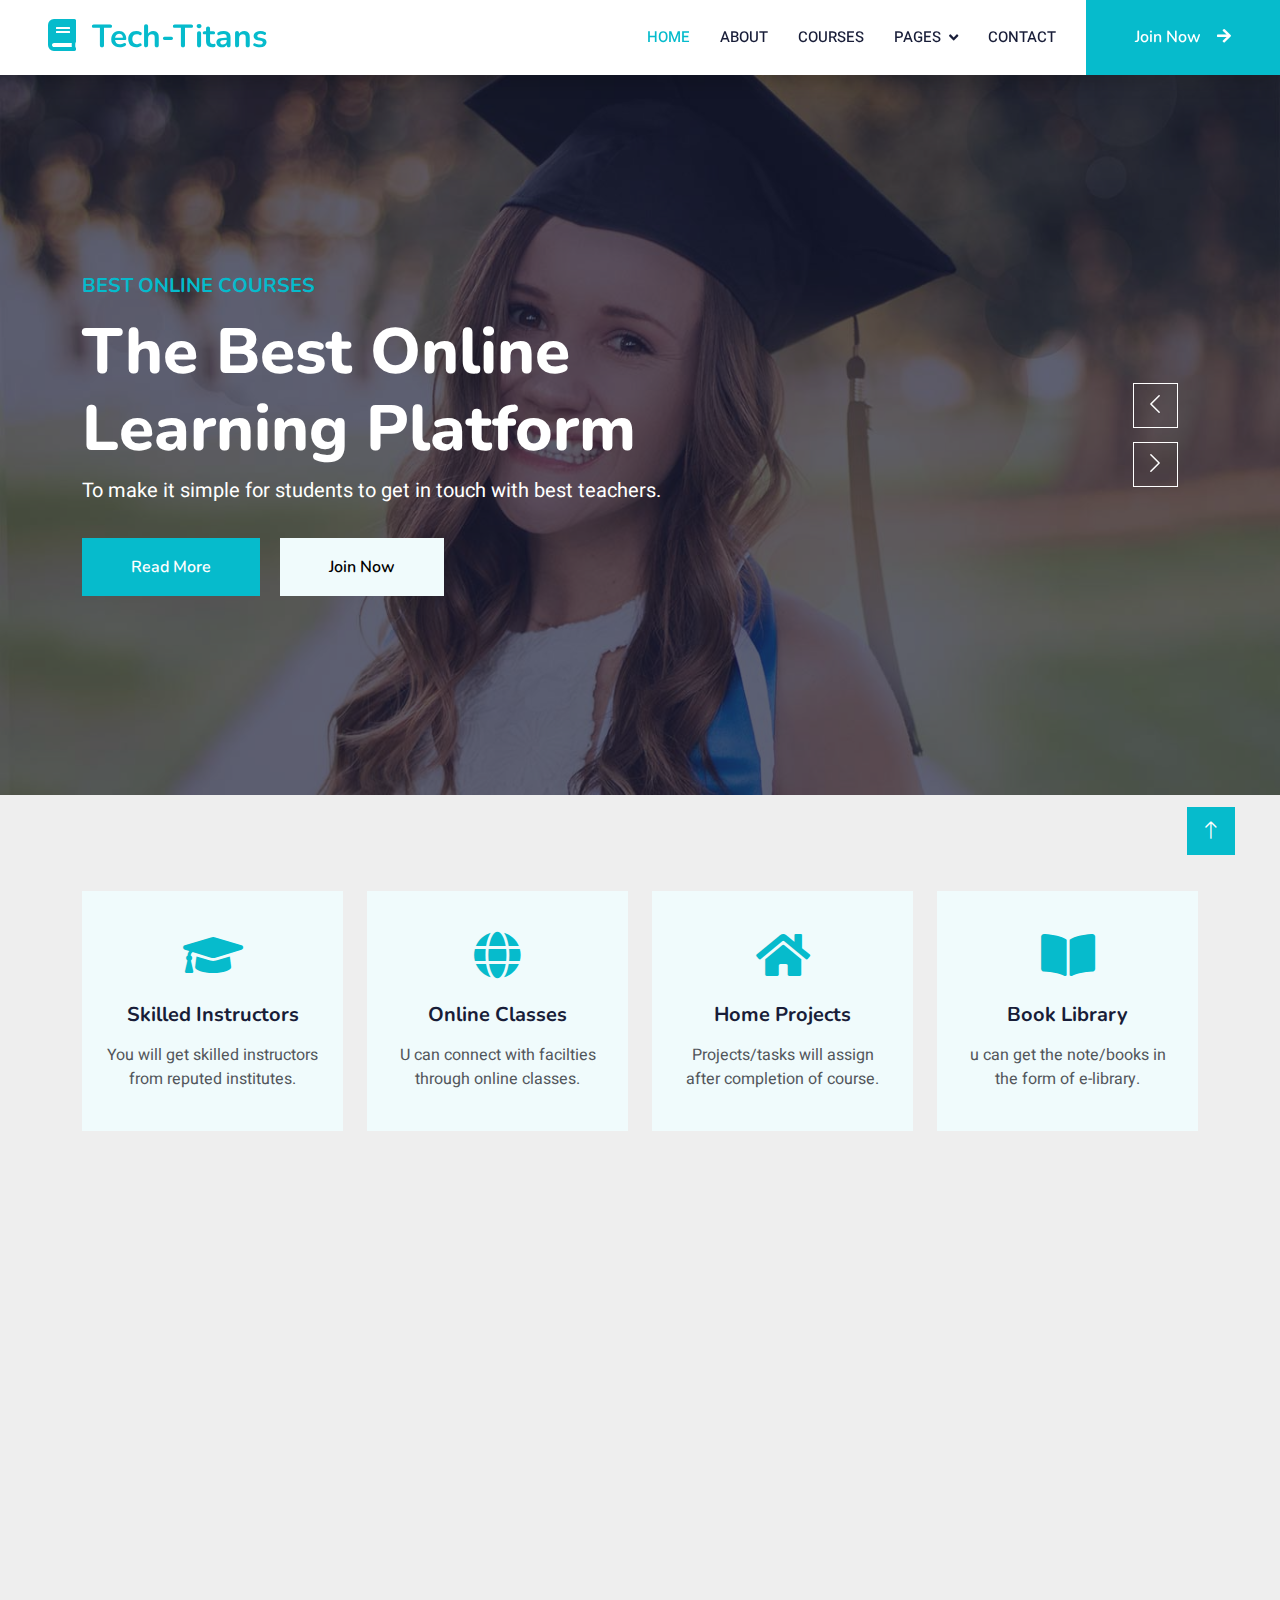
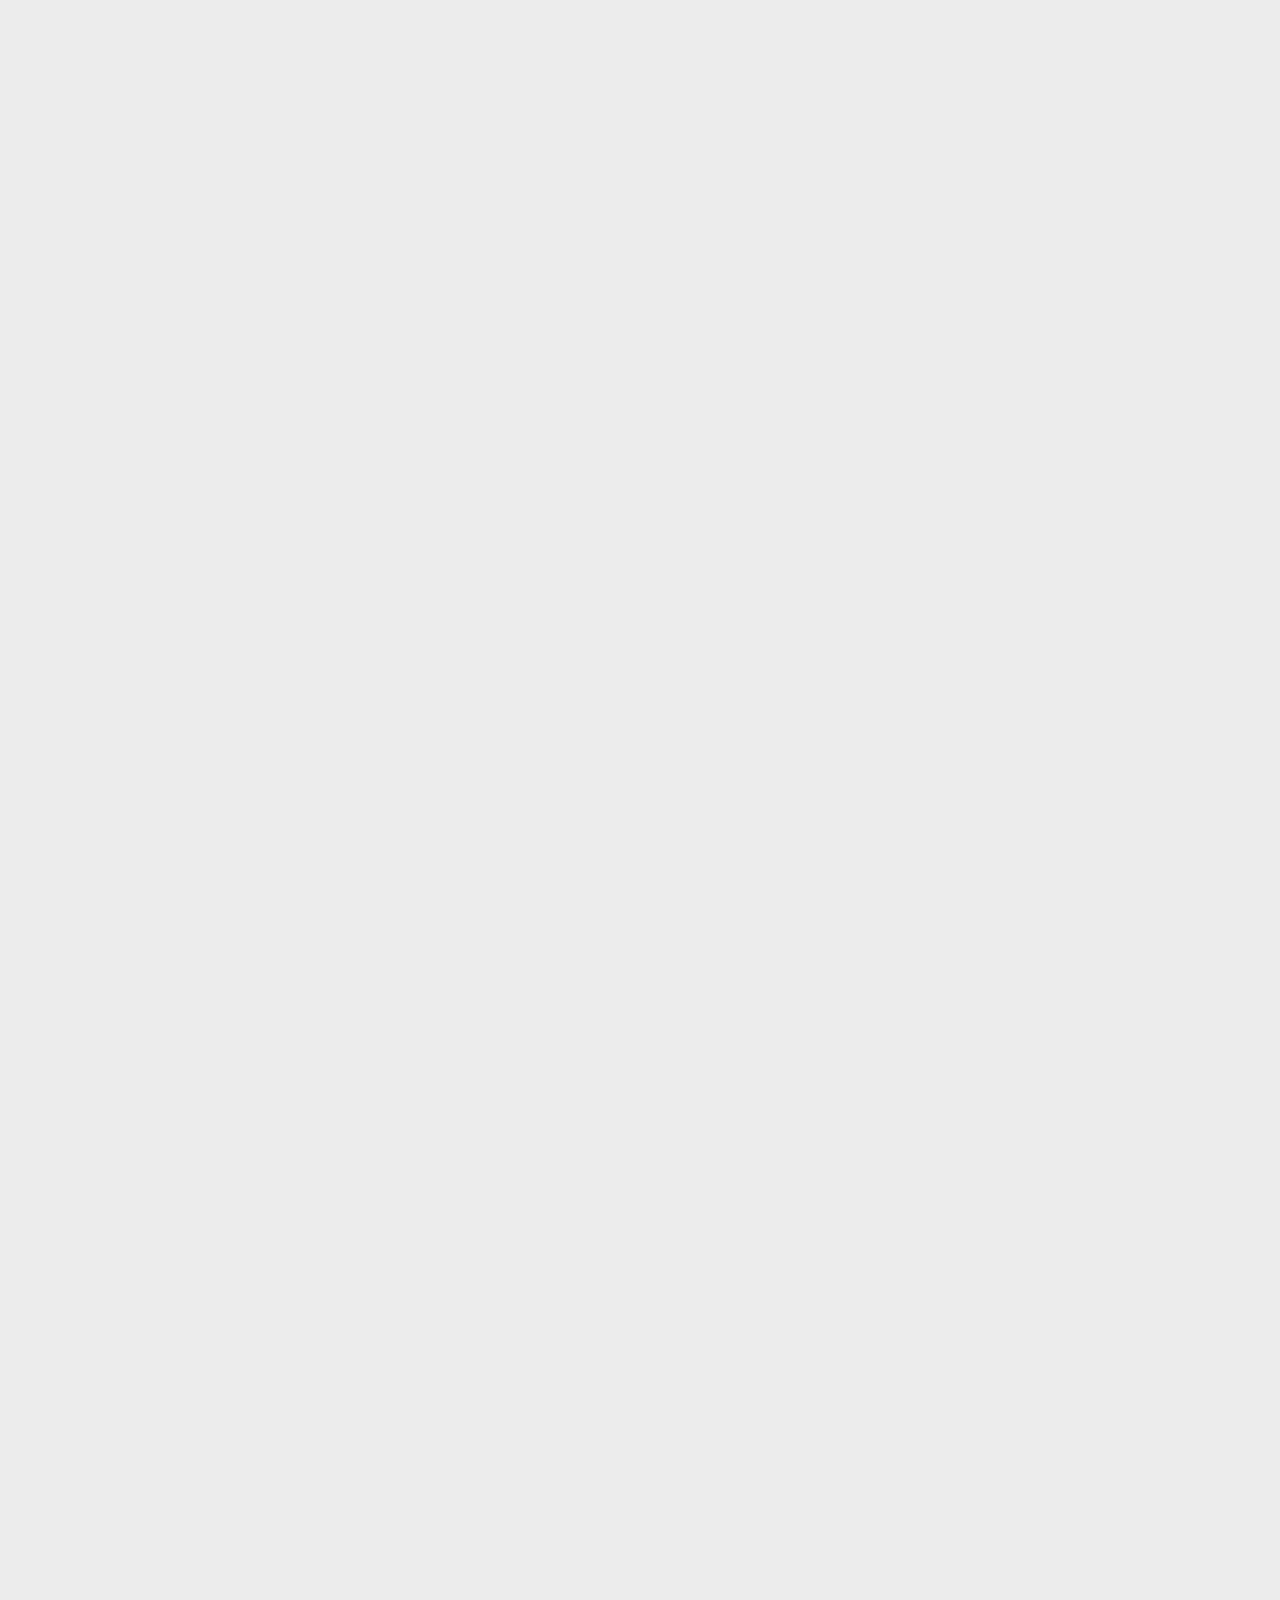
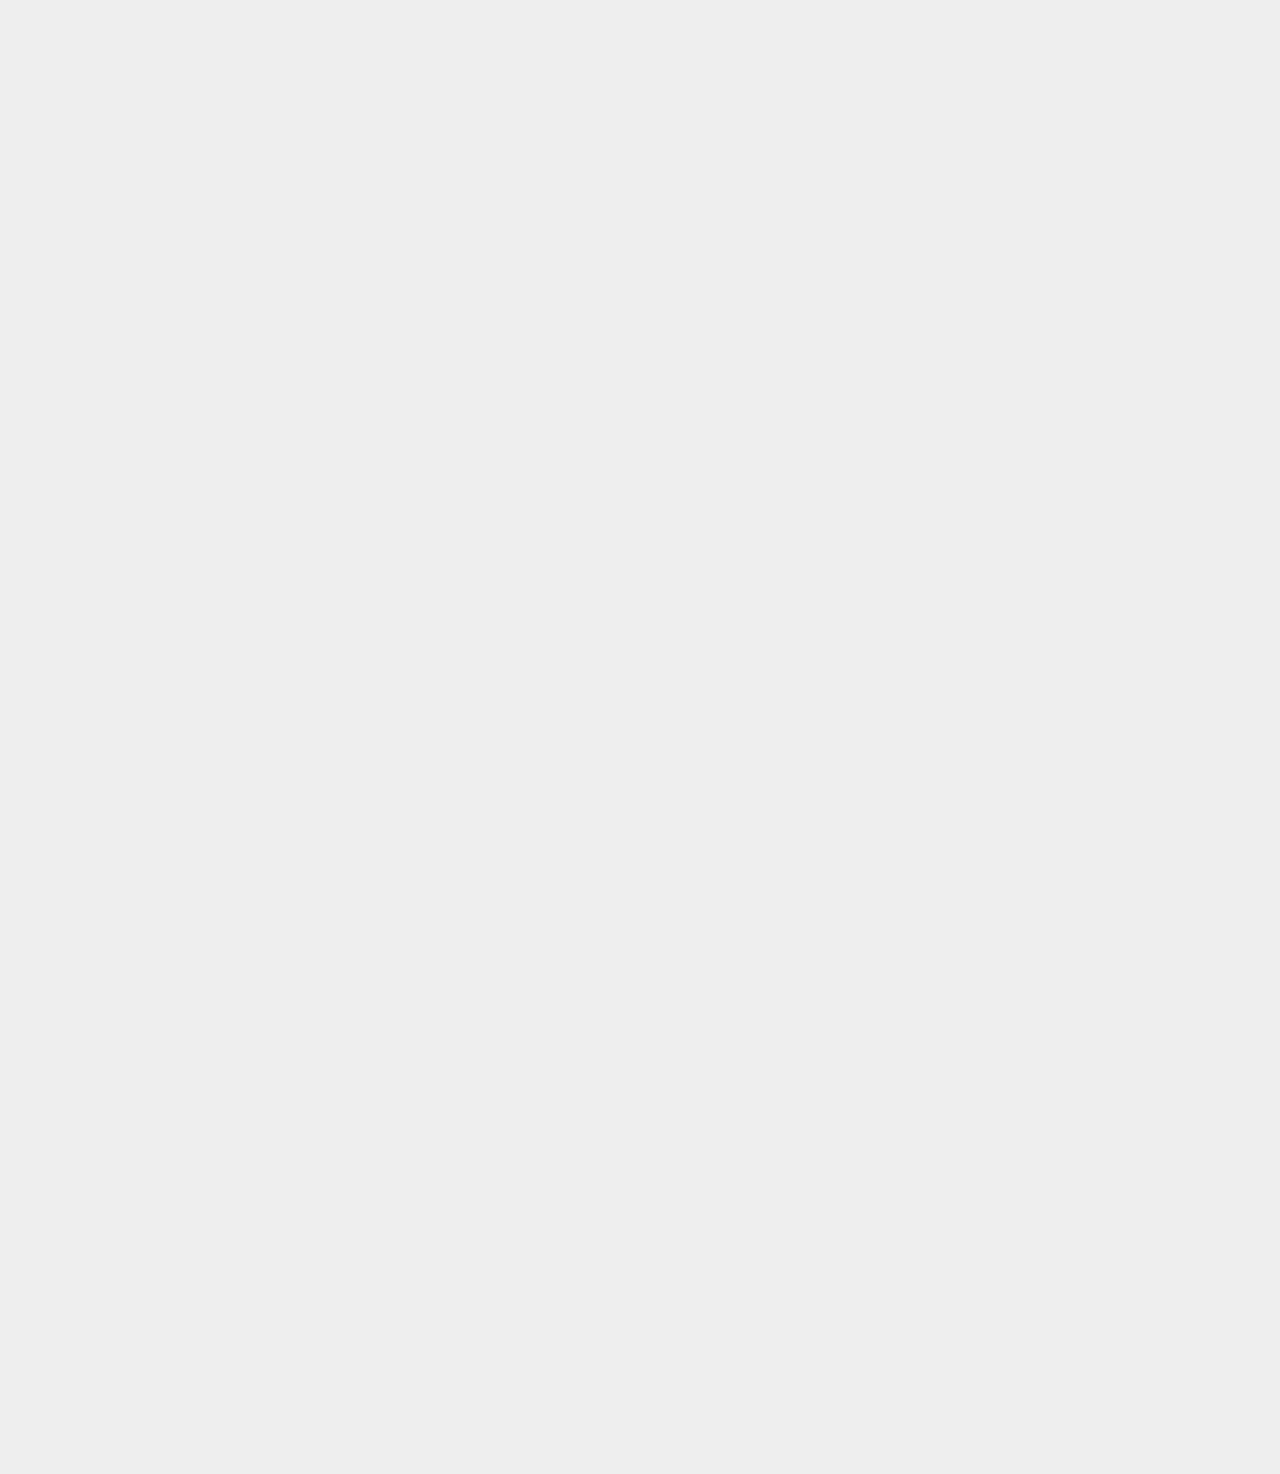
<file: index.html>
<!DOCTYPE html>
<html lang="en">

<head>
    <meta charset="utf-8">
    <title>Tech-Titans</title>
    <meta content="width=device-width, initial-scale=1.0" name="viewport">
    <meta content="" name="keywords">
    <meta content="" name="description">

    <!-- Favicon -->
    <link href="img/favicon.ico" rel="icon">

    <!-- Google Web Fonts -->
    <link rel="preconnect" href="https://fonts.googleapis.com">
    <link rel="preconnect" href="https://fonts.gstatic.com" crossorigin>
    <link href="https://fonts.googleapis.com/css2?family=Heebo:wght@400;500;600&family=Nunito:wght@600;700;800&display=swap" rel="stylesheet">

    <!-- Icon Font Stylesheet -->
    <link href="https://cdnjs.cloudflare.com/ajax/libs/font-awesome/5.10.0/css/all.min.css" rel="stylesheet">
    <link href="https://cdn.jsdelivr.net/npm/bootstrap-icons@1.4.1/font/bootstrap-icons.css" rel="stylesheet">

    <!-- Libraries Stylesheet -->
    <link href="lib/animate/animate.min.css" rel="stylesheet">
    <link href="lib/owlcarousel/assets/owl.carousel.min.css" rel="stylesheet">

    <!-- Customized Bootstrap Stylesheet -->
    <link href="css/bootstrap.min.css" rel="stylesheet">

    <!-- Template Stylesheet -->
    <link href="css/style.css" rel="stylesheet">
</head>

<body>
    <!-- Spinner Start -->
    <div id="spinner" class="show bg-white position-fixed translate-middle w-100 vh-100 top-50 start-50 d-flex align-items-center justify-content-center">
        <div class="spinner-border text-primary" style="width: 3rem; height: 3rem;" role="status">
            <span class="sr-only">Loading...</span>
        </div>
    </div>
    <!-- Spinner End -->


    <!-- Navbar Start -->
    <nav class="navbar navbar-expand-lg bg-white navbar-light shadow sticky-top p-0">
        <a href="index.html" class="navbar-brand d-flex align-items-center px-4 px-lg-5">
            <h2 class="m-0 text-primary"><i class="fa fa-book me-3"></i>Tech-Titans</h2>
        </a>
        <button type="button" class="navbar-toggler me-4" data-bs-toggle="collapse" data-bs-target="#navbarCollapse">
            <span class="navbar-toggler-icon"></span>
        </button>
        <div class="collapse navbar-collapse" id="navbarCollapse">
            <div class="navbar-nav ms-auto p-4 p-lg-0">
                <a href="index.html" class="nav-item nav-link active">Home</a>
                <a href="about.html" class="nav-item nav-link">About</a>
                <a href="courses.html" class="nav-item nav-link">Courses</a>
                <div class="nav-item dropdown">
                    <a href="#" class="nav-link dropdown-toggle" data-bs-toggle="dropdown">Pages</a>
                    <div class="dropdown-menu fade-down m-0">
                        <a href="team.html" class="dropdown-item">Our Team</a>
                        <a href="testimonial.html" class="dropdown-item">Testimonial</a>
                        <a href="404.html" class="dropdown-item">404 Page</a>
                    </div>
                </div>
                <a href="contact.html" class="nav-item nav-link">Contact</a>
            </div>
            <a href="stuteac.html" class="btn btn-primary py-4 px-lg-5 d-none d-lg-block">Join Now<i class="fa fa-arrow-right ms-3"></i></a>
        </div>
    </nav>
    <!-- Navbar End -->


    <!-- Carousel Start -->
    <div class="container-fluid p-0 mb-5">
        <div class="owl-carousel header-carousel position-relative">
            <div class="owl-carousel-item position-relative">
                <img class="img-fluid" src="img/carousel-1.jpg" alt="">
                <div class="position-absolute top-0 start-0 w-100 h-100 d-flex align-items-center" style="background: rgba(24, 29, 56, .7);">
                    <div class="container">
                        <div class="row justify-content-start">
                            <div class="col-sm-10 col-lg-8">
                                <h5 class="text-primary text-uppercase mb-3 animated slideInDown">Best Online Courses</h5>
                                <h1 class="display-3 text-white animated slideInDown">The Best Online Learning Platform</h1>
                                <p class="fs-5 text-white mb-4 pb-2">To make it simple for students to get in touch with best teachers.</p>
                                <a href="about.html" class="btn btn-primary py-md-3 px-md-5 me-3 animated slideInLeft">Read More</a>
                                <a href="stuteac.html" class="btn btn-light py-md-3 px-md-5 animated slideInRight">Join Now</a>
                            </div>
                        </div>
                    </div>
                </div>
            </div>
            <div class="owl-carousel-item position-relative">
                <img class="img-fluid" src="img/carousel-2.jpg" alt="">
                <div class="position-absolute top-0 start-0 w-100 h-100 d-flex align-items-center" style="background: rgba(24, 29, 56, .7);">
                    <div class="container">
                        <div class="row justify-content-start">
                            <div class="col-sm-10 col-lg-8">
                                <h5 class="text-primary text-uppercase mb-3 animated slideInDown">Best Online Courses</h5>
                                <h1 class="display-3 text-white animated slideInDown">Get Educated Online From Your Home</h1>
                                <p class="fs-5 text-white mb-4 pb-2">Explore teacher profiles, read reviews, and get a fel for their teaching style.</p>
                                <a href="about.html" class="btn btn-primary py-md-3 px-md-5 me-3 animated slideInLeft">Read More</a>
                                <a href="stuteac.html" class="btn btn-light py-md-3 px-md-5 animated slideInRight">Join Now</a>
                            </div>
                        </div>
                    </div>
                </div>
            </div>
        </div>
    </div>
    <!-- Carousel End -->


    <!-- Service Start -->
    <div class="container-xxl py-5">
        <div class="container">
            <div class="row g-4">
                <div class="col-lg-3 col-sm-6 wow fadeInUp" data-wow-delay="0.1s">
                    <div class="service-item text-center pt-3">
                        <div class="p-4">
                            <i class="fa fa-3x fa-graduation-cap text-primary mb-4"></i>
                            <h5 class="mb-3">Skilled Instructors</h5>
                            <p>You will get skilled instructors from reputed institutes.</p>
                        </div>
                    </div>
                </div>
                <div class="col-lg-3 col-sm-6 wow fadeInUp" data-wow-delay="0.3s">
                    <div class="service-item text-center pt-3">
                        <div class="p-4">
                            <i class="fa fa-3x fa-globe text-primary mb-4"></i>
                            <h5 class="mb-3">Online Classes</h5>
                            <p>U can connect with facilties through online classes.</p>
                        </div>
                    </div>
                </div>
                <div class="col-lg-3 col-sm-6 wow fadeInUp" data-wow-delay="0.5s">
                    <div class="service-item text-center pt-3">
                        <div class="p-4">
                            <i class="fa fa-3x fa-home text-primary mb-4"></i>
                            <h5 class="mb-3">Home Projects</h5>
                            <p>Projects/tasks will assign after completion of course.</p>
                        </div>
                    </div>
                </div>
                <div class="col-lg-3 col-sm-6 wow fadeInUp" data-wow-delay="0.7s">
                    <div class="service-item text-center pt-3">
                        <div class="p-4">
                            <i class="fa fa-3x fa-book-open text-primary mb-4"></i>
                            <h5 class="mb-3">Book Library</h5>
                            <p>u can get the note/books in the form of e-library.</p>
                        </div>
                    </div>
                </div>
            </div>
        </div>
    </div>
    <!-- Service End -->


    <!-- About Start -->
    <div class="container-xxl py-5">
        <div class="container">
            <div class="row g-5">
                <div class="col-lg-6 wow fadeInUp" data-wow-delay="0.1s" style="min-height: 400px;">
                    <div class="position-relative h-100">
                        <img class="img-fluid position-absolute w-100 h-100" src="img/about.jpg" alt="" style="object-fit: cover;">
                    </div>
                </div>
                <div class="col-lg-6 wow fadeInUp" data-wow-delay="0.3s">
                    <h6 class="section-title bg-white text-start text-primary pe-3">About Us</h6>
                    <h1 class="mb-4">Welcome to Tech-Titans</h1>
                    <p class="mb-4">Tech-Titans make it easier to discover the ideal instructors to meet your unique learning needs in a time when personalized learning is at the educational innovation</p>
                    <p class="mb-4">Our  platform allows teachers to create detailed profiles that show case their expertise.</p>
                    <div class="row gy-2 gx-4 mb-4">
                        <div class="col-sm-6">
                            <p class="mb-0"><i class="fa fa-arrow-right text-primary me-2"></i>Skilled Instructors</p>
                        </div>
                        <div class="col-sm-6">
                            <p class="mb-0"><i class="fa fa-arrow-right text-primary me-2"></i>Online Classes</p>
                        </div>
                        <div class="col-sm-6">
                            <p class="mb-0"><i class="fa fa-arrow-right text-primary me-2"></i>Certificates</p>
                        </div>
                        <div class="col-sm-6">
                            <p class="mb-0"><i class="fa fa-arrow-right text-primary me-2"></i>Skilled Instructors</p>
                        </div>
                        <div class="col-sm-6">
                            <p class="mb-0"><i class="fa fa-arrow-right text-primary me-2"></i>Online Classes</p>
                        </div>
                        <div class="col-sm-6">
                            <p class="mb-0"><i class="fa fa-arrow-right text-primary me-2"></i>Certificate</p>
                        </div>
                    </div>
                    <a class="btn btn-primary py-3 px-5 mt-2" href="about.html">Read More</a>
                </div>
            </div>
        </div>
    </div>
    <!-- About End -->


    <!-- Categories Start -->
    <div class="container-xxl py-5 category">
        <div class="container">
            <div class="text-center wow fadeInUp" data-wow-delay="0.1s">
                <h6 class="section-title bg-white text-center text-primary px-3">Categories</h6>
                <h1 class="mb-5">Courses Categories</h1>
            </div>
            <div class="row g-3">
                <div class="col-lg-7 col-md-6">
                    <div class="row g-3">
                        <div class="col-lg-12 col-md-12 wow zoomIn" data-wow-delay="0.1s">
                            <a class="position-relative d-block overflow-hidden" href="https://www.youtube.com/results?search_query=web+designing+by+shradha+didi+">
                                <img class="img-fluid" src="img/cat-1.jpg" alt="">
                                <div class="bg-white text-center position-absolute bottom-0 end-0 py-2 px-3" style="margin: 1px;">
                                    <h5 class="m-0">Web Design</h5>
                                    <small class="text-primary"> 51 Courses</small>
                                </div>
                            </a>
                        </div>
                        <div class="col-lg-6 col-md-12 wow zoomIn" data-wow-delay="0.3s">
                            <a class="position-relative d-block overflow-hidden" href="https://www.youtube.com/results?search_query=graphic+design+full+course">
                                <img class="img-fluid" src="img/cat-2.jpg" alt="">
                                <div class="bg-white text-center position-absolute bottom-0 end-0 py-2 px-3" style="margin: 1px;">
                                    <h5 class="m-0">Graphic Design</h5>
                                    <small class="text-primary">51 Courses</small>
                                </div>
                            </a>
                        </div>
                        <div class="col-lg-6 col-md-12 wow zoomIn" data-wow-delay="0.5s">
                            <a class="position-relative d-block overflow-hidden" href="https://www.youtube.com/results?search_query=video+editing+full+course">
                                <img class="img-fluid" src="img/cat-3.jpg" alt="">
                                <div class="bg-white text-center position-absolute bottom-0 end-0 py-2 px-3" style="margin: 1px;">
                                    <h5 class="m-0">Video Editing</h5>
                                    <small class="text-primary">51 Courses</small>
                                </div>
                            </a>
                        </div>
                    </div>
                </div>
                <div class="col-lg-5 col-md-6 wow zoomIn" data-wow-delay="0.7s" style="min-height: 350px;">
                    <a class="position-relative d-block h-100 overflow-hidden" href="https://www.youtube.com/results?search_query=online+marketing+course">
                        <img class="img-fluid position-absolute w-100 h-100" src="img/cat-4.jpg" alt="" style="object-fit: cover;">
                        <div class="bg-white text-center position-absolute bottom-0 end-0 py-2 px-3" style="margin:  1px;">
                            <h5 class="m-0">Online Marketing</h5>
                            <small class="text-primary">51 Courses</small>
                        </div>
                    </a>
                </div>
            </div>
        </div>
    </div>
    <!-- Categories Start -->


    <!-- Courses Start -->
    <div class="container-xxl py-5">
        <div class="container">
            <div class="text-center wow fadeInUp" data-wow-delay="0.1s">
                <h6 class="section-title bg-white text-center text-primary px-3">Courses</h6>
                <h1 class="mb-5">Popular Courses</h1>
            </div>
            <div class="row g-4 justify-content-center">
                <div class="col-lg-4 col-md-6 wow fadeInUp" data-wow-delay="0.1s">
                    <div class="course-item bg-light">
                        <div class="position-relative overflow-hidden">
                            <img class="img-fluid" src="img/course-1.jpg" alt="">
                            <div class="w-100 d-flex justify-content-center position-absolute bottom-0 start-0 mb-4">
                                <a href="pricing.html" class="flex-shrink-0 btn btn-sm btn-primary px-3 border-end" style="border-radius: 30px 0 0 30px;">Read More</a>
                                <a href="stuteac.html" class="flex-shrink-0 btn btn-sm btn-primary px-3" style="border-radius: 0 30px 30px 0;">Join Now</a>
                            </div>
                        </div>
                        <div class="text-center p-4 pb-0">
                            <h3 class="mb-0">Rs39.00</h3>
                            <div class="mb-3">
                                <small class="fa fa-star text-primary"></small>
                                <small class="fa fa-star text-primary"></small>
                                <small class="fa fa-star text-primary"></small>
                                <small class="fa fa-star text-primary"></small>
                                <small class="fa fa-star text-primary"></small>
                                <small>(123)</small>
                            </div>
                            <h5 class="mb-4">Web Design</h5>
                        </div>
                        <div class="d-flex border-top">
                            <small class="flex-fill text-center border-end py-2"><i class="fa fa-user-tie text-primary me-2"></i>Shraddha Khapra</small>
                            <small class="flex-fill text-center border-end py-2"><i class="fa fa-clock text-primary me-2"></i>1.49 Hrs</small>
                            <small class="flex-fill text-center py-2"><i class="fa fa-user text-primary me-2"></i>30 Students</small>
                        </div>
                    </div>
                </div>
                <div class="col-lg-4 col-md-6 wow fadeInUp" data-wow-delay="0.3s">
                    <div class="course-item bg-light">
                        <div class="position-relative overflow-hidden">
                            <img class="img-fluid" src="img/course-2.jpg" alt="">
                            <div class="w-100 d-flex justify-content-center position-absolute bottom-0 start-0 mb-4">
                                <a href="pricing.html" class="flex-shrink-0 btn btn-sm btn-primary px-3 border-end" style="border-radius: 30px 0 0 30px;">Read More</a>
                                <a href="stuteac.html" class="flex-shrink-0 btn btn-sm btn-primary px-3" style="border-radius: 0 30px 30px 0;">Join Now</a>
                            </div>
                        </div>
                        <div class="text-center p-4 pb-0">
                            <h3 class="mb-0">Rs 99.00</h3>
                            <div class="mb-3">
                                <small class="fa fa-star text-primary"></small>
                                <small class="fa fa-star text-primary"></small>
                                <small class="fa fa-star text-primary"></small>
                                <small class="fa fa-star text-primary"></small>
                                <small class="fa fa-star text-primary"></small>
                                <small>(123)</small>
                            </div>
                            <h5 class="mb-4">Algorithm Design</h5>
                        </div>
                        <div class="d-flex border-top">
                            <small class="flex-fill text-center border-end py-2"><i class="fa fa-user-tie text-primary me-2"></i>Sakaledeo</small>
                            <small class="flex-fill text-center border-end py-2"><i class="fa fa-clock text-primary me-2"></i>1.49 Hrs</small>
                            <small class="flex-fill text-center py-2"><i class="fa fa-user text-primary me-2"></i>30 Students</small>
                        </div>
                    </div>
                </div>
                <div class="col-lg-4 col-md-6 wow fadeInUp" data-wow-delay="0.5s">
                    <div class="course-item bg-light">
                        <div class="position-relative overflow-hidden">
                            <img class="img-fluid" src="img/course-3.jpg" alt="">
                            <div class="w-100 d-flex justify-content-center position-absolute bottom-0 start-0 mb-4">
                                <a href="pricing.html" class="flex-shrink-0 btn btn-sm btn-primary px-3 border-end" style="border-radius: 30px 0 0 30px;">Read More</a>
                                <a href="stuteac.html" class="flex-shrink-0 btn btn-sm btn-primary px-3" style="border-radius: 0 30px 30px 0;">Join Now</a>
                            </div>
                        </div>
                        <div class="text-center p-4 pb-0">
                            <h3 class="mb-0">Rs 39</h3>
                            <div class="mb-3">
                                <small class="fa fa-star text-primary"></small>
                                <small class="fa fa-star text-primary"></small>
                                <small class="fa fa-star text-primary"></small>
                                <small class="fa fa-star text-primary"></small>
                                <small class="fa fa-star text-primary"></small>
                                <small>(123)</small>
                            </div>
                            <h5 class="mb-4">Python Programming</h5>
                        </div>
                        <div class="d-flex border-top">
                            <small class="flex-fill text-center border-end py-2"><i class="fa fa-user-tie text-primary me-2"></i>Harry Bhai</small>
                            <small class="flex-fill text-center border-end py-2"><i class="fa fa-clock text-primary me-2"></i>1.49 Hrs</small>
                            <small class="flex-fill text-center py-2"><i class="fa fa-user text-primary me-2"></i>30 Students</small>
                        </div>
                    </div>
                </div>
            </div>
        </div>
    </div>
    <!-- Courses End -->


    <!-- Team Start -->
    <div class="container-xxl py-5">
        <div class="container">
            <div class="text-center wow fadeInUp" data-wow-delay="0.1s">
                <h6 class="section-title bg-white text-center text-primary px-3">Instructors</h6>
                <h1 class="mb-5">Expert Instructors</h1>
            </div>
            <div class="row g-4">
                <div class="col-lg-3 col-md-6 wow fadeInUp" data-wow-delay="0.1s">
                    <div class="team-item bg-light">
                        <div class="overflow-hidden">
                            <img class="img-fluid" src="img/team-1.jpg" alt="">
                        </div>
                        <div class="position-relative d-flex justify-content-center" style="margin-top: -23px;">
                            <div class="bg-light d-flex justify-content-center pt-2 px-1">
                                <a class="btn btn-sm-square btn-primary mx-1" href=""><i class="fab fa-facebook-f"></i></a>
                                <a class="btn btn-sm-square btn-primary mx-1" href=""><i class="fab fa-twitter"></i></a>
                                <a class="btn btn-sm-square btn-primary mx-1" href=""><i class="fab fa-instagram"></i></a>
                            </div>
                        </div>
                        <div class="text-center p-4">
                            <h5 class="mb-0">Rahul Bediya</h5>
                            <small>SDE</small>
                        </div>
                    </div>
                </div>
                <div class="col-lg-3 col-md-6 wow fadeInUp" data-wow-delay="0.3s">
                    <div class="team-item bg-light">
                        <div class="overflow-hidden">
                            <img class="img-fluid" src="img/team-2.jpg" alt="">
                        </div>
                        <div class="position-relative d-flex justify-content-center" style="margin-top: -23px;">
                            <div class="bg-light d-flex justify-content-center pt-2 px-1">
                                <a class="btn btn-sm-square btn-primary mx-1" href=""><i class="fab fa-facebook-f"></i></a>
                                <a class="btn btn-sm-square btn-primary mx-1" href=""><i class="fab fa-twitter"></i></a>
                                <a class="btn btn-sm-square btn-primary mx-1" href=""><i class="fab fa-instagram"></i></a>
                            </div>
                        </div>
                        <div class="text-center p-4">
                            <h5 class="mb-0">Suhani Patra</h5>
                            <small>Project Manager</small>
                        </div>
                    </div>
                </div>
                <div class="col-lg-3 col-md-6 wow fadeInUp" data-wow-delay="0.5s">
                    <div class="team-item bg-light">
                        <div class="overflow-hidden">
                            <img class="img-fluid" src="img/team-3.jpg" alt="">
                        </div>
                        <div class="position-relative d-flex justify-content-center" style="margin-top: -23px;">
                            <div class="bg-light d-flex justify-content-center pt-2 px-1">
                                <a class="btn btn-sm-square btn-primary mx-1" href=""><i class="fab fa-facebook-f"></i></a>
                                <a class="btn btn-sm-square btn-primary mx-1" href=""><i class="fab fa-twitter"></i></a>
                                <a class="btn btn-sm-square btn-primary mx-1" href=""><i class="fab fa-instagram"></i></a>
                            </div>
                        </div>
                        <div class="text-center p-4">
                            <h5 class="mb-0">Vishal Nayak</h5>
                            <small>Full Stack Developer</small>
                        </div>
                    </div>
                </div>
                <div class="col-lg-3 col-md-6 wow fadeInUp" data-wow-delay="0.7s">
                    <div class="team-item bg-light">
                        <div class="overflow-hidden">
                            <img class="img-fluid" src="img/team-4.jpg" alt="">
                        </div>
                        <div class="position-relative d-flex justify-content-center" style="margin-top: -23px;">
                            <div class="bg-light d-flex justify-content-center pt-2 px-1">
                                <a class="btn btn-sm-square btn-primary mx-1" href=""><i class="fab fa-facebook-f"></i></a>
                                <a class="btn btn-sm-square btn-primary mx-1" href=""><i class="fab fa-twitter"></i></a>
                                <a class="btn btn-sm-square btn-primary mx-1" href=""><i class="fab fa-instagram"></i></a>
                            </div>
                        </div>
                        <div class="text-center p-4">
                            <h5 class="mb-0">Swastika Rout</h5>
                            <small>HR</small>
                        </div>
                    </div>
                </div>
            </div>
        </div>
    </div>
    <!-- Team End -->


    <!-- Testimonial Start -->
    <div class="container-xxl py-5 wow fadeInUp" data-wow-delay="0.1s">
        <div class="container">
            <div class="text-center">
                <h6 class="section-title bg-white text-center text-primary px-3">Testimonial</h6>
                <h1 class="mb-5">Our Students Say!</h1>
            </div>
            <div class="owl-carousel testimonial-carousel position-relative">
                <div class="testimonial-item text-center">
                    <img class="border rounded-circle p-2 mx-auto mb-3" src="img/testimonial-1.jpg" style="width: 80px; height: 80px;">
                    <h5 class="mb-0">Shivani Pandya</h5>
                    <p>SDE</p>
                    <div class="testimonial-text bg-light text-center p-4">
                    <p class="mb-0">Prepares and installs solutions by determining and designing system specifications, standards, and programming.</p>
                    </div>
                </div>
                <div class="testimonial-item text-center">
                    <img class="border rounded-circle p-2 mx-auto mb-3" src="img/testimonial-2.jpg" style="width: 80px; height: 80px;">
                    <h5 class="mb-0">Rupam Patra</h5>
                    <p>MERN Stack Developer</p>
                    <div class="testimonial-text bg-light text-center p-4">
                    <p class="mb-0">Strong knowledge of HTML, CSS, and web standards.Proficiency in JavaScript and related technologies.</p>
                    </div>
                </div>
                <div class="testimonial-item text-center">
                    <img class="border rounded-circle p-2 mx-auto mb-3" src="img/testimonial-3.jpg" style="width: 80px; height: 80px;">
                    <h5 class="mb-0">Piyush Kumar Singh</h5>
                    <p>Backend Developer</p>
                    <div class="testimonial-text bg-light text-center p-4">
                    <p class="mb-0">writing backend codes of any website and how is it going to communicate when the user will trigger any particular action.</p>
                    </div>
                </div>
                <div class="testimonial-item text-center">
                    <img class="border rounded-circle p-2 mx-auto mb-3" src="img/testimonial-4.jpg" style="width: 80px; height: 80px;">
                    <h5 class="mb-0">Reetu parna</h5>
                    <p>Graphic Designer</p>
                    <div class="testimonial-text bg-light text-center p-4">
                    <p class="mb-0">Graphic designers create visual concepts, using computer software or by hand, to communicate ideas that inspire, inform, and captivate consumers.</p>
                    </div>
                </div>
            </div>
        </div>
    </div>
    <!-------------------------------TestimonialEnd---------------------------------->
        

    <!-------------------------------Footer Start---------------------------------------------------------->
    <div class="container-fluid bg-dark text-light footer pt-5 mt-5 wow fadeIn" data-wow-delay="0.1s">
        <div class="container py-5">
            <div class="row g-5">
                <div class="col-lg-3 col-md-6">
                    <h4 class="text-white mb-3">Quick Link</h4>
                    <a class="btn btn-link" href="about.html">About Us</a>
                    <a class="btn btn-link" href="contact.html">Contact Us</a>
                    <a class="btn btn-link" href="">Privacy Policy</a>
                    <a class="btn btn-link" href="">Terms & Condition</a>
                    <a class="btn btn-link" href="contact.html">FAQs & Help</a>
                </div>
                <div class="col-lg-3 col-md-6">
                    <h4 class="text-white mb-3">Contact</h4>
                    <p class="mb-2"><i class="fa fa-map-marker-alt me-3"></i>123,Ramgarh,Jharkhand</p>
                    <p class="mb-2"><i class="fa fa-phone-alt me-3"></i>+91 7856937855</p>
                    <p class="mb-2"><i class="fa fa-envelope me-3"></i>Tech-Titans@gmail.com</p>
                    <div class="d-flex pt-2">
                        <a class="btn btn-outline-light btn-social" href=""><i class="fab fa-twitter"></i></a>
                        <a class="btn btn-outline-light btn-social" href=""><i class="fab fa-facebook-f"></i></a>
                        <a class="btn btn-outline-light btn-social" href=""><i class="fab fa-youtube"></i></a>
                        <a class="btn btn-outline-light btn-social" href=""><i class="fab fa-linkedin-in"></i></a>
                    </div>
                </div>
                <div class="col-lg-3 col-md-6">
                    <h4 class="text-white mb-3">Gallery</h4>
                    <div class="row g-2 pt-2">
                        <div class="col-4">
                            <img class="img-fluid bg-light p-1" src="img/course-1.jpg" alt="">
                        </div>
                        <div class="col-4">
                            <img class="img-fluid bg-light p-1" src="img/course-2.jpg" alt="">
                        </div>
                        <div class="col-4">
                            <img class="img-fluid bg-light p-1" src="img/course-3.jpg" alt="">
                        </div>
                        <div class="col-4">
                            <img class="img-fluid bg-light p-1" src="img/course-2.jpg" alt="">
                        </div>
                        <div class="col-4">
                            <img class="img-fluid bg-light p-1" src="img/course-3.jpg" alt="">
                        </div>
                        <div class="col-4">
                            <img class="img-fluid bg-light p-1" src="img/course-1.jpg" alt="">
                        </div>
                    </div>
                </div>
                <div class="col-lg-3 col-md-6">
                    <h4 class="text-white mb-3">Newsletter</h4>
                    <p>Dolor amet sit justo amet elitr clita ipsum elitr est.</p>
                    <div class="position-relative mx-auto" style="max-width: 400px;">
                        <input class="form-control border-0 w-100 py-3 ps-4 pe-5" type="text" placeholder="Your email">
                        <a href="signup.html"><button type="button" class="btn btn-primary py-2 position-absolute top-0 end-0 mt-2 me-2">SignUp</button></a>
                    </div>
                </div>
            </div>
        </div>
        <div class="container">
            <div class="copyright">
                <div class="row">
                    <div class="col-md-6 text-center text-md-start mb-3 mb-md-0">
                        &copy; <a class="border-bottom" href="index.html">Tech-Titans</a>, All Right Reserved.

                        <!--/*** This template is free as long as you keep the footer author’s credit link/attribution link/backlink. If you'd like to use the template without the footer author’s credit link/attribution link/backlink, you can purchase the Credit Removal License from "https://htmlcodex.com/credit-removal". Thank you for your support. ***/-->
                        Designed By <a class="border-bottom" href="index.html">Tech-Titans & Co.</a>
                    </div>
                    <div class="col-md-6 text-center text-md-end">
                        <div class="footer-menu">
                            <a href="index.html">Home</a>
                            <a href="contact.html">Help</a>
                            <a href="dashboard.html">Dashboard</a>
                            
                        </div>
                    </div>
                </div>
            </div>
        </div>
    </div>
    <!-- Footer End -->


    <!-- Back to Top -->
    <a href="#" class="btn btn-lg btn-primary btn-lg-square back-to-top"><i class="bi bi-arrow-up"></i></a>


    <!-- JavaScript Libraries -->
    <script src="https://code.jquery.com/jquery-3.4.1.min.js"></script>
    <script src="https://cdn.jsdelivr.net/npm/bootstrap@5.0.0/dist/js/bootstrap.bundle.min.js"></script>
    <script src="lib/wow/wow.min.js"></script>
    <script src="lib/easing/easing.min.js"></script>
    <script src="lib/waypoints/waypoints.min.js"></script>
    <script src="lib/owlcarousel/owl.carousel.min.js"></script>

    <!-- Template Javascript -->
    <script src="js/main.js"></script>
</body>

</html>
</file>
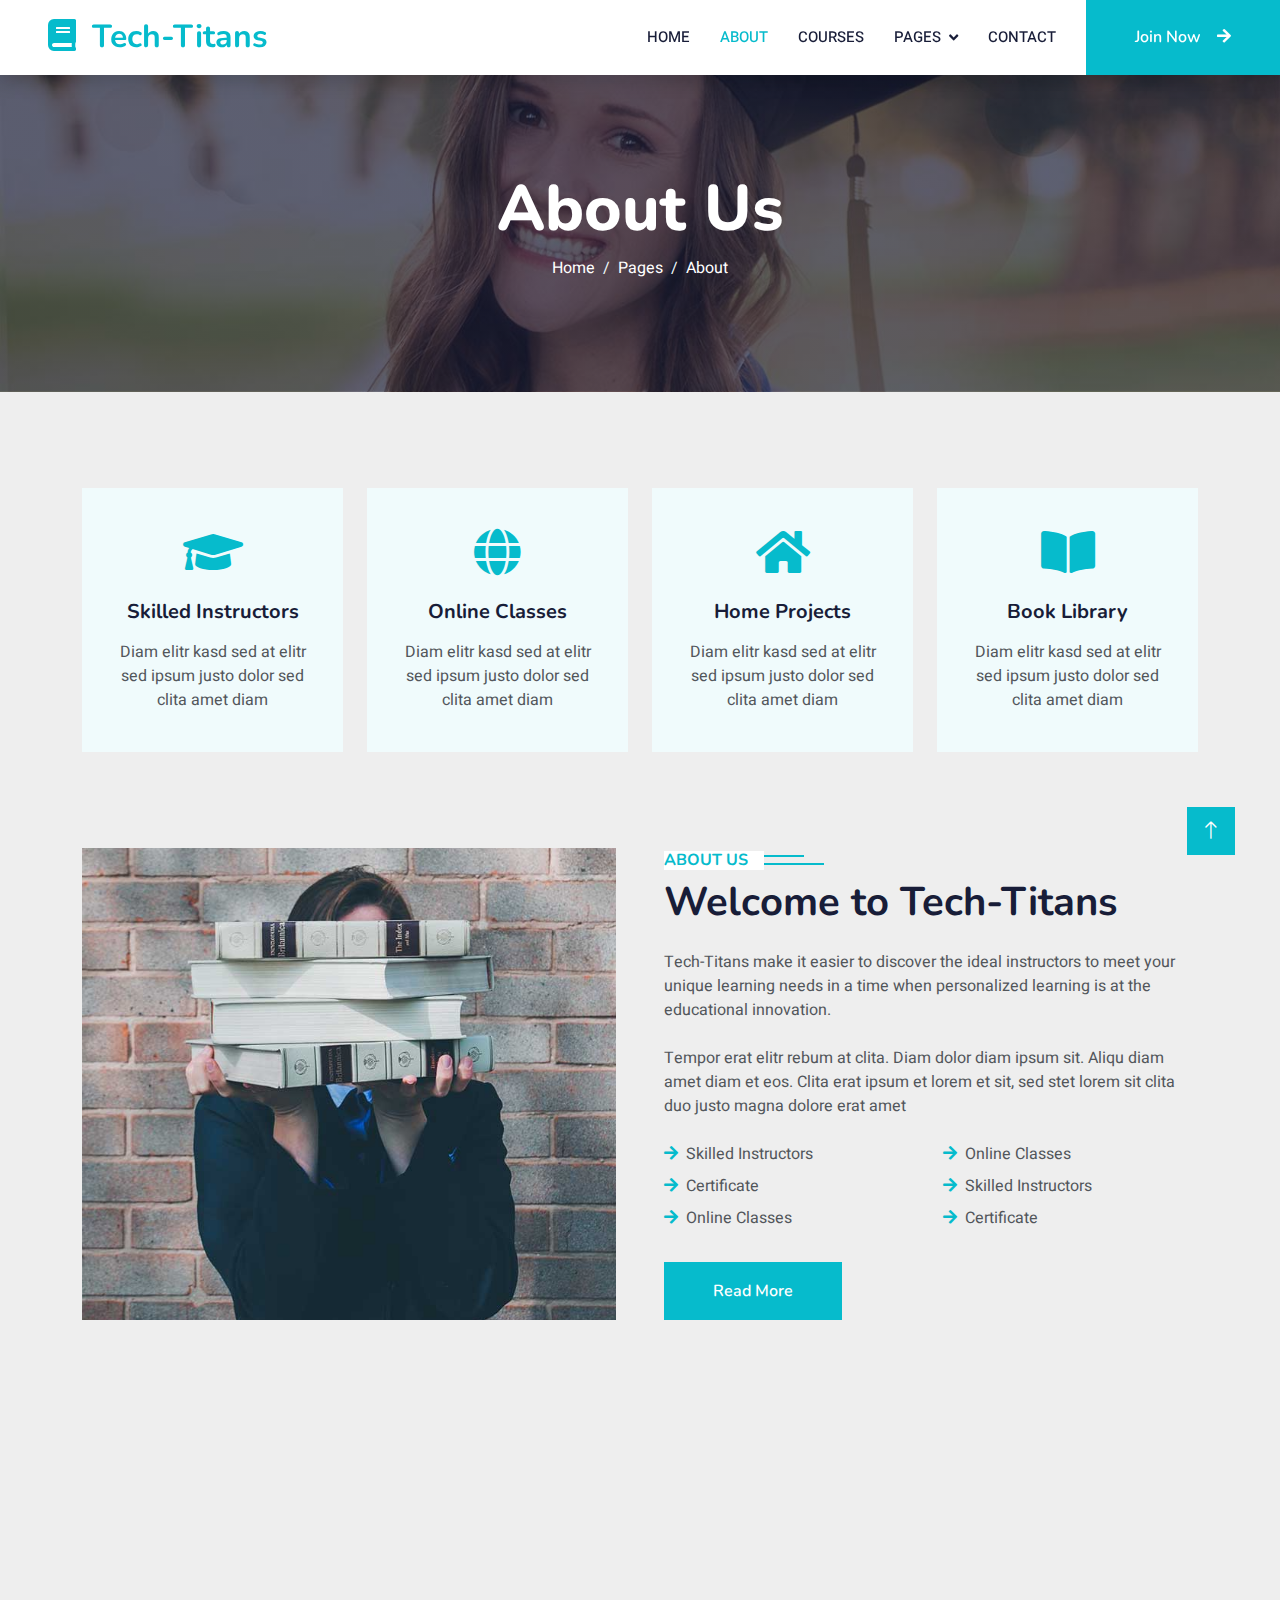
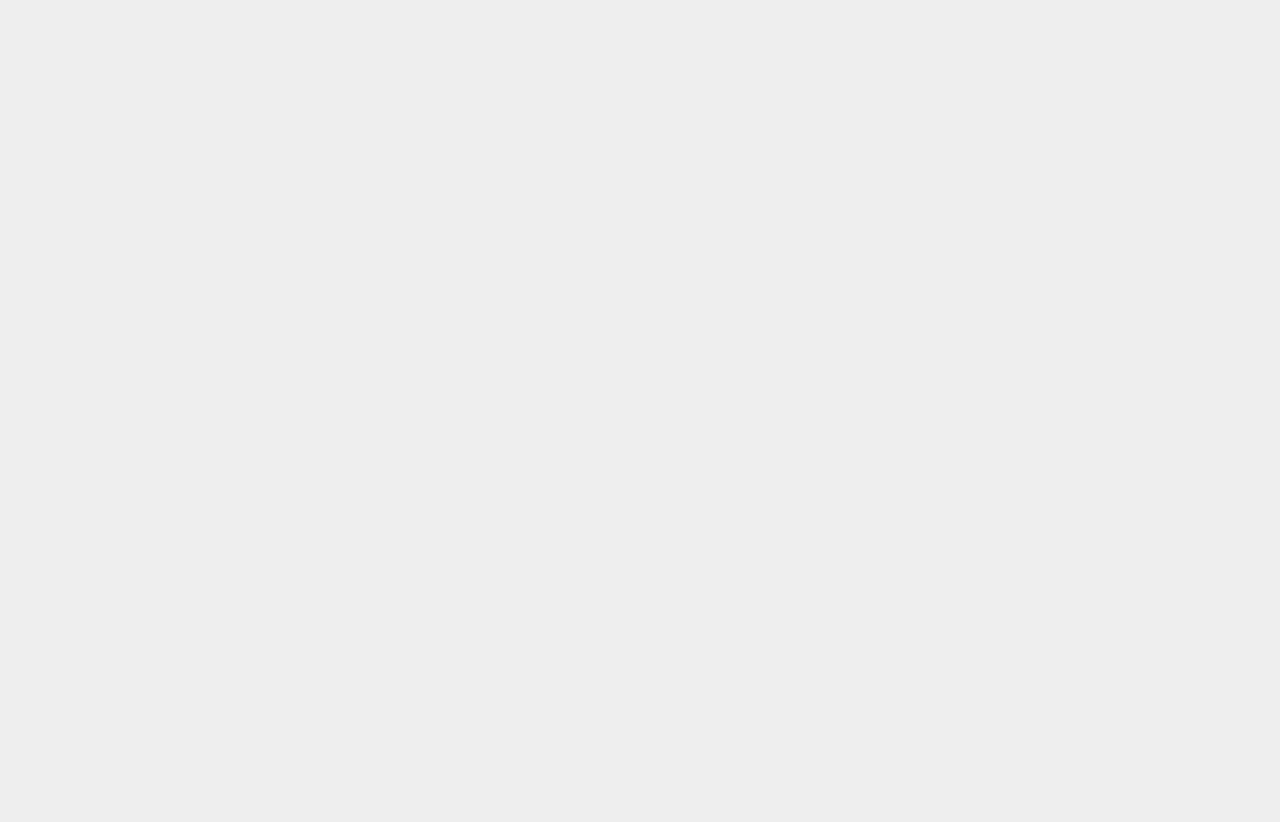
<file: about.html>
<!DOCTYPE html>
<html lang="en">

<head>
    <meta charset="utf-8">
    <title>Tech-Titans</title>
    <meta content="width=device-width, initial-scale=1.0" name="viewport">
    <meta content="" name="keywords">
    <meta content="" name="description">

    <!-- Favicon -->
    <link href="img/favicon.ico" rel="icon">

    <!-- Google Web Fonts -->
    <link rel="preconnect" href="https://fonts.googleapis.com">
    <link rel="preconnect" href="https://fonts.gstatic.com" crossorigin>
    <link href="https://fonts.googleapis.com/css2?family=Heebo:wght@400;500;600&family=Nunito:wght@600;700;800&display=swap" rel="stylesheet">

    <!-- Icon Font Stylesheet -->
    <link href="https://cdnjs.cloudflare.com/ajax/libs/font-awesome/5.10.0/css/all.min.css" rel="stylesheet">
    <link href="https://cdn.jsdelivr.net/npm/bootstrap-icons@1.4.1/font/bootstrap-icons.css" rel="stylesheet">

    <!-- Libraries Stylesheet -->
    <link href="lib/animate/animate.min.css" rel="stylesheet">
    <link href="lib/owlcarousel/assets/owl.carousel.min.css" rel="stylesheet">

    <!-- Customized Bootstrap Stylesheet -->
    <link href="css/bootstrap.min.css" rel="stylesheet">

    <!-- Template Stylesheet -->
    <link href="css/style.css" rel="stylesheet">
</head>

<body>
    <!-- Spinner Start -->
    <div id="spinner" class="show bg-white position-fixed translate-middle w-100 vh-100 top-50 start-50 d-flex align-items-center justify-content-center">
        <div class="spinner-border text-primary" style="width: 3rem; height: 3rem;" role="status">
            <span class="sr-only">Loading...</span>
        </div>
    </div>
    <!-- Spinner End -->


    <!-- Navbar Start -->
    <nav class="navbar navbar-expand-lg bg-white navbar-light shadow sticky-top p-0">
        <a href="index.html" class="navbar-brand d-flex align-items-center px-4 px-lg-5">
            <h2 class="m-0 text-primary"><i class="fa fa-book me-3"></i>Tech-Titans</h2>
        </a>
        <button type="button" class="navbar-toggler me-4" data-bs-toggle="collapse" data-bs-target="#navbarCollapse">
            <span class="navbar-toggler-icon"></span>
        </button>
        <div class="collapse navbar-collapse" id="navbarCollapse">
            <div class="navbar-nav ms-auto p-4 p-lg-0">
                <a href="index.html" class="nav-item nav-link">Home</a>
                <a href="about.html" class="nav-item nav-link active">About</a>
                <a href="courses.html" class="nav-item nav-link">Courses</a>
                <div class="nav-item dropdown">
                    <a href="#" class="nav-link dropdown-toggle" data-bs-toggle="dropdown">Pages</a>
                    <div class="dropdown-menu fade-down m-0">
                        <a href="team.html" class="dropdown-item">Our Team</a>
                        <a href="testimonial.html" class="dropdown-item">Testimonial</a>
                        <a href="404.html" class="dropdown-item">404 Page</a>
                    </div>
                </div>
                <a href="contact.html" class="nav-item nav-link">Contact</a>
            </div>
            <a href="stuteac.html" class="btn btn-primary py-4 px-lg-5 d-none d-lg-block">Join Now<i class="fa fa-arrow-right ms-3"></i></a>
        </div>
    </nav>
    <!-- Navbar End -->


    <!-- Header Start -->
    <div class="container-fluid bg-primary py-5 mb-5 page-header">
        <div class="container py-5">
            <div class="row justify-content-center">
                <div class="col-lg-10 text-center">
                    <h1 class="display-3 text-white animated slideInDown">About Us</h1>
                    <nav aria-label="breadcrumb">
                        <ol class="breadcrumb justify-content-center">
                            <li class="breadcrumb-item"><a class="text-white" href="home.html">Home</a></li>
                            <li class="breadcrumb-item"><a class="text-white" href="">Pages</a></li>
                            <li class="breadcrumb-item text-white active" aria-current="page">About</li>
                        </ol>
                    </nav>
                </div>
            </div>
        </div>
    </div>
    <!-- Header End -->


    <!-- Service Start -->
    <div class="container-xxl py-5">
        <div class="container">
            <div class="row g-4">
                <div class="col-lg-3 col-sm-6 wow fadeInUp" data-wow-delay="0.1s">
                    <div class="service-item text-center pt-3">
                        <div class="p-4">
                            <i class="fa fa-3x fa-graduation-cap text-primary mb-4"></i>
                            <h5 class="mb-3">Skilled Instructors</h5>
                            <p>Diam elitr kasd sed at elitr sed ipsum justo dolor sed clita amet diam</p>
                        </div>
                    </div>
                </div>
                <div class="col-lg-3 col-sm-6 wow fadeInUp" data-wow-delay="0.3s">
                    <div class="service-item text-center pt-3">
                        <div class="p-4">
                            <i class="fa fa-3x fa-globe text-primary mb-4"></i>
                            <h5 class="mb-3">Online Classes</h5>
                            <p>Diam elitr kasd sed at elitr sed ipsum justo dolor sed clita amet diam</p>
                        </div>
                    </div>
                </div>
                <div class="col-lg-3 col-sm-6 wow fadeInUp" data-wow-delay="0.5s">
                    <div class="service-item text-center pt-3">
                        <div class="p-4">
                            <i class="fa fa-3x fa-home text-primary mb-4"></i>
                            <h5 class="mb-3">Home Projects</h5>
                            <p>Diam elitr kasd sed at elitr sed ipsum justo dolor sed clita amet diam</p>
                        </div>
                    </div>
                </div>
                <div class="col-lg-3 col-sm-6 wow fadeInUp" data-wow-delay="0.7s">
                    <div class="service-item text-center pt-3">
                        <div class="p-4">
                            <i class="fa fa-3x fa-book-open text-primary mb-4"></i>
                            <h5 class="mb-3">Book Library</h5>
                            <p>Diam elitr kasd sed at elitr sed ipsum justo dolor sed clita amet diam</p>
                        </div>
                    </div>
                </div>
            </div>
        </div>
    </div>
    <!-- Service End -->


    <!-- About Start -->
    <div class="container-xxl py-5">
        <div class="container">
            <div class="row g-5">
                <div class="col-lg-6 wow fadeInUp" data-wow-delay="0.1s" style="min-height: 400px;">
                    <div class="position-relative h-100">
                        <img class="img-fluid position-absolute w-100 h-100" src="img/about.jpg" alt="" style="object-fit: cover;">
                    </div>
                </div>
                <div class="col-lg-6 wow fadeInUp" data-wow-delay="0.3s">
                    <h6 class="section-title bg-white text-start text-primary pe-3">About Us</h6>
                    <h1 class="mb-4">Welcome to Tech-Titans</h1>
                    <p class="mb-4">Tech-Titans make it easier to discover the ideal instructors to meet your unique learning needs in a time when personalized learning is at the educational innovation.</p>
                    <p class="mb-4">Tempor erat elitr rebum at clita. Diam dolor diam ipsum sit. Aliqu diam amet diam et eos. Clita erat ipsum et lorem et sit, sed stet lorem sit clita duo justo magna dolore erat amet</p>
                    <div class="row gy-2 gx-4 mb-4">
                        <div class="col-sm-6">
                            <p class="mb-0"><i class="fa fa-arrow-right text-primary me-2"></i>Skilled Instructors</p>
                        </div>
                        <div class="col-sm-6">
                            <p class="mb-0"><i class="fa fa-arrow-right text-primary me-2"></i>Online Classes</p>
                        </div>
                        <div class="col-sm-6">
                            <p class="mb-0"><i class="fa fa-arrow-right text-primary me-2"></i>Certificate</p>
                        </div>
                        <div class="col-sm-6">
                            <p class="mb-0"><i class="fa fa-arrow-right text-primary me-2"></i>Skilled Instructors</p>
                        </div>
                        <div class="col-sm-6">
                            <p class="mb-0"><i class="fa fa-arrow-right text-primary me-2"></i>Online Classes</p>
                        </div>
                        <div class="col-sm-6">
                            <p class="mb-0"><i class="fa fa-arrow-right text-primary me-2"></i>Certificate</p>
                        </div>
                    </div>
                    <a class="btn btn-primary py-3 px-5 mt-2" href="about.html">Read More</a>
                </div>
            </div>
        </div>
    </div>
    <!-- About End -->


    <!-- Team Start -->
    <div class="container-xxl py-5">
        <div class="container">
            <div class="text-center wow fadeInUp" data-wow-delay="0.1s">
                <h6 class="section-title bg-white text-center text-primary px-3">Instructors</h6>
                <h1 class="mb-5">Expert Instructors</h1>
            </div>
            <div class="row g-4">
                <div class="col-lg-3 col-md-6 wow fadeInUp" data-wow-delay="0.1s">
                    <div class="team-item bg-light">
                        <div class="overflow-hidden">
                            <img class="img-fluid" src="img/team-1.jpg" alt="">
                        </div>
                        <div class="position-relative d-flex justify-content-center" style="margin-top: -23px;">
                            <div class="bg-light d-flex justify-content-center pt-2 px-1">
                                <a class="btn btn-sm-square btn-primary mx-1" href=""><i class="fab fa-facebook-f"></i></a>
                                <a class="btn btn-sm-square btn-primary mx-1" href=""><i class="fab fa-twitter"></i></a>
                                <a class="btn btn-sm-square btn-primary mx-1" href=""><i class="fab fa-instagram"></i></a>
                            </div>
                        </div>
                        <div class="text-center p-4">
                            <h5 class="mb-0">Rahul Bediya</h5>
                            <small>SDE</small>
                        </div>
                    </div>
                </div>
                <div class="col-lg-3 col-md-6 wow fadeInUp" data-wow-delay="0.3s">
                    <div class="team-item bg-light">
                        <div class="overflow-hidden">
                            <img class="img-fluid" src="img/team-2.jpg" alt="">
                        </div>
                        <div class="position-relative d-flex justify-content-center" style="margin-top: -23px;">
                            <div class="bg-light d-flex justify-content-center pt-2 px-1">
                                <a class="btn btn-sm-square btn-primary mx-1" href=""><i class="fab fa-facebook-f"></i></a>
                                <a class="btn btn-sm-square btn-primary mx-1" href=""><i class="fab fa-twitter"></i></a>
                                <a class="btn btn-sm-square btn-primary mx-1" href=""><i class="fab fa-instagram"></i></a>
                            </div>
                        </div>
                        <div class="text-center p-4">
                            <h5 class="mb-0">Suhani Patra</h5>
                            <small>Project Manager</small>
                        </div>
                    </div>
                </div>
                <div class="col-lg-3 col-md-6 wow fadeInUp" data-wow-delay="0.5s">
                    <div class="team-item bg-light">
                        <div class="overflow-hidden">
                            <img class="img-fluid" src="img/team-3.jpg" alt="">
                        </div>
                        <div class="position-relative d-flex justify-content-center" style="margin-top: -23px;">
                            <div class="bg-light d-flex justify-content-center pt-2 px-1">
                                <a class="btn btn-sm-square btn-primary mx-1" href=""><i class="fab fa-facebook-f"></i></a>
                                <a class="btn btn-sm-square btn-primary mx-1" href=""><i class="fab fa-twitter"></i></a>
                                <a class="btn btn-sm-square btn-primary mx-1" href=""><i class="fab fa-instagram"></i></a>
                            </div>
                        </div>
                        <div class="text-center p-4">
                            <h5 class="mb-0">Vishal Nayak</h5>
                            <small>Full Stack Developer</small>
                        </div>
                    </div>
                </div>
                <div class="col-lg-3 col-md-6 wow fadeInUp" data-wow-delay="0.7s">
                    <div class="team-item bg-light">
                        <div class="overflow-hidden">
                            <img class="img-fluid" src="img/team-4.jpg" alt="">
                        </div>
                        <div class="position-relative d-flex justify-content-center" style="margin-top: -23px;">
                            <div class="bg-light d-flex justify-content-center pt-2 px-1">
                                <a class="btn btn-sm-square btn-primary mx-1" href=""><i class="fab fa-facebook-f"></i></a>
                                <a class="btn btn-sm-square btn-primary mx-1" href=""><i class="fab fa-twitter"></i></a>
                                <a class="btn btn-sm-square btn-primary mx-1" href=""><i class="fab fa-instagram"></i></a>
                            </div>
                        </div>
                        <div class="text-center p-4">
                            <h5 class="mb-0">Swastika Rout</h5>
                            <small>HR</small>
                        </div>
                    </div>
                </div>
            </div>
        </div>
    </div>
    <!-- Team End -->
        

    <!-- Footer Start -->
    <div class="container-fluid bg-dark text-light footer pt-5 mt-5 wow fadeIn" data-wow-delay="0.1s">
        <div class="container py-5">
            <div class="row g-5">
                <div class="col-lg-3 col-md-6">
                    <h4 class="text-white mb-3">Quick Link</h4>
                    <a class="btn btn-link" href="about.html">About Us</a>
                    <a class="btn btn-link" href="contact.html">Contact Us</a>
                    <a class="btn btn-link" href="">Privacy Policy</a>
                    <a class="btn btn-link" href="">Terms & Condition</a>
                    <a class="btn btn-link" href="contact.html">FAQs & Help</a>
                </div>
                <div class="col-lg-3 col-md-6">
                    <h4 class="text-white mb-3">Contact</h4>
                    <p class="mb-2"><i class="fa fa-map-marker-alt me-3"></i>123,Ramgarh,Jharkhand</p>
                    <p class="mb-2"><i class="fa fa-phone-alt me-3"></i>+91 7856937855</p>
                    <p class="mb-2"><i class="fa fa-envelope me-3"></i>techtitans@gmail.com.com</p>
                    <div class="d-flex pt-2">
                        <a class="btn btn-outline-light btn-social" href=""><i class="fab fa-twitter"></i></a>
                        <a class="btn btn-outline-light btn-social" href=""><i class="fab fa-facebook-f"></i></a>
                        <a class="btn btn-outline-light btn-social" href=""><i class="fab fa-youtube"></i></a>
                        <a class="btn btn-outline-light btn-social" href=""><i class="fab fa-linkedin-in"></i></a>
                    </div>
                </div>
                <div class="col-lg-3 col-md-6">
                    <h4 class="text-white mb-3">Gallery</h4>
                    <div class="row g-2 pt-2">
                        <div class="col-4">
                            <img class="img-fluid bg-light p-1" src="img/course-1.jpg" alt="">
                        </div>
                        <div class="col-4">
                            <img class="img-fluid bg-light p-1" src="img/course-2.jpg" alt="">
                        </div>
                        <div class="col-4">
                            <img class="img-fluid bg-light p-1" src="img/course-3.jpg" alt="">
                        </div>
                        <div class="col-4">
                            <img class="img-fluid bg-light p-1" src="img/course-2.jpg" alt="">
                        </div>
                        <div class="col-4">
                            <img class="img-fluid bg-light p-1" src="img/course-3.jpg" alt="">
                        </div>
                        <div class="col-4">
                            <img class="img-fluid bg-light p-1" src="img/course-1.jpg" alt="">
                        </div>
                    </div>
                </div>
                <div class="col-lg-3 col-md-6">
                    <h4 class="text-white mb-3">Newsletter</h4>
                    <p>Dolor amet sit justo amet elitr clita ipsum elitr est.</p>
                    <div class="position-relative mx-auto" style="max-width: 400px;">
                        <input class="form-control border-0 w-100 py-3 ps-4 pe-5" type="text" placeholder="Your email">
                        <a href="signup.html"><button type="button" class="btn btn-primary py-2 position-absolute top-0 end-0 mt-2 me-2">SignUp</button></a>
                    </div>
                </div>
            </div>
        </div>
        <div class="container">
            <div class="copyright">
                <div class="row">
                    <div class="col-md-6 text-center text-md-start mb-3 mb-md-0">
                        &copy; <a class="border-bottom" href="index.html">Tech-Titans</a>, All Right Reserved.

                        <!--/*** This template is free as long as you keep the footer author’s credit link/attribution link/backlink. If you'd like to use the template without the footer author’s credit link/attribution link/backlink, you can purchase the Credit Removal License from "https://htmlcodex.com/credit-removal". Thank you for your support. ***/-->
                        Designed By <a class="border-bottom" href="index.html">Tech-Titans & Co</a>
                    </div>
                    <div class="col-md-6 text-center text-md-end">
                        <div class="footer-menu">
                            <a href="home.html">Home</a>
                            <a href="">Cookies</a>
                            <a href="contact.html">Help</a>
                            <a href="">FQAs</a>
                        </div>
                    </div>
                </div>
            </div>
        </div>
    </div>
    <!-- Footer End -->


    <!-- Back to Top -->
    <a href="#" class="btn btn-lg btn-primary btn-lg-square back-to-top"><i class="bi bi-arrow-up"></i></a>


    <!-- JavaScript Libraries -->
    <script src="https://code.jquery.com/jquery-3.4.1.min.js"></script>
    <script src="https://cdn.jsdelivr.net/npm/bootstrap@5.0.0/dist/js/bootstrap.bundle.min.js"></script>
    <script src="lib/wow/wow.min.js"></script>
    <script src="lib/easing/easing.min.js"></script>
    <script src="lib/waypoints/waypoints.min.js"></script>
    <script src="lib/owlcarousel/owl.carousel.min.js"></script>

    <!-- Template Javascript -->
    <script src="js/main.js"></script>
</body>

</html>
</file>
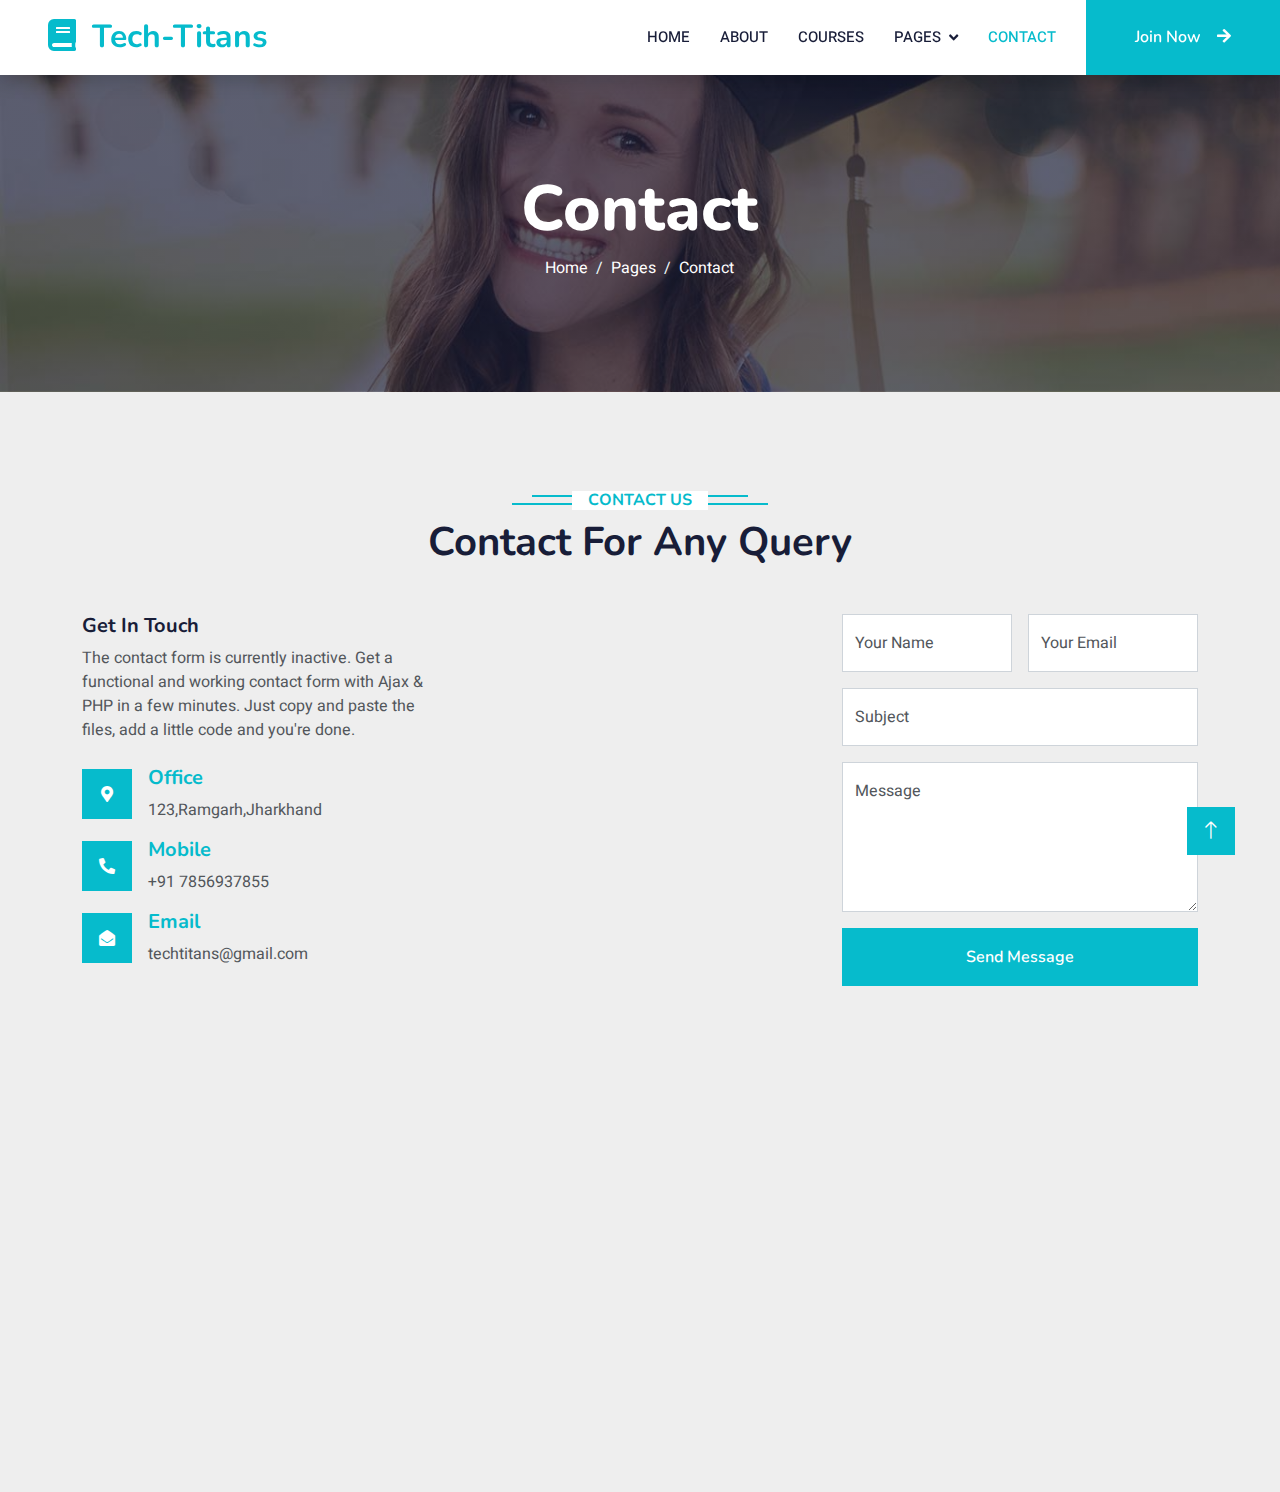
<file: contact.html>
<!DOCTYPE html>
<html lang="en">

<head>
    <meta charset="utf-8">
    <title>Tech-Titans</title>
    <meta content="width=device-width, initial-scale=1.0" name="viewport">
    <meta content="" name="keywords">
    <meta content="" name="description">

    <!-- Favicon -->
    <link href="img/favicon.ico" rel="icon">

    <!-- Google Web Fonts -->
    <link rel="preconnect" href="https://fonts.googleapis.com">
    <link rel="preconnect" href="https://fonts.gstatic.com" crossorigin>
    <link href="https://fonts.googleapis.com/css2?family=Heebo:wght@400;500;600&family=Nunito:wght@600;700;800&display=swap" rel="stylesheet">

    <!-- Icon Font Stylesheet -->
    <link href="https://cdnjs.cloudflare.com/ajax/libs/font-awesome/5.10.0/css/all.min.css" rel="stylesheet">
    <link href="https://cdn.jsdelivr.net/npm/bootstrap-icons@1.4.1/font/bootstrap-icons.css" rel="stylesheet">

    <!-- Libraries Stylesheet -->
    <link href="lib/animate/animate.min.css" rel="stylesheet">
    <link href="lib/owlcarousel/assets/owl.carousel.min.css" rel="stylesheet">

    <!-- Customized Bootstrap Stylesheet -->
    <link href="css/bootstrap.min.css" rel="stylesheet">

    <!-- Template Stylesheet -->
    <link href="css/style.css" rel="stylesheet">
</head>

<body>
    <!-- Spinner Start -->
    <div id="spinner" class="show bg-white position-fixed translate-middle w-100 vh-100 top-50 start-50 d-flex align-items-center justify-content-center">
        <div class="spinner-border text-primary" style="width: 3rem; height: 3rem;" role="status">
            <span class="sr-only">Loading...</span>
        </div>
    </div>
    <!-- Spinner End -->


    <!-- Navbar Start -->
    <nav class="navbar navbar-expand-lg bg-white navbar-light shadow sticky-top p-0">
        <a href="index.html" class="navbar-brand d-flex align-items-center px-4 px-lg-5">
            <h2 class="m-0 text-primary"><i class="fa fa-book me-3"></i>Tech-Titans</h2>
        </a>
        <button type="button" class="navbar-toggler me-4" data-bs-toggle="collapse" data-bs-target="#navbarCollapse">
            <span class="navbar-toggler-icon"></span>
        </button>
        <div class="collapse navbar-collapse" id="navbarCollapse">
            <div class="navbar-nav ms-auto p-4 p-lg-0">
                <a href="index.html" class="nav-item nav-link">Home</a>
                <a href="about.html" class="nav-item nav-link">About</a>
                <a href="courses.html" class="nav-item nav-link">Courses</a>
                <div class="nav-item dropdown">
                    <a href="#" class="nav-link dropdown-toggle" data-bs-toggle="dropdown">Pages</a>
                    <div class="dropdown-menu fade-down m-0">
                        <a href="team.html" class="dropdown-item">Our Team</a>
                        <a href="testimonial.html" class="dropdown-item">Testimonial</a>
                        <a href="404.html" class="dropdown-item">404 Page</a>
                    </div>
                </div>
                <a href="contact.html" class="nav-item nav-link active">Contact</a>
            </div>
            <a href="stuteac.html" class="btn btn-primary py-4 px-lg-5 d-none d-lg-block">Join Now<i class="fa fa-arrow-right ms-3"></i></a>
        </div>
    </nav>
    <!-- Navbar End -->


    <!-- Header Start -->
    <div class="container-fluid bg-primary py-5 mb-5 page-header">
        <div class="container py-5">
            <div class="row justify-content-center">
                <div class="col-lg-10 text-center">
                    <h1 class="display-3 text-white animated slideInDown">Contact</h1>
                    <nav aria-label="breadcrumb">
                        <ol class="breadcrumb justify-content-center">
                            <li class="breadcrumb-item"><a class="text-white" href="home.html">Home</a></li>
                            <li class="breadcrumb-item"><a class="text-white" href="home.html">Pages</a></li>
                            <li class="breadcrumb-item text-white active" aria-current="page">Contact</li>
                        </ol>
                    </nav>
                </div>
            </div>
        </div>
    </div>
    <!-- Header End -->


    <!-- Contact Start -->
    <div class="container-xxl py-5">
        <div class="container">
            <div class="text-center wow fadeInUp" data-wow-delay="0.1s">
                <h6 class="section-title bg-white text-center text-primary px-3">Contact Us</h6>
                <h1 class="mb-5">Contact For Any Query</h1>
            </div>
            <div class="row g-4">
                <div class="col-lg-4 col-md-6 wow fadeInUp" data-wow-delay="0.1s">
                    <h5>Get In Touch</h5>
                    <p class="mb-4">The contact form is currently inactive. Get a functional and working contact form with Ajax & PHP in a few minutes. Just copy and paste the files, add a little code and you're done.</p>
                    <div class="d-flex align-items-center mb-3">
                        <div class="d-flex align-items-center justify-content-center flex-shrink-0 bg-primary" style="width: 50px; height: 50px;">
                            <i class="fa fa-map-marker-alt text-white"></i>
                        </div>
                        <div class="ms-3">
                            <h5 class="text-primary">Office</h5>
                            <p class="mb-0">123,Ramgarh,Jharkhand</p>
                        </div>
                    </div>
                    <div class="d-flex align-items-center mb-3">
                        <div class="d-flex align-items-center justify-content-center flex-shrink-0 bg-primary" style="width: 50px; height: 50px;">
                            <i class="fa fa-phone-alt text-white"></i>
                        </div>
                        <div class="ms-3">
                            <h5 class="text-primary">Mobile</h5>
                            <p class="mb-0">+91 7856937855</p>
                        </div>
                    </div>
                    <div class="d-flex align-items-center">
                        <div class="d-flex align-items-center justify-content-center flex-shrink-0 bg-primary" style="width: 50px; height: 50px;">
                            <i class="fa fa-envelope-open text-white"></i>
                        </div>
                        <div class="ms-3">
                            <h5 class="text-primary">Email</h5>
                            <p class="mb-0">techtitans@gmail.com</p>
                        </div>
                    </div>
                </div>
                <div class="col-lg-4 col-md-6 wow fadeInUp" data-wow-delay="0.3s">
                    <iframe class="position-relative rounded w-100 h-100"
                        src="https://www.google.com/maps/embed?pb=!1m18!1m12!1m3!1d3001156.4288297426!2d-78.01371936852176!3d42.72876761954724!2m3!1f0!2f0!3f0!3m2!1i1024!2i768!4f13.1!3m3!1m2!1s0x4ccc4bf0f123a5a9%3A0xddcfc6c1de189567!2sNew%20York%2C%20USA!5e0!3m2!1sen!2sbd!4v1603794290143!5m2!1sen!2sbd"
                        frameborder="0" style="min-height: 300px; border:0;" allowfullscreen="" aria-hidden="false"
                        tabindex="0"></iframe>
                </div>
                <div class="col-lg-4 col-md-12 wow fadeInUp" data-wow-delay="0.5s">
                    <form>
                        <div class="row g-3">
                            <div class="col-md-6">
                                <div class="form-floating">
                                    <input type="text" class="form-control" id="name" placeholder="Your Name">
                                    <label for="name">Your Name</label>
                                </div>
                            </div>
                            <div class="col-md-6">
                                <div class="form-floating">
                                    <input type="email" class="form-control" id="email" placeholder="Your Email">
                                    <label for="email">Your Email</label>
                                </div>
                            </div>
                            <div class="col-12">
                                <div class="form-floating">
                                    <input type="text" class="form-control" id="subject" placeholder="Subject">
                                    <label for="subject">Subject</label>
                                </div>
                            </div>
                            <div class="col-12">
                                <div class="form-floating">
                                    <textarea class="form-control" placeholder="Leave a message here" id="message" style="height: 150px"></textarea>
                                    <label for="message">Message</label>
                                </div>
                            </div>
                            <div class="col-12">
                                <button class="btn btn-primary w-100 py-3" type="submit">Send Message</button>
                            </div>
                        </div>
                    </form>
                </div>
            </div>
        </div>
    </div>
    <!-- Contact End -->


    <!-- Footer Start -->
    <div class="container-fluid bg-dark text-light footer pt-5 mt-5 wow fadeIn" data-wow-delay="0.1s">
        <div class="container py-5">
            <div class="row g-5">
                <div class="col-lg-3 col-md-6">
                    <h4 class="text-white mb-3">Quick Link</h4>
                    <a class="btn btn-link" href="">About Us</a>
                    <a class="btn btn-link" href="">Contact Us</a>
                    <a class="btn btn-link" href="">Privacy Policy</a>
                    <a class="btn btn-link" href="">Terms & Condition</a>
                    <a class="btn btn-link" href="">FAQs & Help</a>
                </div>
                <div class="col-lg-3 col-md-6">
                    <h4 class="text-white mb-3">Contact</h4>
                    <p class="mb-2"><i class="fa fa-map-marker-alt me-3"></i>123,Ramgarh,Jharkhand</p>
                    <p class="mb-2"><i class="fa fa-phone-alt me-3"></i>+91 7856937855</p>
                    <p class="mb-2"><i class="fa fa-envelope me-3"></i>techtitans@gmail.com</p>
                    <div class="d-flex pt-2">
                        <a class="btn btn-outline-light btn-social" href=""><i class="fab fa-twitter"></i></a>
                        <a class="btn btn-outline-light btn-social" href=""><i class="fab fa-facebook-f"></i></a>
                        <a class="btn btn-outline-light btn-social" href=""><i class="fab fa-youtube"></i></a>
                        <a class="btn btn-outline-light btn-social" href=""><i class="fab fa-linkedin-in"></i></a>
                    </div>
                </div>
                <div class="col-lg-3 col-md-6">
                    <h4 class="text-white mb-3">Gallery</h4>
                    <div class="row g-2 pt-2">
                        <div class="col-4">
                            <img class="img-fluid bg-light p-1" src="img/course-1.jpg" alt="">
                        </div>
                        <div class="col-4">
                            <img class="img-fluid bg-light p-1" src="img/course-2.jpg" alt="">
                        </div>
                        <div class="col-4">
                            <img class="img-fluid bg-light p-1" src="img/course-3.jpg" alt="">
                        </div>
                        <div class="col-4">
                            <img class="img-fluid bg-light p-1" src="img/course-2.jpg" alt="">
                        </div>
                        <div class="col-4">
                            <img class="img-fluid bg-light p-1" src="img/course-3.jpg" alt="">
                        </div>
                        <div class="col-4">
                            <img class="img-fluid bg-light p-1" src="img/course-1.jpg" alt="">
                        </div>
                    </div>
                </div>
                <div class="col-lg-3 col-md-6">
                    <h4 class="text-white mb-3">Newsletter</h4>
                    <p>Dolor amet sit justo amet elitr clita ipsum elitr est.</p>
                    <div class="position-relative mx-auto" style="max-width: 400px;">
                        <input class="form-control border-0 w-100 py-3 ps-4 pe-5" type="text" placeholder="Your email">
                        <a href="/elearning-html-template/signup.html"><button type="button" class="btn btn-primary py-2 position-absolute top-0 end-0 mt-2 me-2">SignUp</button></a>
                    </div>
                </div>
            </div>
        </div>
        <div class="container">
            <div class="copyright">
                <div class="row">
                    <div class="col-md-6 text-center text-md-start mb-3 mb-md-0">
                        &copy; <a class="border-bottom" href="/elearning-html-template/index.html">Tech-Titans</a>, All Right Reserved.

                        <!--/*** This template is free as long as you keep the footer author’s credit link/attribution link/backlink. If you'd like to use the template without the footer author’s credit link/attribution link/backlink, you can purchase the Credit Removal License from "https://htmlcodex.com/credit-removal". Thank you for your support. ***/-->
                        Designed By <a class="border-bottom" href="/elearning-html-template/index.html">Tech-Titans & Co</a>
                    </div>
                    <div class="col-md-6 text-center text-md-end">
                        <div class="footer-menu">
                            <a href="">Home</a>
                            <a href="">Cookies</a>
                            <a href="">Help</a>
                            <a href="">FQAs</a>
                        </div>
                    </div>
                </div>
            </div>
        </div>
    </div>
    <!-- Footer End -->


    <!-- Back to Top -->
    <a href="#" class="btn btn-lg btn-primary btn-lg-square back-to-top"><i class="bi bi-arrow-up"></i></a>


    <!-- JavaScript Libraries -->
    <script src="https://code.jquery.com/jquery-3.4.1.min.js"></script>
    <script src="https://cdn.jsdelivr.net/npm/bootstrap@5.0.0/dist/js/bootstrap.bundle.min.js"></script>
    <script src="lib/wow/wow.min.js"></script>
    <script src="lib/easing/easing.min.js"></script>
    <script src="lib/waypoints/waypoints.min.js"></script>
    <script src="lib/owlcarousel/owl.carousel.min.js"></script>

    <!-- Template Javascript -->
    <script src="js/main.js"></script>
</body>

</html>
</file>
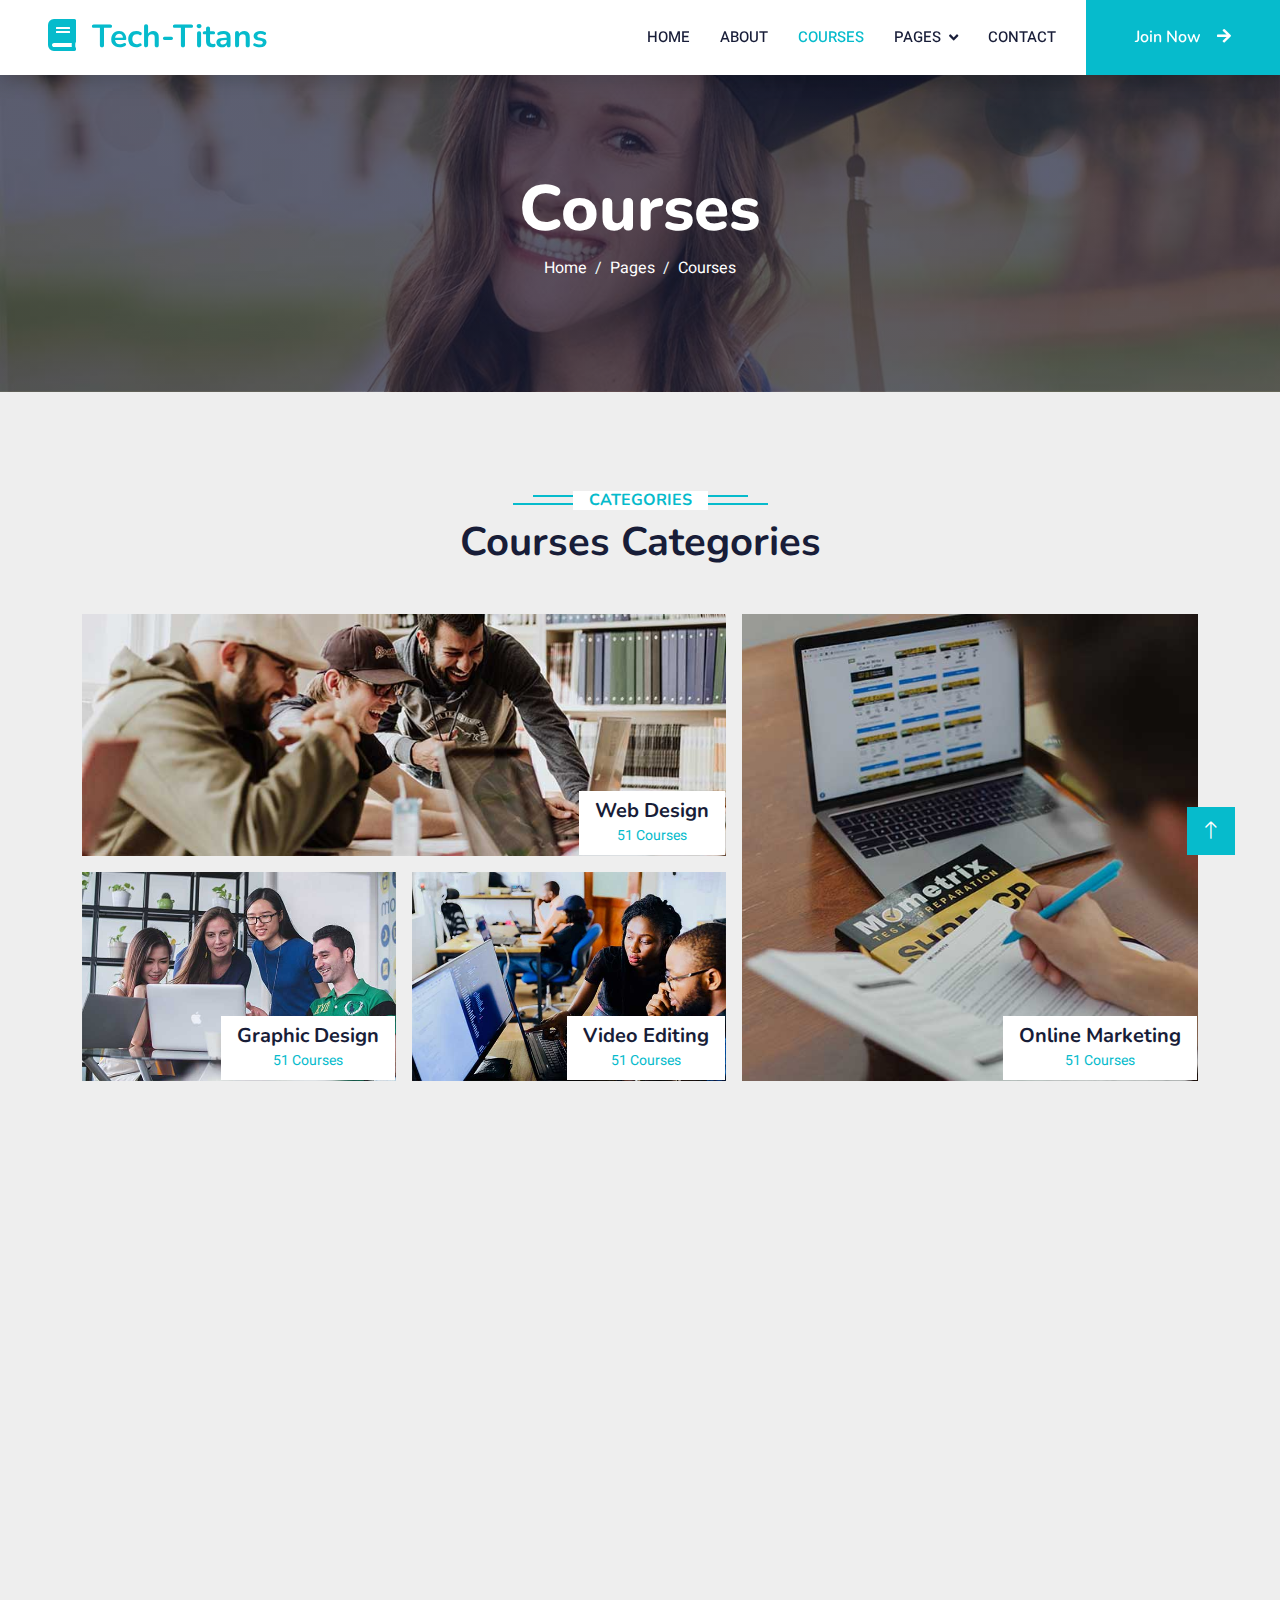
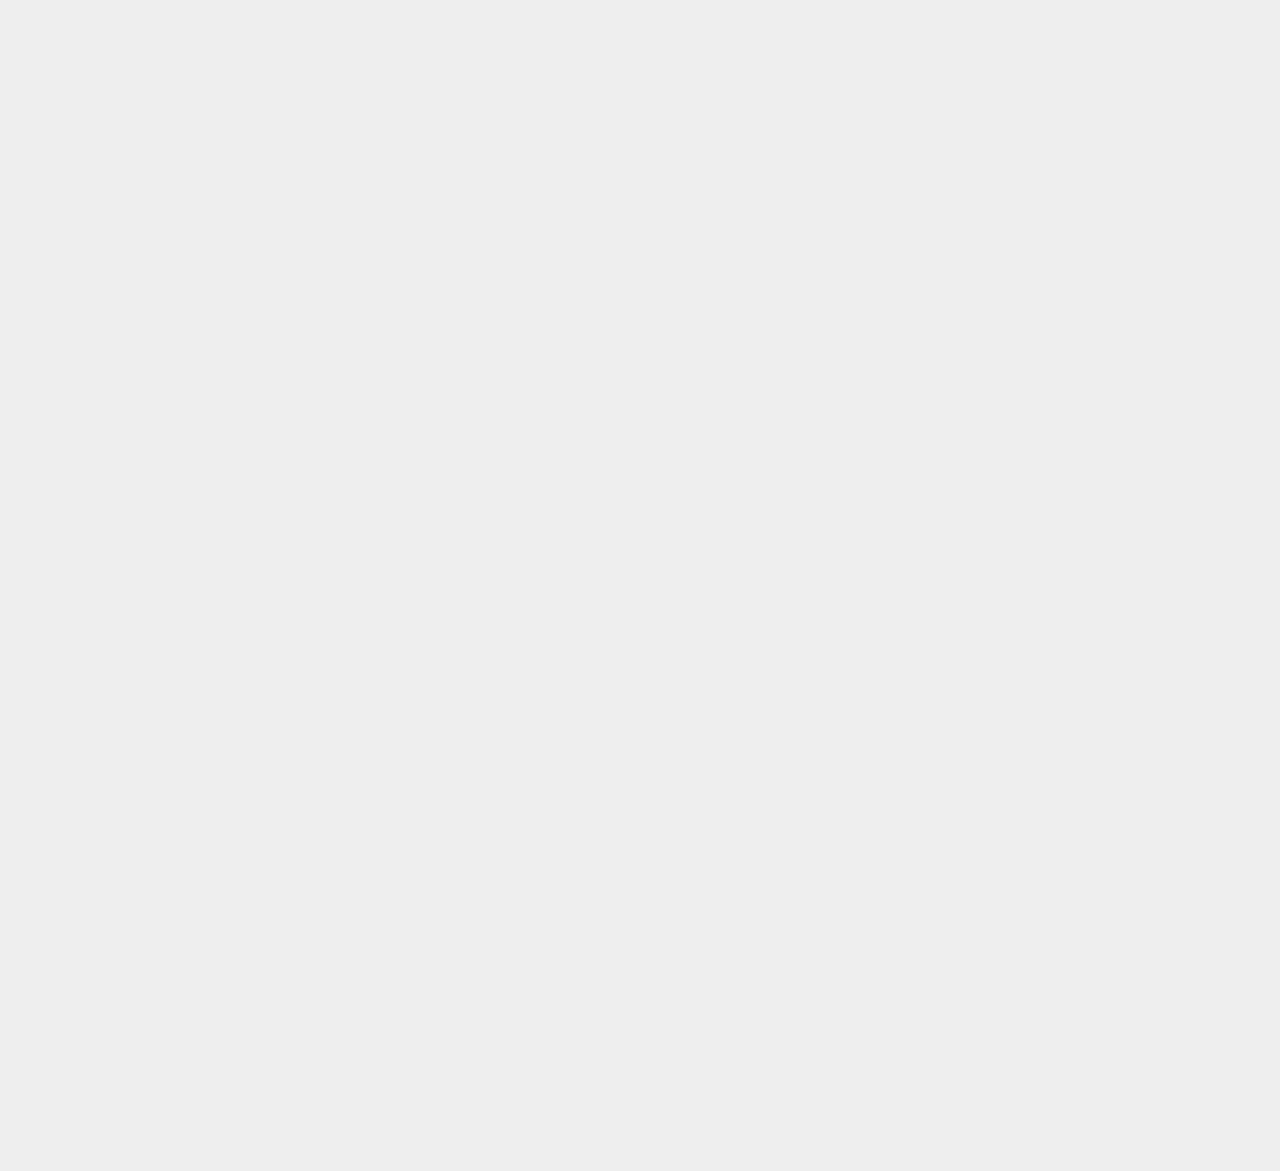
<file: courses.html>
<!DOCTYPE html>
<html lang="en">

<head>
    <meta charset="utf-8">
    <title>Tech-Titans</title>
    <meta content="width=device-width, initial-scale=1.0" name="viewport">
    <meta content="" name="keywords">
    <meta content="" name="description">

    <!-- Favicon -->
    <link href="img/favicon.ico" rel="icon">

    <!-- Google Web Fonts -->
    <link rel="preconnect" href="https://fonts.googleapis.com">
    <link rel="preconnect" href="https://fonts.gstatic.com" crossorigin>
    <link href="https://fonts.googleapis.com/css2?family=Heebo:wght@400;500;600&family=Nunito:wght@600;700;800&display=swap" rel="stylesheet">

    <!-- Icon Font Stylesheet -->
    <link href="https://cdnjs.cloudflare.com/ajax/libs/font-awesome/5.10.0/css/all.min.css" rel="stylesheet">
    <link href="https://cdn.jsdelivr.net/npm/bootstrap-icons@1.4.1/font/bootstrap-icons.css" rel="stylesheet">

    <!-- Libraries Stylesheet -->
    <link href="lib/animate/animate.min.css" rel="stylesheet">
    <link href="lib/owlcarousel/assets/owl.carousel.min.css" rel="stylesheet">

    <!-- Customized Bootstrap Stylesheet -->
    <link href="css/bootstrap.min.css" rel="stylesheet">

    <!-- Template Stylesheet -->
    <link href="css/style.css" rel="stylesheet">
</head>

<body>
    <!-- Spinner Start -->
    <div id="spinner" class="show bg-white position-fixed translate-middle w-100 vh-100 top-50 start-50 d-flex align-items-center justify-content-center">
        <div class="spinner-border text-primary" style="width: 3rem; height: 3rem;" role="status">
            <span class="sr-only">Loading...</span>
        </div>
    </div>
    <!-- Spinner End -->


    <!-- Navbar Start -->
    <nav class="navbar navbar-expand-lg bg-white navbar-light shadow sticky-top p-0">
        <a href="index.html" class="navbar-brand d-flex align-items-center px-4 px-lg-5">
            <h2 class="m-0 text-primary"><i class="fa fa-book me-3"></i>Tech-Titans</h2>
        </a>
        <button type="button" class="navbar-toggler me-4" data-bs-toggle="collapse" data-bs-target="#navbarCollapse">
            <span class="navbar-toggler-icon"></span>
        </button>
        <div class="collapse navbar-collapse" id="navbarCollapse">
            <div class="navbar-nav ms-auto p-4 p-lg-0">
                <a href="index.html" class="nav-item nav-link">Home</a>
                <a href="about.html" class="nav-item nav-link">About</a>
                <a href="courses.html" class="nav-item nav-link active">Courses</a>
                <div class="nav-item dropdown">
                    <a href="#" class="nav-link dropdown-toggle" data-bs-toggle="dropdown">Pages</a>
                    <div class="dropdown-menu fade-down m-0">
                        <a href="team.html" class="dropdown-item">Our Team</a>
                        <a href="testimonial.html" class="dropdown-item">Testimonial</a>
                        <a href="404.html" class="dropdown-item">404 Page</a>
                    </div>
                </div>
                <a href="contact.html" class="nav-item nav-link">Contact</a>
            </div>
            <a href="stuteac.html" class="btn btn-primary py-4 px-lg-5 d-none d-lg-block">Join Now<i class="fa fa-arrow-right ms-3"></i></a>
        </div>
    </nav>
    <!-- Navbar End -->


    <!-- Header Start -->
    <div class="container-fluid bg-primary py-5 mb-5 page-header">
        <div class="container py-5">
            <div class="row justify-content-center">
                <div class="col-lg-10 text-center">
                    <h1 class="display-3 text-white animated slideInDown">Courses</h1>
                    <nav aria-label="breadcrumb">
                        <ol class="breadcrumb justify-content-center">
                            <li class="breadcrumb-item"><a class="text-white" href="home.html">Home</a></li>
                            <li class="breadcrumb-item"><a class="text-white" href="home.html">Pages</a></li>
                            <li class="breadcrumb-item text-white active" aria-current="page">Courses</li>
                        </ol>
                    </nav>
                </div>
            </div>
        </div>
    </div>
    <!-- Header End -->


    <!-- Categories Start -->
    <div class="container-xxl py-5 category">
        <div class="container">
            <div class="text-center wow fadeInUp" data-wow-delay="0.1s">
                <h6 class="section-title bg-white text-center text-primary px-3">Categories</h6>
                <h1 class="mb-5">Courses Categories</h1>
            </div>
            <div class="row g-3">
                <div class="col-lg-7 col-md-6">
                    <div class="row g-3">
                        <div class="col-lg-12 col-md-12 wow zoomIn" data-wow-delay="0.1s">
                            <a class="position-relative d-block overflow-hidden" href="">
                                <img class="img-fluid" src="img/cat-1.jpg" alt="">
                                <div class="bg-white text-center position-absolute bottom-0 end-0 py-2 px-3" style="margin: 1px;">
                                    <h5 class="m-0">Web Design</h5>
                                    <small class="text-primary">51 Courses</small>
                                </div>
                            </a>
                        </div>
                        <div class="col-lg-6 col-md-12 wow zoomIn" data-wow-delay="0.3s">
                            <a class="position-relative d-block overflow-hidden" href="">
                                <img class="img-fluid" src="img/cat-2.jpg" alt="">
                                <div class="bg-white text-center position-absolute bottom-0 end-0 py-2 px-3" style="margin: 1px;">
                                    <h5 class="m-0">Graphic Design</h5>
                                    <small class="text-primary">51 Courses</small>
                                </div>
                            </a>
                        </div>
                        <div class="col-lg-6 col-md-12 wow zoomIn" data-wow-delay="0.5s">
                            <a class="position-relative d-block overflow-hidden" href="">
                                <img class="img-fluid" src="img/cat-3.jpg" alt="">
                                <div class="bg-white text-center position-absolute bottom-0 end-0 py-2 px-3" style="margin: 1px;">
                                    <h5 class="m-0">Video Editing</h5>
                                    <small class="text-primary">51 Courses</small>
                                </div>
                            </a>
                        </div>
                    </div>
                </div>
                <div class="col-lg-5 col-md-6 wow zoomIn" data-wow-delay="0.7s" style="min-height: 350px;">
                    <a class="position-relative d-block h-100 overflow-hidden" href="">
                        <img class="img-fluid position-absolute w-100 h-100" src="img/cat-4.jpg" alt="" style="object-fit: cover;">
                        <div class="bg-white text-center position-absolute bottom-0 end-0 py-2 px-3" style="margin:  1px;">
                            <h5 class="m-0">Online Marketing</h5>
                            <small class="text-primary">51 Courses</small>
                        </div>
                    </a>
                </div>
            </div>
        </div>
    </div>
    <!-- Categories Start -->


    <!-- Courses Start -->
    <div class="container-xxl py-5">
        <div class="container">
            <div class="text-center wow fadeInUp" data-wow-delay="0.1s">
                <h6 class="section-title bg-white text-center text-primary px-3">Courses</h6>
                <h1 class="mb-5">Popular Courses</h1>
            </div>
            <div class="row g-4 justify-content-center">
                <div class="col-lg-4 col-md-6 wow fadeInUp" data-wow-delay="0.1s">
                    <div class="course-item bg-light">
                        <div class="position-relative overflow-hidden">
                            <img class="img-fluid" src="img/course-1.jpg" alt="">
                            <div class="w-100 d-flex justify-content-center position-absolute bottom-0 start-0 mb-4">
                                <a href="pricing.html" class="flex-shrink-0 btn btn-sm btn-primary px-3 border-end" style="border-radius: 30px 0 0 30px;">Read More</a>
                                <a href="stuteac.html" class="flex-shrink-0 btn btn-sm btn-primary px-3" style="border-radius: 0 30px 30px 0;">Join Now</a>
                            </div>
                        </div>
                        <div class="text-center p-4 pb-0">
                            <h3 class="mb-0">Rs 39.00</h3>
                            <div class="mb-3">
                                <small class="fa fa-star text-primary"></small>
                                <small class="fa fa-star text-primary"></small>
                                <small class="fa fa-star text-primary"></small>
                                <small class="fa fa-star text-primary"></small>
                                <small class="fa fa-star text-primary"></small>
                                <small>(123)</small>
                            </div>
                            <h5 class="mb-4">Web Design</h5>
                        </div>
                        <div class="d-flex border-top">
                            <small class="flex-fill text-center border-end py-2"><i class="fa fa-user-tie text-primary me-2"></i>Shraddha Khapra</small>
                            <small class="flex-fill text-center border-end py-2"><i class="fa fa-clock text-primary me-2"></i>1.49 Hrs</small>
                            <small class="flex-fill text-center py-2"><i class="fa fa-user text-primary me-2"></i>30 Students</small>
                        </div>
                    </div>
                </div>
                <div class="col-lg-4 col-md-6 wow fadeInUp" data-wow-delay="0.3s">
                    <div class="course-item bg-light">
                        <div class="position-relative overflow-hidden">
                            <img class="img-fluid" src="img/course-2.jpg" alt="">
                            <div class="w-100 d-flex justify-content-center position-absolute bottom-0 start-0 mb-4">
                                <a href="pricing.html" class="flex-shrink-0 btn btn-sm btn-primary px-3 border-end" style="border-radius: 30px 0 0 30px;">Read More</a>
                                <a href="stuteac.html" class="flex-shrink-0 btn btn-sm btn-primary px-3" style="border-radius: 0 30px 30px 0;">Join Now</a>
                            </div>
                        </div>
                        <div class="text-center p-4 pb-0">
                            <h3 class="mb-0">Rs 39</h3>
                            <div class="mb-3">
                                <small class="fa fa-star text-primary"></small>
                                <small class="fa fa-star text-primary"></small>
                                <small class="fa fa-star text-primary"></small>
                                <small class="fa fa-star text-primary"></small>
                                <small class="fa fa-star text-primary"></small>
                                <small>(123)</small>
                            </div>
                            <h5 class="mb-4">Algorithm Design</h5>
                        </div>
                        <div class="d-flex border-top">
                            <small class="flex-fill text-center border-end py-2"><i class="fa fa-user-tie text-primary me-2"></i>Sakeldeo</small>
                            <small class="flex-fill text-center border-end py-2"><i class="fa fa-clock text-primary me-2"></i>1.49 Hrs</small>
                            <small class="flex-fill text-center py-2"><i class="fa fa-user text-primary me-2"></i>30 Students</small>
                        </div>
                    </div>
                </div>
                <div class="col-lg-4 col-md-6 wow fadeInUp" data-wow-delay="0.5s">
                    <div class="course-item bg-light">
                        <div class="position-relative overflow-hidden">
                            <img class="img-fluid" src="img/course-3.jpg" alt="">
                            <div class="w-100 d-flex justify-content-center position-absolute bottom-0 start-0 mb-4">
                                <a href="pricing.html" class="flex-shrink-0 btn btn-sm btn-primary px-3 border-end" style="border-radius: 30px 0 0 30px;">Read More</a>
                                <a href="stuteac.html" class="flex-shrink-0 btn btn-sm btn-primary px-3" style="border-radius: 0 30px 30px 0;">Join Now</a>
                            </div>
                        </div>
                        <div class="text-center p-4 pb-0">
                            <h3 class="mb-0"> Rs 39.00</h3>
                            <div class="mb-3">
                                <small class="fa fa-star text-primary"></small>
                                <small class="fa fa-star text-primary"></small>
                                <small class="fa fa-star text-primary"></small>
                                <small class="fa fa-star text-primary"></small>
                                <small class="fa fa-star text-primary"></small>
                                <small>(123)</small>
                            </div>
                            <h5 class="mb-4">Python Programming</h5>
                        </div>
                        <div class="d-flex border-top">
                            <small class="flex-fill text-center border-end py-2"><i class="fa fa-user-tie text-primary me-2"></i>Harry Bhai</small>
                            <small class="flex-fill text-center border-end py-2"><i class="fa fa-clock text-primary me-2"></i>1.49 Hrs</small>
                            <small class="flex-fill text-center py-2"><i class="fa fa-user text-primary me-2"></i>30 Students</small>
                        </div>
                    </div>
                </div>
            </div>
        </div>
    </div>
    <!-- Courses End -->


    <!-- Testimonial Start -->
    <div class="container-xxl py-5 wow fadeInUp" data-wow-delay="0.1s">
        <div class="container">
            <div class="text-center">
                <h6 class="section-title bg-white text-center text-primary px-3">Testimonial</h6>
                <h1 class="mb-5">Our Students Say!</h1>
            </div>
            <div class="owl-carousel testimonial-carousel position-relative">
                <div class="testimonial-item text-center">
                    <img class="border rounded-circle p-2 mx-auto mb-3" src="img/testimonial-1.jpg" style="width: 80px; height: 80px;">
                    <h5 class="mb-0">Ritu Raj</h5>
                    <p>Profession</p>
                    <div class="testimonial-text bg-light text-center p-4">
                    <p class="mb-0">Tempor erat elitr rebum at clita. Diam dolor diam ipsum sit diam amet diam et eos. Clita erat ipsum et lorem et sit.</p>
                    </div>
                </div>
                <div class="testimonial-item text-center">
                    <img class="border rounded-circle p-2 mx-auto mb-3" src="img/testimonial-2.jpg" style="width: 80px; height: 80px;">
                    <h5 class="mb-0">Shruti Khan</h5>
                    <p>Profession</p>
                    <div class="testimonial-text bg-light text-center p-4">
                    <p class="mb-0">Tempor erat elitr rebum at clita. Diam dolor diam ipsum sit diam amet diam et eos. Clita erat ipsum et lorem et sit.</p>
                    </div>
                </div>
                <div class="testimonial-item text-center">
                    <img class="border rounded-circle p-2 mx-auto mb-3" src="img/testimonial-3.jpg" style="width: 80px; height: 80px;">
                    <h5 class="mb-0">Sourabh Sahoo</h5>
                    <p>Profession</p>
                    <div class="testimonial-text bg-light text-center p-4">
                    <p class="mb-0">Tempor erat elitr rebum at clita. Diam dolor diam ipsum sit diam amet diam et eos. Clita erat ipsum et lorem et sit.</p>
                    </div>
                </div>
                <div class="testimonial-item text-center">
                    <img class="border rounded-circle p-2 mx-auto mb-3" src="img/testimonial-4.jpg" style="width: 80px; height: 80px;">
                    <h5 class="mb-0">Abhay Nayak</h5>
                    <p>Profession</p>
                    <div class="testimonial-text bg-light text-center p-4">
                    <p class="mb-0">Tempor erat elitr rebum at clita. Diam dolor diam ipsum sit diam amet diam et eos. Clita erat ipsum et lorem et sit.</p>
                    </div>
                </div>
            </div>
        </div>
    </div>
    <!-- Testimonial End -->
        

    <!-- Footer Start -->
    <div class="container-fluid bg-dark text-light footer pt-5 mt-5 wow fadeIn" data-wow-delay="0.1s">
        <div class="container py-5">
            <div class="row g-5">
                <div class="col-lg-3 col-md-6">
                    <h4 class="text-white mb-3">Quick Link</h4>
                    <a class="btn btn-link" href="about.html">About Us</a>
                    <a class="btn btn-link" href="contact.html">Contact Us</a>
                    <a class="btn btn-link" href="">Privacy Policy</a>
                    <a class="btn btn-link" href="">Terms & Condition</a>
                    <a class="btn btn-link" href="contact.html">FAQs & Help</a>
                </div>
                <div class="col-lg-3 col-md-6">
                    <h4 class="text-white mb-3">Contact</h4>
                    <p class="mb-2"><i class="fa fa-map-marker-alt me-3"></i>123 Ramgarh,Jharkhand</p>
                    <p class="mb-2"><i class="fa fa-phone-alt me-3"></i>+91 7856937855</p>
                    <p class="mb-2"><i class="fa fa-envelope me-3"></i>techtitans@gmail.com</p>
                    <div class="d-flex pt-2">
                        <a class="btn btn-outline-light btn-social" href=""><i class="fab fa-twitter"></i></a>
                        <a class="btn btn-outline-light btn-social" href=""><i class="fab fa-facebook-f"></i></a>
                        <a class="btn btn-outline-light btn-social" href=""><i class="fab fa-youtube"></i></a>
                        <a class="btn btn-outline-light btn-social" href=""><i class="fab fa-linkedin-in"></i></a>
                    </div>
                </div>
                <div class="col-lg-3 col-md-6">
                    <h4 class="text-white mb-3">Gallery</h4>
                    <div class="row g-2 pt-2">
                        <div class="col-4">
                            <img class="img-fluid bg-light p-1" src="img/course-1.jpg" alt="">
                        </div>
                        <div class="col-4">
                            <img class="img-fluid bg-light p-1" src="img/course-2.jpg" alt="">
                        </div>
                        <div class="col-4">
                            <img class="img-fluid bg-light p-1" src="img/course-3.jpg" alt="">
                        </div>
                        <div class="col-4">
                            <img class="img-fluid bg-light p-1" src="img/course-2.jpg" alt="">
                        </div>
                        <div class="col-4">
                            <img class="img-fluid bg-light p-1" src="img/course-3.jpg" alt="">
                        </div>
                        <div class="col-4">
                            <img class="img-fluid bg-light p-1" src="img/course-1.jpg" alt="">
                        </div>
                    </div>
                </div>
                <div class="col-lg-3 col-md-6">
                    <h4 class="text-white mb-3">Newsletter</h4>
                    <p>Dolor amet sit justo amet elitr clita ipsum elitr est.</p>
                    <div class="position-relative mx-auto" style="max-width: 400px;">
                        <input class="form-control border-0 w-100 py-3 ps-4 pe-5" type="text" placeholder="Your email">
                        <a href="signup.html"><button type="button" class="btn btn-primary py-2 position-absolute top-0 end-0 mt-2 me-2">SignUp</button></a>
                    </div>
                </div>
            </div>
        </div>
        <div class="container">
            <div class="copyright">
                <div class="row">
                    <div class="col-md-6 text-center text-md-start mb-3 mb-md-0">
                        &copy; <a class="border-bottom" href="index.html">Tech-Titans</a>, All Right Reserved.

                        <!--/*** This template is free as long as you keep the footer author’s credit link/attribution link/backlink. If you'd like to use the template without the footer author’s credit link/attribution link/backlink, you can purchase the Credit Removal License from "https://htmlcodex.com/credit-removal". Thank you for your support. ***/-->
                        Designed By <a class="border-bottom" href="index.html">Tech-Titans & co</a>
                    </div>
                    <div class="col-md-6 text-center text-md-end">
                        <div class="footer-menu">
                            <a href="home.html">Home</a>
                            <a href="">Cookies</a>
                            <a href="contact.html">Help</a>
                            <a href="">FQAs</a>
                        </div>
                    </div>
                </div>
            </div>
        </div>
    </div>
    <!-- Footer End -->


    <!-- Back to Top -->
    <a href="#" class="btn btn-lg btn-primary btn-lg-square back-to-top"><i class="bi bi-arrow-up"></i></a>


    <!-- JavaScript Libraries -->
    <script src="https://code.jquery.com/jquery-3.4.1.min.js"></script>
    <script src="https://cdn.jsdelivr.net/npm/bootstrap@5.0.0/dist/js/bootstrap.bundle.min.js"></script>
    <script src="lib/wow/wow.min.js"></script>
    <script src="lib/easing/easing.min.js"></script>
    <script src="lib/waypoints/waypoints.min.js"></script>
    <script src="lib/owlcarousel/owl.carousel.min.js"></script>

    <!-- Template Javascript -->
    <script src="js/main.js"></script>
</body>

</html>
</file>
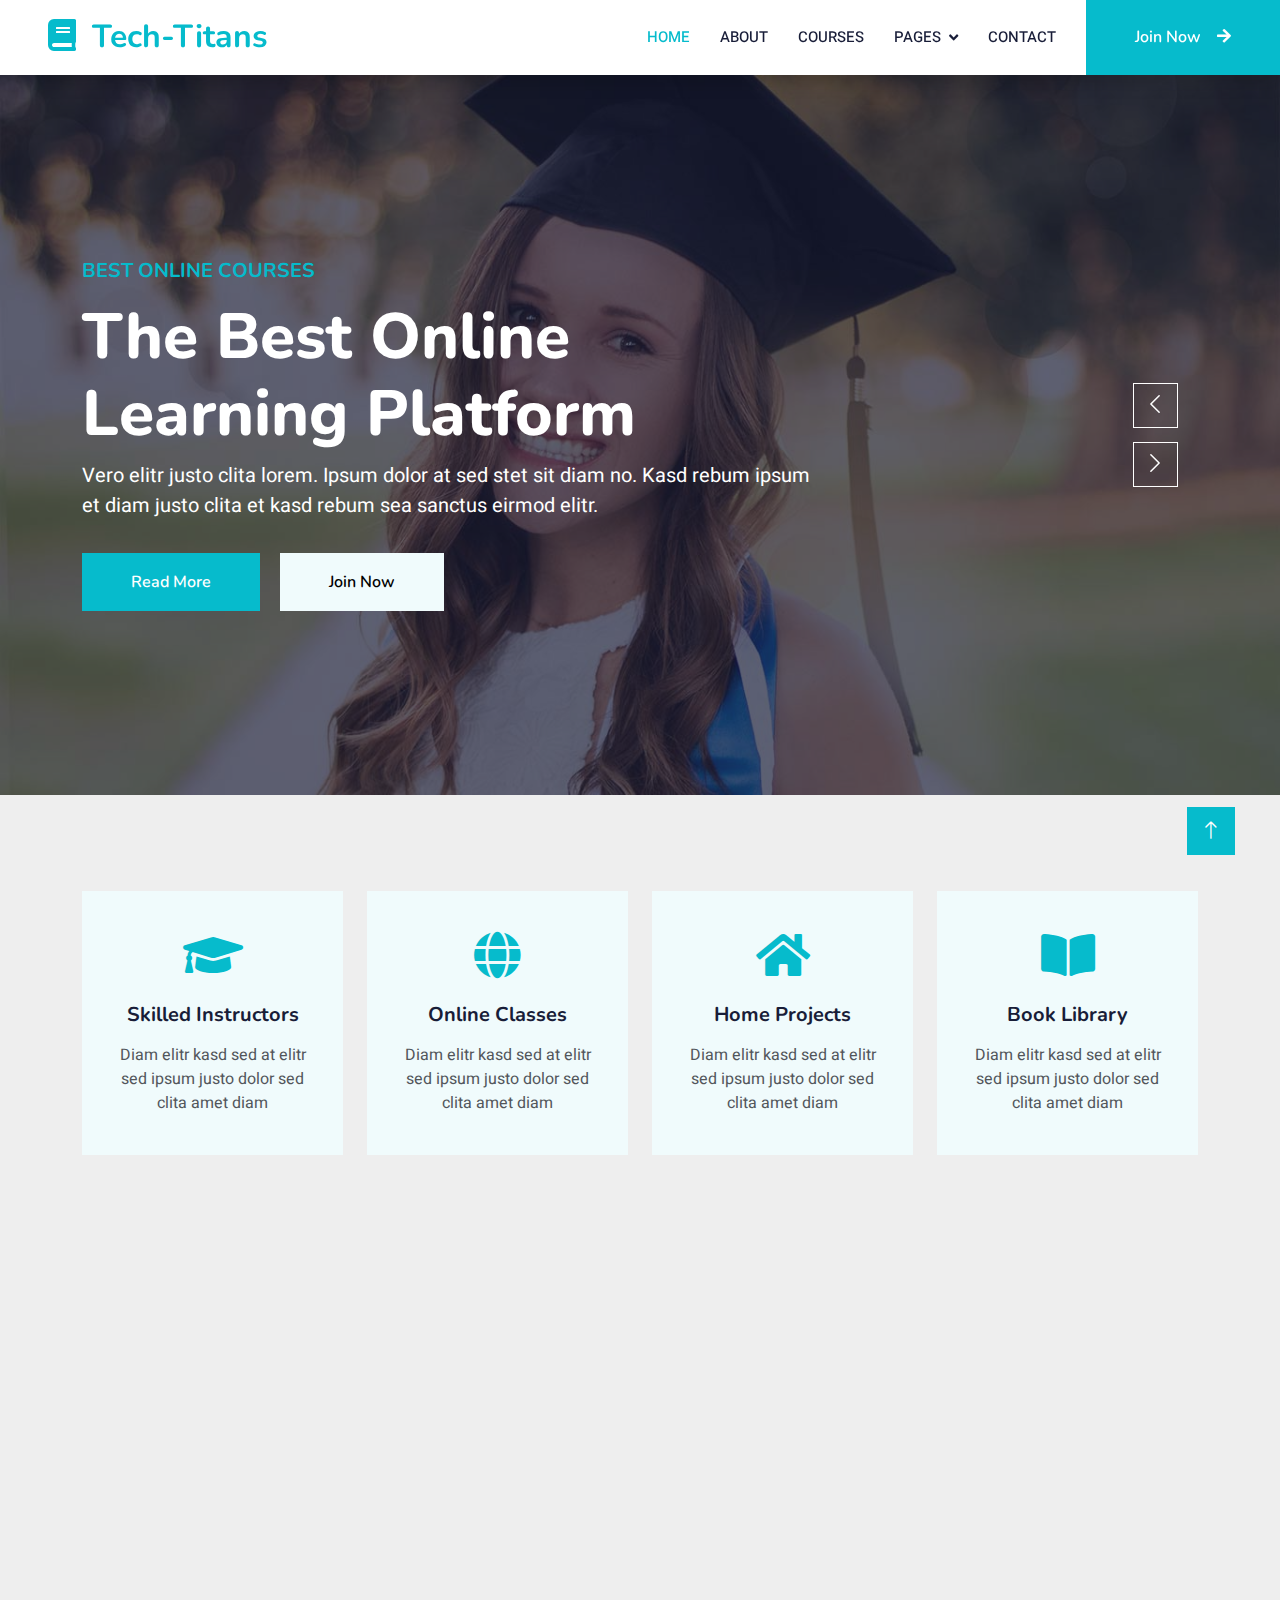
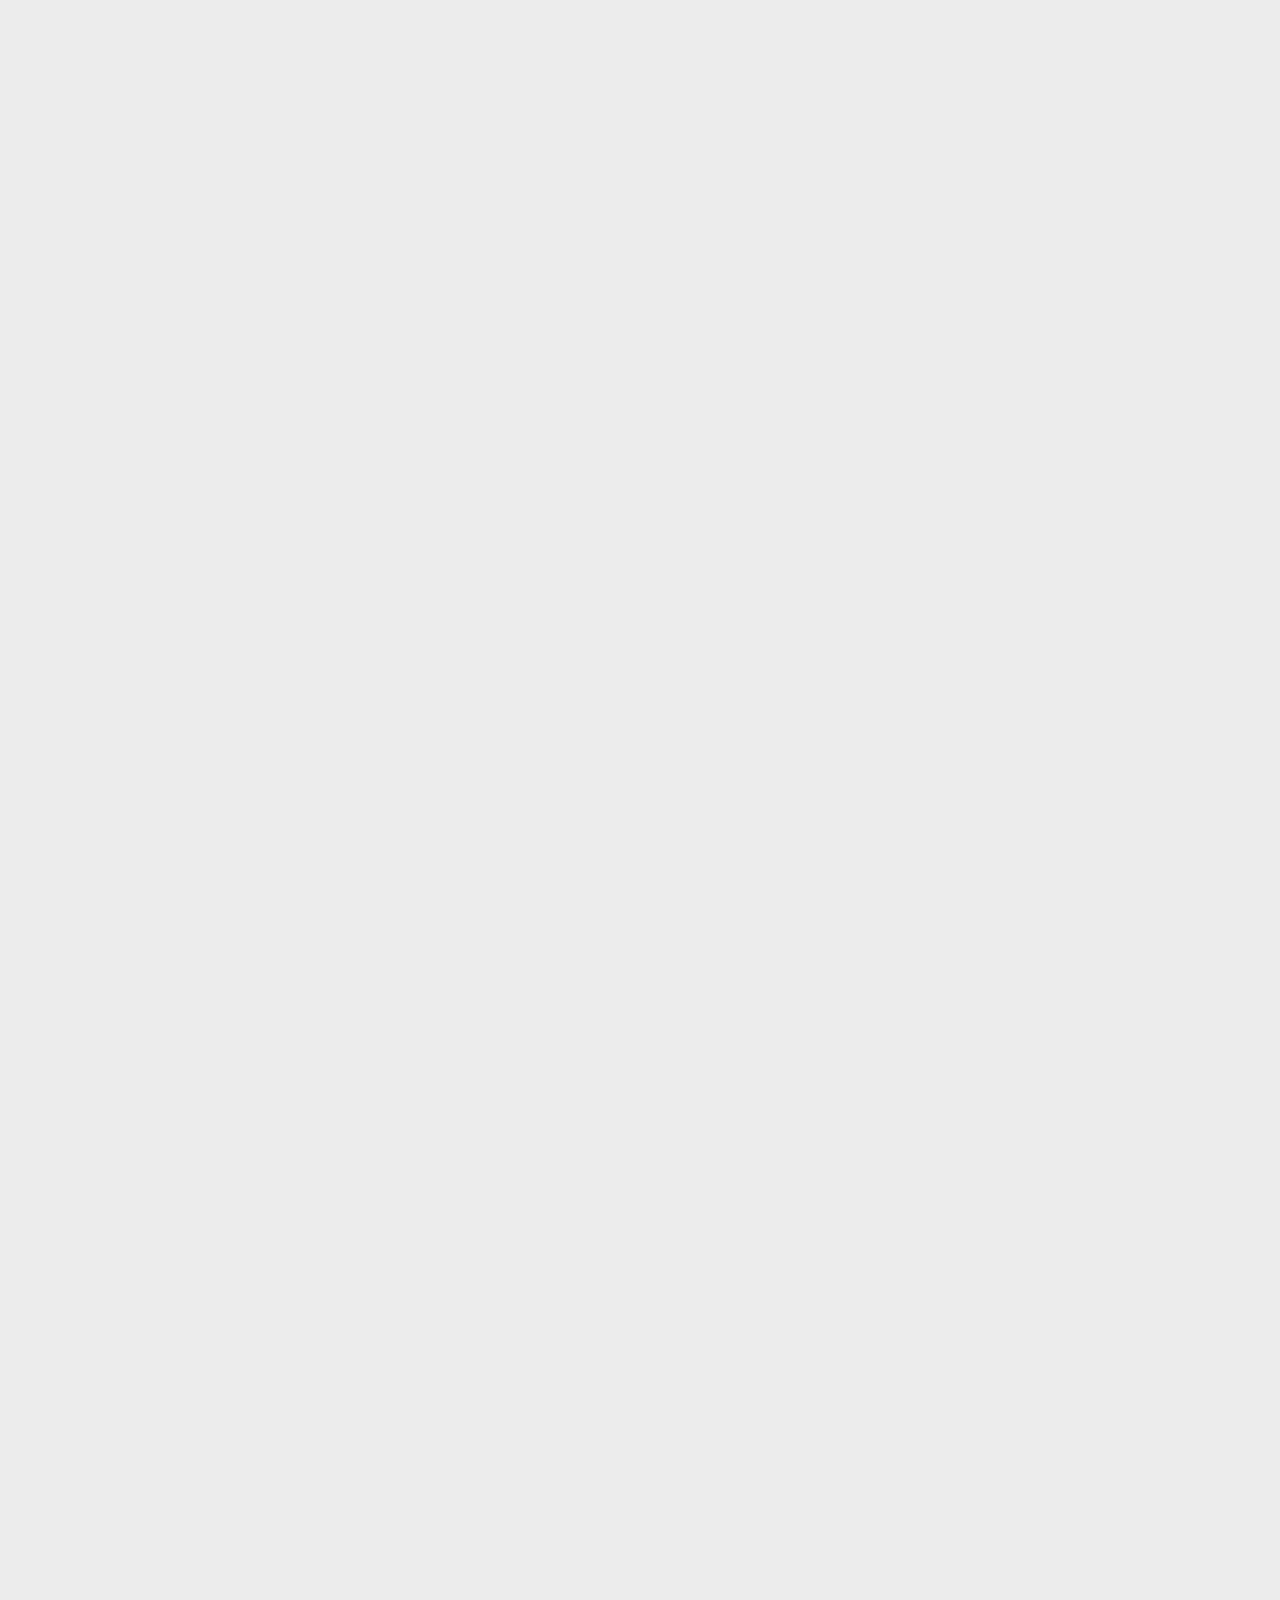
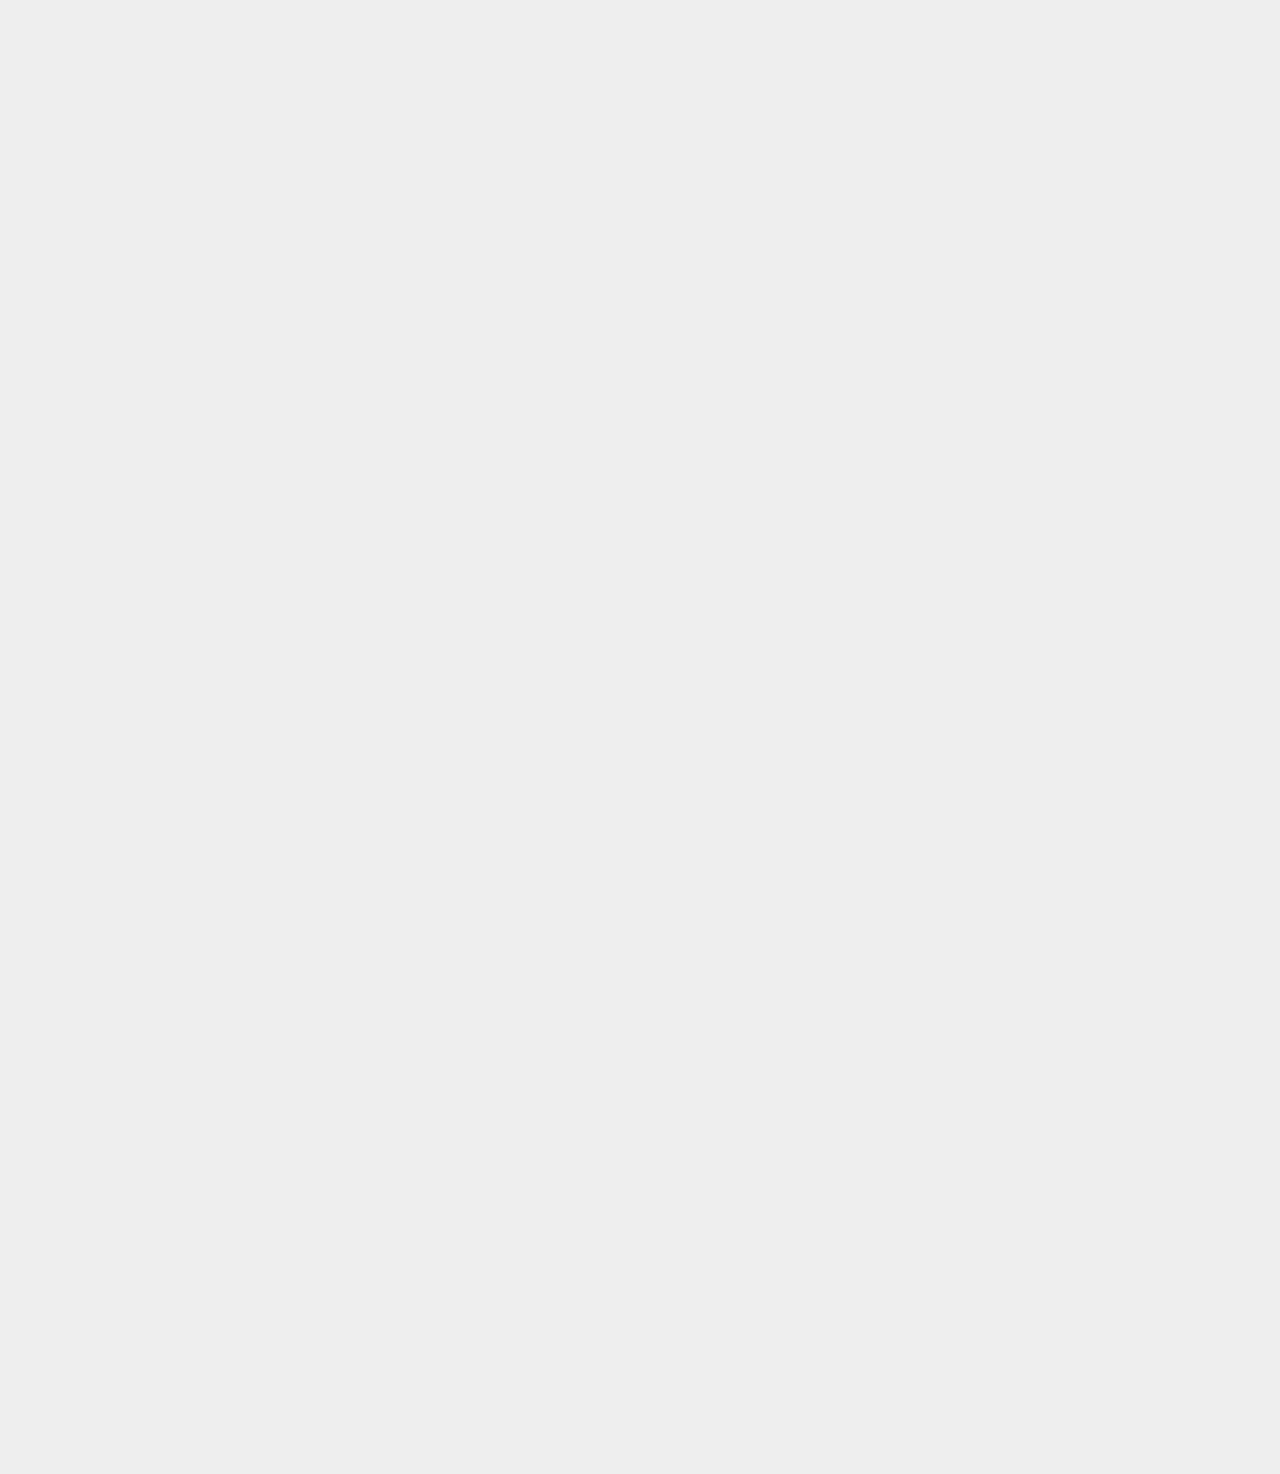
<file: home.html>
<!DOCTYPE html>
<html lang="en">

<head>
    <meta charset="utf-8">
    <title>Tech-Titans</title>
    <meta content="width=device-width, initial-scale=1.0" name="viewport">
    <meta content="" name="keywords">
    <meta content="" name="description">

    <!-- Favicon -->
    <link href="img/favicon.ico" rel="icon">

    <!-- Google Web Fonts -->
    <link rel="preconnect" href="https://fonts.googleapis.com">
    <link rel="preconnect" href="https://fonts.gstatic.com" crossorigin>
    <link href="https://fonts.googleapis.com/css2?family=Heebo:wght@400;500;600&family=Nunito:wght@600;700;800&display=swap" rel="stylesheet">

    <!-- Icon Font Stylesheet -->
    <link href="https://cdnjs.cloudflare.com/ajax/libs/font-awesome/5.10.0/css/all.min.css" rel="stylesheet">
    <link href="https://cdn.jsdelivr.net/npm/bootstrap-icons@1.4.1/font/bootstrap-icons.css" rel="stylesheet">

    <!-- Libraries Stylesheet -->
    <link href="lib/animate/animate.min.css" rel="stylesheet">
    <link href="lib/owlcarousel/assets/owl.carousel.min.css" rel="stylesheet">

    <!-- Customized Bootstrap Stylesheet -->
    <link href="css/bootstrap.min.css" rel="stylesheet">

    <!-- Template Stylesheet -->
    <link href="css/style.css" rel="stylesheet">
</head>

<body>
    <!-- Spinner Start -->
    <div id="spinner" class="show bg-white position-fixed translate-middle w-100 vh-100 top-50 start-50 d-flex align-items-center justify-content-center">
        <div class="spinner-border text-primary" style="width: 3rem; height: 3rem;" role="status">
            <span class="sr-only">Loading...</span>
        </div>
    </div>
    <!-- Spinner End -->


    <!-- Navbar Start -->
    <nav class="navbar navbar-expand-lg bg-white navbar-light shadow sticky-top p-0">
        <a href="index.html" class="navbar-brand d-flex align-items-center px-4 px-lg-5">
            <h2 class="m-0 text-primary"><i class="fa fa-book me-3"></i>Tech-Titans</h2>
        </a>
        <button type="button" class="navbar-toggler me-4" data-bs-toggle="collapse" data-bs-target="#navbarCollapse">
            <span class="navbar-toggler-icon"></span>
        </button>
        <div class="collapse navbar-collapse" id="navbarCollapse">
            <div class="navbar-nav ms-auto p-4 p-lg-0">
                <a href="index.html" class="nav-item nav-link active">Home</a>
                <a href="about.html" class="nav-item nav-link">About</a>
                <a href="courses.html" class="nav-item nav-link">Courses</a>
                <div class="nav-item dropdown">
                    <a href="#" class="nav-link dropdown-toggle" data-bs-toggle="dropdown">Pages</a>
                    <div class="dropdown-menu fade-down m-0">
                        <a href="team.html" class="dropdown-item">Our Team</a>
                        <a href="testimonial.html" class="dropdown-item">Testimonial</a>
                        <a href="404.html" class="dropdown-item">404 Page</a>
                    </div>
                </div>
                <a href="contact.html" class="nav-item nav-link">Contact</a>
            </div>
            <a href="/elearning-html-template/signup.html" class="btn btn-primary py-4 px-lg-5 d-none d-lg-block">Join Now<i class="fa fa-arrow-right ms-3"></i></a>
        </div>
    </nav>
    <!-- Navbar End -->


    <!-- Carousel Start -->
    <div class="container-fluid p-0 mb-5">
        <div class="owl-carousel header-carousel position-relative">
            <div class="owl-carousel-item position-relative">
                <img class="img-fluid" src="img/carousel-1.jpg" alt="">
                <div class="position-absolute top-0 start-0 w-100 h-100 d-flex align-items-center" style="background: rgba(24, 29, 56, .7);">
                    <div class="container">
                        <div class="row justify-content-start">
                            <div class="col-sm-10 col-lg-8">
                                <h5 class="text-primary text-uppercase mb-3 animated slideInDown">Best Online Courses</h5>
                                <h1 class="display-3 text-white animated slideInDown">The Best Online Learning Platform</h1>
                                <p class="fs-5 text-white mb-4 pb-2">Vero elitr justo clita lorem. Ipsum dolor at sed stet sit diam no. Kasd rebum ipsum et diam justo clita et kasd rebum sea sanctus eirmod elitr.</p>
                                <a href="" class="btn btn-primary py-md-3 px-md-5 me-3 animated slideInLeft">Read More</a>
                                <a href="" class="btn btn-light py-md-3 px-md-5 animated slideInRight">Join Now</a>
                            </div>
                        </div>
                    </div>
                </div>
            </div>
            <div class="owl-carousel-item position-relative">
                <img class="img-fluid" src="img/carousel-2.jpg" alt="">
                <div class="position-absolute top-0 start-0 w-100 h-100 d-flex align-items-center" style="background: rgba(24, 29, 56, .7);">
                    <div class="container">
                        <div class="row justify-content-start">
                            <div class="col-sm-10 col-lg-8">
                                <h5 class="text-primary text-uppercase mb-3 animated slideInDown">Best Online Courses</h5>
                                <h1 class="display-3 text-white animated slideInDown">Get Educated Online From Your Home</h1>
                                <p class="fs-5 text-white mb-4 pb-2">Vero elitr justo clita lorem. Ipsum dolor at sed stet sit diam no. Kasd rebum ipsum et diam justo clita et kasd rebum sea sanctus eirmod elitr.</p>
                                <a href="" class="btn btn-primary py-md-3 px-md-5 me-3 animated slideInLeft">Read More</a>
                                <a href="/elearning-html-template/signup.html" class="btn btn-light py-md-3 px-md-5 animated slideInRight">Join Now</a>
                            </div>
                        </div>
                    </div>
                </div>
            </div>
        </div>
    </div>
    <!-- Carousel End -->


    <!-- Service Start -->
    <div class="container-xxl py-5">
        <div class="container">
            <div class="row g-4">
                <div class="col-lg-3 col-sm-6 wow fadeInUp" data-wow-delay="0.1s">
                    <div class="service-item text-center pt-3">
                        <div class="p-4">
                            <i class="fa fa-3x fa-graduation-cap text-primary mb-4"></i>
                            <h5 class="mb-3">Skilled Instructors</h5>
                            <p>Diam elitr kasd sed at elitr sed ipsum justo dolor sed clita amet diam</p>
                        </div>
                    </div>
                </div>
                <div class="col-lg-3 col-sm-6 wow fadeInUp" data-wow-delay="0.3s">
                    <div class="service-item text-center pt-3">
                        <div class="p-4">
                            <i class="fa fa-3x fa-globe text-primary mb-4"></i>
                            <h5 class="mb-3">Online Classes</h5>
                            <p>Diam elitr kasd sed at elitr sed ipsum justo dolor sed clita amet diam</p>
                        </div>
                    </div>
                </div>
                <div class="col-lg-3 col-sm-6 wow fadeInUp" data-wow-delay="0.5s">
                    <div class="service-item text-center pt-3">
                        <div class="p-4">
                            <i class="fa fa-3x fa-home text-primary mb-4"></i>
                            <h5 class="mb-3">Home Projects</h5>
                            <p>Diam elitr kasd sed at elitr sed ipsum justo dolor sed clita amet diam</p>
                        </div>
                    </div>
                </div>
                <div class="col-lg-3 col-sm-6 wow fadeInUp" data-wow-delay="0.7s">
                    <div class="service-item text-center pt-3">
                        <div class="p-4">
                            <i class="fa fa-3x fa-book-open text-primary mb-4"></i>
                            <h5 class="mb-3">Book Library</h5>
                            <p>Diam elitr kasd sed at elitr sed ipsum justo dolor sed clita amet diam</p>
                        </div>
                    </div>
                </div>
            </div>
        </div>
    </div>
    <!-- Service End -->


    <!-- About Start -->
    <div class="container-xxl py-5">
        <div class="container">
            <div class="row g-5">
                <div class="col-lg-6 wow fadeInUp" data-wow-delay="0.1s" style="min-height: 400px;">
                    <div class="position-relative h-100">
                        <img class="img-fluid position-absolute w-100 h-100" src="img/about.jpg" alt="" style="object-fit: cover;">
                    </div>
                </div>
                <div class="col-lg-6 wow fadeInUp" data-wow-delay="0.3s">
                    <h6 class="section-title bg-white text-start text-primary pe-3">About Us</h6>
                    <h1 class="mb-4">Welcome to Tech-Titans</h1>
                    <p class="mb-4">Tempor erat elitr rebum at clita. Diam dolor diam ipsum sit. Aliqu diam amet diam et eos. Clita erat ipsum et lorem et sit.</p>
                    <p class="mb-4">Tempor erat elitr rebum at clita. Diam dolor diam ipsum sit. Aliqu diam amet diam et eos. Clita erat ipsum et lorem et sit, sed stet lorem sit clita duo justo magna dolore erat amet</p>
                    <div class="row gy-2 gx-4 mb-4">
                        <div class="col-sm-6">
                            <p class="mb-0"><i class="fa fa-arrow-right text-primary me-2"></i>Skilled Instructors</p>
                        </div>
                        <div class="col-sm-6">
                            <p class="mb-0"><i class="fa fa-arrow-right text-primary me-2"></i>Online Classes</p>
                        </div>
                        <div class="col-sm-6">
                            <p class="mb-0"><i class="fa fa-arrow-right text-primary me-2"></i>Certificates</p>
                        </div>
                        <div class="col-sm-6">
                            <p class="mb-0"><i class="fa fa-arrow-right text-primary me-2"></i>Skilled Instructors</p>
                        </div>
                        <div class="col-sm-6">
                            <p class="mb-0"><i class="fa fa-arrow-right text-primary me-2"></i>Online Classes</p>
                        </div>
                        <div class="col-sm-6">
                            <p class="mb-0"><i class="fa fa-arrow-right text-primary me-2"></i>Certificate</p>
                        </div>
                    </div>
                    <a class="btn btn-primary py-3 px-5 mt-2" href="">Read More</a>
                </div>
            </div>
        </div>
    </div>
    <!-- About End -->


    <!-- Categories Start -->
    <div class="container-xxl py-5 category">
        <div class="container">
            <div class="text-center wow fadeInUp" data-wow-delay="0.1s">
                <h6 class="section-title bg-white text-center text-primary px-3">Categories</h6>
                <h1 class="mb-5">Courses Categories</h1>
            </div>
            <div class="row g-3">
                <div class="col-lg-7 col-md-6">
                    <div class="row g-3">
                        <div class="col-lg-12 col-md-12 wow zoomIn" data-wow-delay="0.1s">
                            <a class="position-relative d-block overflow-hidden" href="https://www.youtube.com/results?search_query=web+designing+by+shradha+didi+">
                                <img class="img-fluid" src="img/cat-1.jpg" alt="">
                                <div class="bg-white text-center position-absolute bottom-0 end-0 py-2 px-3" style="margin: 1px;">
                                    <h5 class="m-0">Web Design</h5>
                                    <small class="text-primary"> 51 Courses</small>
                                </div>
                            </a>
                        </div>
                        <div class="col-lg-6 col-md-12 wow zoomIn" data-wow-delay="0.3s">
                            <a class="position-relative d-block overflow-hidden" href="https://www.youtube.com/results?search_query=graphic+design+full+course">
                                <img class="img-fluid" src="img/cat-2.jpg" alt="">
                                <div class="bg-white text-center position-absolute bottom-0 end-0 py-2 px-3" style="margin: 1px;">
                                    <h5 class="m-0">Graphic Design</h5>
                                    <small class="text-primary">51 Courses</small>
                                </div>
                            </a>
                        </div>
                        <div class="col-lg-6 col-md-12 wow zoomIn" data-wow-delay="0.5s">
                            <a class="position-relative d-block overflow-hidden" href="https://www.youtube.com/results?search_query=video+editing+full+course">
                                <img class="img-fluid" src="img/cat-3.jpg" alt="">
                                <div class="bg-white text-center position-absolute bottom-0 end-0 py-2 px-3" style="margin: 1px;">
                                    <h5 class="m-0">Video Editing</h5>
                                    <small class="text-primary">51 Courses</small>
                                </div>
                            </a>
                        </div>
                    </div>
                </div>
                <div class="col-lg-5 col-md-6 wow zoomIn" data-wow-delay="0.7s" style="min-height: 350px;">
                    <a class="position-relative d-block h-100 overflow-hidden" href="https://www.youtube.com/results?search_query=online+marketing+course">
                        <img class="img-fluid position-absolute w-100 h-100" src="img/cat-4.jpg" alt="" style="object-fit: cover;">
                        <div class="bg-white text-center position-absolute bottom-0 end-0 py-2 px-3" style="margin:  1px;">
                            <h5 class="m-0">Online Marketing</h5>
                            <small class="text-primary">51 Courses</small>
                        </div>
                    </a>
                </div>
            </div>
        </div>
    </div>
    <!-- Categories Start -->


    <!-- Courses Start -->
    <div class="container-xxl py-5">
        <div class="container">
            <div class="text-center wow fadeInUp" data-wow-delay="0.1s">
                <h6 class="section-title bg-white text-center text-primary px-3">Courses</h6>
                <h1 class="mb-5">Popular Courses</h1>
            </div>
            <div class="row g-4 justify-content-center">
                <div class="col-lg-4 col-md-6 wow fadeInUp" data-wow-delay="0.1s">
                    <div class="course-item bg-light">
                        <div class="position-relative overflow-hidden">
                            <img class="img-fluid" src="img/course-1.jpg" alt="">
                            <div class="w-100 d-flex justify-content-center position-absolute bottom-0 start-0 mb-4">
                                <a href="#" class="flex-shrink-0 btn btn-sm btn-primary px-3 border-end" style="border-radius: 30px 0 0 30px;">Read More</a>
                                <a href="/elearning-html-template/payment.html" class="flex-shrink-0 btn btn-sm btn-primary px-3" style="border-radius: 0 30px 30px 0;">Join Now</a>
                            </div>
                        </div>
                        <div class="text-center p-4 pb-0">
                            <h3 class="mb-0">Rs39.00</h3>
                            <div class="mb-3">
                                <small class="fa fa-star text-primary"></small>
                                <small class="fa fa-star text-primary"></small>
                                <small class="fa fa-star text-primary"></small>
                                <small class="fa fa-star text-primary"></small>
                                <small class="fa fa-star text-primary"></small>
                                <small>(123)</small>
                            </div>
                            <h5 class="mb-4">Web Design</h5>
                        </div>
                        <div class="d-flex border-top">
                            <small class="flex-fill text-center border-end py-2"><i class="fa fa-user-tie text-primary me-2"></i>Shraddha Khapra</small>
                            <small class="flex-fill text-center border-end py-2"><i class="fa fa-clock text-primary me-2"></i>1.49 Hrs</small>
                            <small class="flex-fill text-center py-2"><i class="fa fa-user text-primary me-2"></i>30 Students</small>
                        </div>
                    </div>
                </div>
                <div class="col-lg-4 col-md-6 wow fadeInUp" data-wow-delay="0.3s">
                    <div class="course-item bg-light">
                        <div class="position-relative overflow-hidden">
                            <img class="img-fluid" src="img/course-2.jpg" alt="">
                            <div class="w-100 d-flex justify-content-center position-absolute bottom-0 start-0 mb-4">
                                <a href="#" class="flex-shrink-0 btn btn-sm btn-primary px-3 border-end" style="border-radius: 30px 0 0 30px;">Read More</a>
                                <a href="/elearning-html-template/payment.html" class="flex-shrink-0 btn btn-sm btn-primary px-3" style="border-radius: 0 30px 30px 0;">Join Now</a>
                            </div>
                        </div>
                        <div class="text-center p-4 pb-0">
                            <h3 class="mb-0">Rs 99.00</h3>
                            <div class="mb-3">
                                <small class="fa fa-star text-primary"></small>
                                <small class="fa fa-star text-primary"></small>
                                <small class="fa fa-star text-primary"></small>
                                <small class="fa fa-star text-primary"></small>
                                <small class="fa fa-star text-primary"></small>
                                <small>(123)</small>
                            </div>
                            <h5 class="mb-4">Algorithm Design</h5>
                        </div>
                        <div class="d-flex border-top">
                            <small class="flex-fill text-center border-end py-2"><i class="fa fa-user-tie text-primary me-2"></i>Sakaledeo</small>
                            <small class="flex-fill text-center border-end py-2"><i class="fa fa-clock text-primary me-2"></i>1.49 Hrs</small>
                            <small class="flex-fill text-center py-2"><i class="fa fa-user text-primary me-2"></i>30 Students</small>
                        </div>
                    </div>
                </div>
                <div class="col-lg-4 col-md-6 wow fadeInUp" data-wow-delay="0.5s">
                    <div class="course-item bg-light">
                        <div class="position-relative overflow-hidden">
                            <img class="img-fluid" src="img/course-3.jpg" alt="">
                            <div class="w-100 d-flex justify-content-center position-absolute bottom-0 start-0 mb-4">
                                <a href="#" class="flex-shrink-0 btn btn-sm btn-primary px-3 border-end" style="border-radius: 30px 0 0 30px;">Read More</a>
                                <a href="/elearning-html-template/payment.html" class="flex-shrink-0 btn btn-sm btn-primary px-3" style="border-radius: 0 30px 30px 0;">Join Now</a>
                            </div>
                        </div>
                        <div class="text-center p-4 pb-0">
                            <h3 class="mb-0">Rs 39</h3>
                            <div class="mb-3">
                                <small class="fa fa-star text-primary"></small>
                                <small class="fa fa-star text-primary"></small>
                                <small class="fa fa-star text-primary"></small>
                                <small class="fa fa-star text-primary"></small>
                                <small class="fa fa-star text-primary"></small>
                                <small>(123)</small>
                            </div>
                            <h5 class="mb-4">Python Programming</h5>
                        </div>
                        <div class="d-flex border-top">
                            <small class="flex-fill text-center border-end py-2"><i class="fa fa-user-tie text-primary me-2"></i>Harry Bhai</small>
                            <small class="flex-fill text-center border-end py-2"><i class="fa fa-clock text-primary me-2"></i>1.49 Hrs</small>
                            <small class="flex-fill text-center py-2"><i class="fa fa-user text-primary me-2"></i>30 Students</small>
                        </div>
                    </div>
                </div>
            </div>
        </div>
    </div>
    <!-- Courses End -->


    <!-- Team Start -->
    <div class="container-xxl py-5">
        <div class="container">
            <div class="text-center wow fadeInUp" data-wow-delay="0.1s">
                <h6 class="section-title bg-white text-center text-primary px-3">Instructors</h6>
                <h1 class="mb-5">Expert Instructors</h1>
            </div>
            <div class="row g-4">
                <div class="col-lg-3 col-md-6 wow fadeInUp" data-wow-delay="0.1s">
                    <div class="team-item bg-light">
                        <div class="overflow-hidden">
                            <img class="img-fluid" src="img/team-1.jpg" alt="">
                        </div>
                        <div class="position-relative d-flex justify-content-center" style="margin-top: -23px;">
                            <div class="bg-light d-flex justify-content-center pt-2 px-1">
                                <a class="btn btn-sm-square btn-primary mx-1" href=""><i class="fab fa-facebook-f"></i></a>
                                <a class="btn btn-sm-square btn-primary mx-1" href=""><i class="fab fa-twitter"></i></a>
                                <a class="btn btn-sm-square btn-primary mx-1" href=""><i class="fab fa-instagram"></i></a>
                            </div>
                        </div>
                        <div class="text-center p-4">
                            <h5 class="mb-0">Rahul Bediya</h5>
                            <small>SDE</small>
                        </div>
                    </div>
                </div>
                <div class="col-lg-3 col-md-6 wow fadeInUp" data-wow-delay="0.3s">
                    <div class="team-item bg-light">
                        <div class="overflow-hidden">
                            <img class="img-fluid" src="img/team-2.jpg" alt="">
                        </div>
                        <div class="position-relative d-flex justify-content-center" style="margin-top: -23px;">
                            <div class="bg-light d-flex justify-content-center pt-2 px-1">
                                <a class="btn btn-sm-square btn-primary mx-1" href=""><i class="fab fa-facebook-f"></i></a>
                                <a class="btn btn-sm-square btn-primary mx-1" href=""><i class="fab fa-twitter"></i></a>
                                <a class="btn btn-sm-square btn-primary mx-1" href=""><i class="fab fa-instagram"></i></a>
                            </div>
                        </div>
                        <div class="text-center p-4">
                            <h5 class="mb-0">Suhani Patra</h5>
                            <small>Project Manager</small>
                        </div>
                    </div>
                </div>
                <div class="col-lg-3 col-md-6 wow fadeInUp" data-wow-delay="0.5s">
                    <div class="team-item bg-light">
                        <div class="overflow-hidden">
                            <img class="img-fluid" src="img/team-3.jpg" alt="">
                        </div>
                        <div class="position-relative d-flex justify-content-center" style="margin-top: -23px;">
                            <div class="bg-light d-flex justify-content-center pt-2 px-1">
                                <a class="btn btn-sm-square btn-primary mx-1" href=""><i class="fab fa-facebook-f"></i></a>
                                <a class="btn btn-sm-square btn-primary mx-1" href=""><i class="fab fa-twitter"></i></a>
                                <a class="btn btn-sm-square btn-primary mx-1" href=""><i class="fab fa-instagram"></i></a>
                            </div>
                        </div>
                        <div class="text-center p-4">
                            <h5 class="mb-0">Vishal Nayak</h5>
                            <small>Full Stack Developer</small>
                        </div>
                    </div>
                </div>
                <div class="col-lg-3 col-md-6 wow fadeInUp" data-wow-delay="0.7s">
                    <div class="team-item bg-light">
                        <div class="overflow-hidden">
                            <img class="img-fluid" src="img/team-4.jpg" alt="">
                        </div>
                        <div class="position-relative d-flex justify-content-center" style="margin-top: -23px;">
                            <div class="bg-light d-flex justify-content-center pt-2 px-1">
                                <a class="btn btn-sm-square btn-primary mx-1" href=""><i class="fab fa-facebook-f"></i></a>
                                <a class="btn btn-sm-square btn-primary mx-1" href=""><i class="fab fa-twitter"></i></a>
                                <a class="btn btn-sm-square btn-primary mx-1" href=""><i class="fab fa-instagram"></i></a>
                            </div>
                        </div>
                        <div class="text-center p-4">
                            <h5 class="mb-0">Swastika Rout</h5>
                            <small>HR</small>
                        </div>
                    </div>
                </div>
            </div>
        </div>
    </div>
    <!-- Team End -->


    <!-- Testimonial Start -->
    <div class="container-xxl py-5 wow fadeInUp" data-wow-delay="0.1s">
        <div class="container">
            <div class="text-center">
                <h6 class="section-title bg-white text-center text-primary px-3">Testimonial</h6>
                <h1 class="mb-5">Our Students Say!</h1>
            </div>
            <div class="owl-carousel testimonial-carousel position-relative">
                <div class="testimonial-item text-center">
                    <img class="border rounded-circle p-2 mx-auto mb-3" src="img/testimonial-1.jpg" style="width: 80px; height: 80px;">
                    <h5 class="mb-0">Shivani Pandya</h5>
                    <p>SDE</p>
                    <div class="testimonial-text bg-light text-center p-4">
                    <p class="mb-0">Tempor erat elitr rebum at clita. Diam dolor diam ipsum sit diam amet diam et eos. Clita erat ipsum et lorem et sit.</p>
                    </div>
                </div>
                <div class="testimonial-item text-center">
                    <img class="border rounded-circle p-2 mx-auto mb-3" src="img/testimonial-2.jpg" style="width: 80px; height: 80px;">
                    <h5 class="mb-0">Rupam Patra</h5>
                    <p>MERN Stack Developer</p>
                    <div class="testimonial-text bg-light text-center p-4">
                    <p class="mb-0">Tempor erat elitr rebum at clita. Diam dolor diam ipsum sit diam amet diam et eos. Clita erat ipsum et lorem et sit.</p>
                    </div>
                </div>
                <div class="testimonial-item text-center">
                    <img class="border rounded-circle p-2 mx-auto mb-3" src="img/testimonial-3.jpg" style="width: 80px; height: 80px;">
                    <h5 class="mb-0">Piyush Kumar Singh</h5>
                    <p>Backend Developer</p>
                    <div class="testimonial-text bg-light text-center p-4">
                    <p class="mb-0">Tempor erat elitr rebum at clita. Diam dolor diam ipsum sit diam amet diam et eos. Clita erat ipsum et lorem et sit.</p>
                    </div>
                </div>
                <div class="testimonial-item text-center">
                    <img class="border rounded-circle p-2 mx-auto mb-3" src="img/testimonial-4.jpg" style="width: 80px; height: 80px;">
                    <h5 class="mb-0">Reetu parna</h5>
                    <p>Graphic Designer</p>
                    <div class="testimonial-text bg-light text-center p-4">
                    <p class="mb-0">Tempor erat elitr rebum at clita. Diam dolor diam ipsum sit diam amet diam et eos. Clita erat ipsum et lorem et sit.</p>
                    </div>
                </div>
            </div>
        </div>
    </div>
    <!-------------------------------Testimonial End------------------------------------------------------->
        

    <!-------------------------------Footer Start---------------------------------------------------------->
    <div class="container-fluid bg-dark text-light footer pt-5 mt-5 wow fadeIn" data-wow-delay="0.1s">
        <div class="container py-5">
            <div class="row g-5">
                <div class="col-lg-3 col-md-6">
                    <h4 class="text-white mb-3">Quick Link</h4>
                    <a class="btn btn-link" href="/elearning-html-template/about.html">About Us</a>
                    <a class="btn btn-link" href="/elearning-html-template/contact.html">Contact Us</a>
                    <a class="btn btn-link" href="">Privacy Policy</a>
                    <a class="btn btn-link" href="">Terms & Condition</a>
                    <a class="btn btn-link" href="/elearning-html-template/contact.html">FAQs & Help</a>
                </div>
                <div class="col-lg-3 col-md-6">
                    <h4 class="text-white mb-3">Contact</h4>
                    <p class="mb-2"><i class="fa fa-map-marker-alt me-3"></i>123,Ramgarh,Jharkhand</p>
                    <p class="mb-2"><i class="fa fa-phone-alt me-3"></i>+91 7856937855</p>
                    <p class="mb-2"><i class="fa fa-envelope me-3"></i>Tech-Titans@gmail.com</p>
                    <div class="d-flex pt-2">
                        <a class="btn btn-outline-light btn-social" href=""><i class="fab fa-twitter"></i></a>
                        <a class="btn btn-outline-light btn-social" href=""><i class="fab fa-facebook-f"></i></a>
                        <a class="btn btn-outline-light btn-social" href=""><i class="fab fa-youtube"></i></a>
                        <a class="btn btn-outline-light btn-social" href=""><i class="fab fa-linkedin-in"></i></a>
                    </div>
                </div>
                <div class="col-lg-3 col-md-6">
                    <h4 class="text-white mb-3">Gallery</h4>
                    <div class="row g-2 pt-2">
                        <div class="col-4">
                            <img class="img-fluid bg-light p-1" src="img/course-1.jpg" alt="">
                        </div>
                        <div class="col-4">
                            <img class="img-fluid bg-light p-1" src="img/course-2.jpg" alt="">
                        </div>
                        <div class="col-4">
                            <img class="img-fluid bg-light p-1" src="img/course-3.jpg" alt="">
                        </div>
                        <div class="col-4">
                            <img class="img-fluid bg-light p-1" src="img/course-2.jpg" alt="">
                        </div>
                        <div class="col-4">
                            <img class="img-fluid bg-light p-1" src="img/course-3.jpg" alt="">
                        </div>
                        <div class="col-4">
                            <img class="img-fluid bg-light p-1" src="img/course-1.jpg" alt="">
                        </div>
                    </div>
                </div>
                <div class="col-lg-3 col-md-6">
                    <h4 class="text-white mb-3">Newsletter</h4>
                    <p>Dolor amet sit justo amet elitr clita ipsum elitr est.</p>
                    <div class="position-relative mx-auto" style="max-width: 400px;">
                        <input class="form-control border-0 w-100 py-3 ps-4 pe-5" type="text" placeholder="Your email">
                        <a href="/elearning-html-template/signup.html"><button type="button" class="btn btn-primary py-2 position-absolute top-0 end-0 mt-2 me-2">SignUp</button></a>
                    </div>
                </div>
            </div>
        </div>
        <div class="container">
            <div class="copyright">
                <div class="row">
                    <div class="col-md-6 text-center text-md-start mb-3 mb-md-0">
                        &copy; <a class="border-bottom" href="/elearning-html-template/index.html">Tech-Titans</a>, All Right Reserved.

                        <!--/*** This template is free as long as you keep the footer author’s credit link/attribution link/backlink. If you'd like to use the template without the footer author’s credit link/attribution link/backlink, you can purchase the Credit Removal License from "https://htmlcodex.com/credit-removal". Thank you for your support. ***/-->
                        Designed By <a class="border-bottom" href="/elearning-html-template/index.html">Tech-Titans & Co.</a>
                    </div>
                    <div class="col-md-6 text-center text-md-end">
                        <div class="footer-menu">
                            <a href="/elearning-html-template/index.html">Home</a>
                            <a href="/elearning-html-template/contact.html">Help</a>
                            
                        </div>
                    </div>
                </div>
            </div>
        </div>
    </div>
    <!-- Footer End -->


    <!-- Back to Top -->
    <a href="#" class="btn btn-lg btn-primary btn-lg-square back-to-top"><i class="bi bi-arrow-up"></i></a>


    <!-- JavaScript Libraries -->
    <script src="https://code.jquery.com/jquery-3.4.1.min.js"></script>
    <script src="https://cdn.jsdelivr.net/npm/bootstrap@5.0.0/dist/js/bootstrap.bundle.min.js"></script>
    <script src="lib/wow/wow.min.js"></script>
    <script src="lib/easing/easing.min.js"></script>
    <script src="lib/waypoints/waypoints.min.js"></script>
    <script src="lib/owlcarousel/owl.carousel.min.js"></script>

    <!-- Template Javascript -->
    <script src="js/main.js"></script>
</body>

</html>
</file>
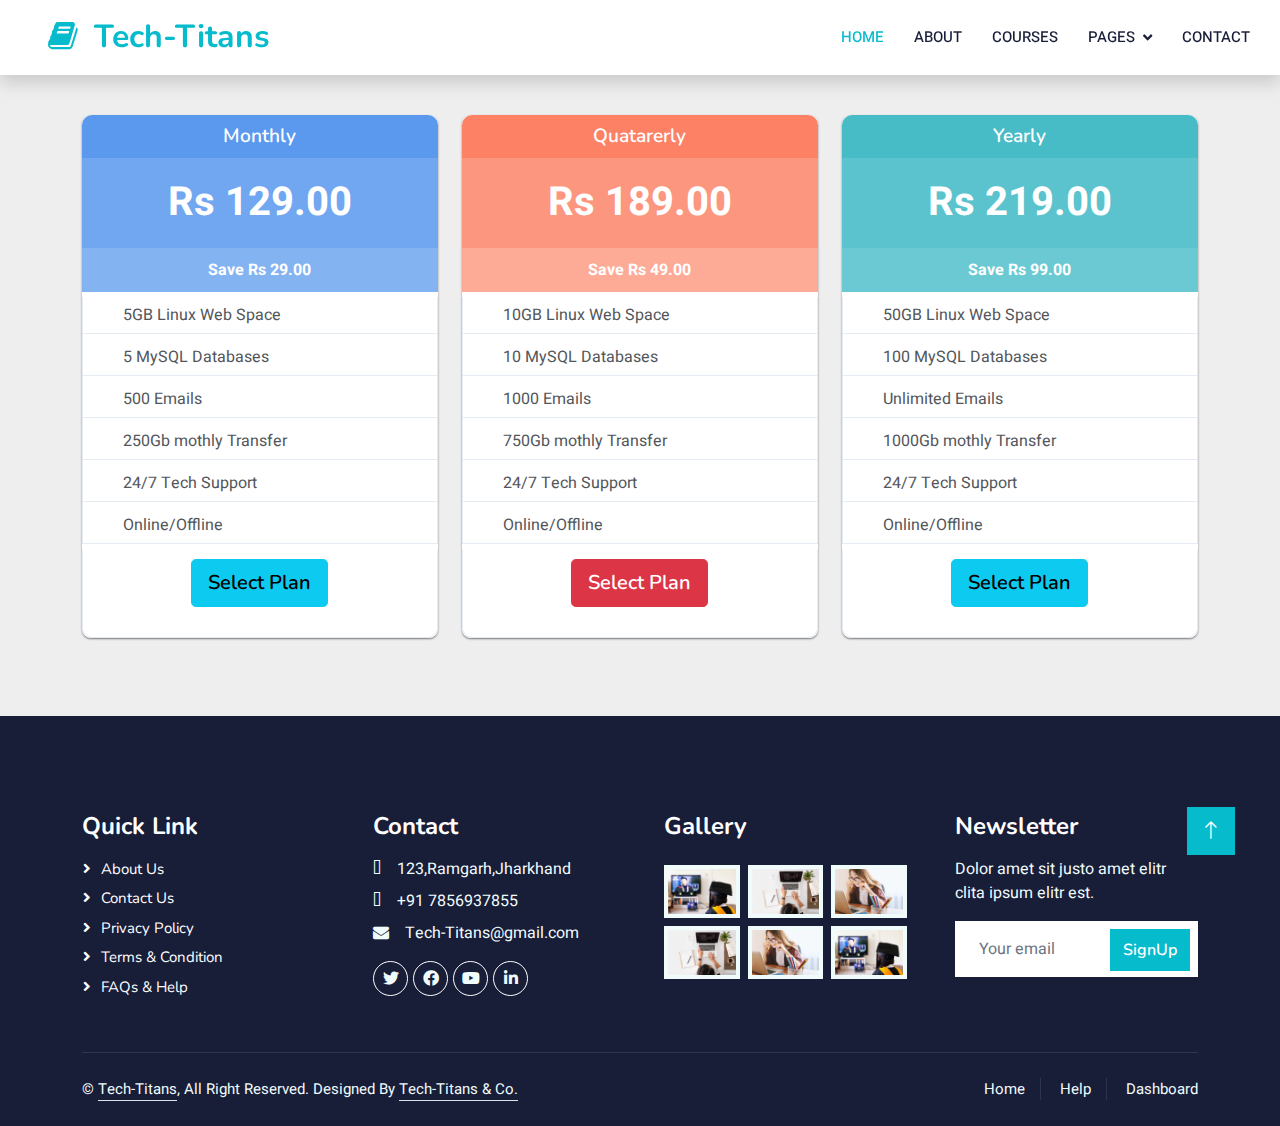
<file: pricing.html>
<!DOCTYPE html>
<html lang="en">

<head>
    <meta charset="utf-8">
    <title>Tech-Titans</title>
    <meta content="width=device-width, initial-scale=1.0" name="viewport">
    <meta content="" name="keywords">
    <meta content="" name="description">

    <!-- Favicon -->
    <link href="img/favicon.ico" rel="icon">

    <!-- Google Web Fonts -->
    <link rel="preconnect" href="https://fonts.googleapis.com">
    <link rel="preconnect" href="https://fonts.gstatic.com" crossorigin>
    <link href="https://fonts.googleapis.com/css2?family=Heebo:wght@400;500;600&family=Nunito:wght@600;700;800&display=swap" rel="stylesheet">

    <!-- Icon Font Stylesheet -->
    <link href="https://cdnjs.cloudflare.com/ajax/libs/font-awesome/5.10.0/css/all.min.css" rel="stylesheet">
    <link href="https://cdn.jsdelivr.net/npm/bootstrap-icons@1.4.1/font/bootstrap-icons.css" rel="stylesheet">

    <!-- Libraries Stylesheet -->
    <link href="lib/animate/animate.min.css" rel="stylesheet">
    <link href="lib/owlcarousel/assets/owl.carousel.min.css" rel="stylesheet">

    <!-- Customized Bootstrap Stylesheet -->
    <link href="css/bootstrap.min.css" rel="stylesheet">

    <!-- Template Stylesheet -->
    <link href="css/style.css" rel="stylesheet">
</head>

<body>
    <!-- Spinner Start -->
    <div id="spinner" class="show bg-white position-fixed translate-middle w-100 vh-100 top-50 start-50 d-flex align-items-center justify-content-center">
        <div class="spinner-border text-primary" style="width: 3rem; height: 3rem;" role="status">
            <span class="sr-only">Loading...</span>
        </div>
    </div>
    <!-- Spinner End -->


    <!-- Navbar Start -->
    <nav class="navbar navbar-expand-lg bg-white navbar-light shadow sticky-top p-0">
        <a href="index.html" class="navbar-brand d-flex align-items-center px-4 px-lg-5">
            <h2 class="m-0 text-primary"><i class="fa fa-book me-3"></i>Tech-Titans</h2>
        </a>
        <button type="button" class="navbar-toggler me-4" data-bs-toggle="collapse" data-bs-target="#navbarCollapse">
            <span class="navbar-toggler-icon"></span>
        </button>
        <div class="collapse navbar-collapse" id="navbarCollapse">
            <div class="navbar-nav ms-auto p-4 p-lg-0">
                <a href="index.html" class="nav-item nav-link active">Home</a>
                <a href="about.html" class="nav-item nav-link">About</a>
                <a href="courses.html" class="nav-item nav-link">Courses</a>
                <div class="nav-item dropdown">
                    <a href="#" class="nav-link dropdown-toggle" data-bs-toggle="dropdown">Pages</a>
                    <div class="dropdown-menu fade-down m-0">
                        <a href="team.html" class="dropdown-item">Our Team</a>
                        <a href="testimonial.html" class="dropdown-item">Testimonial</a>
                        <a href="404.html" class="dropdown-item">404 Page</a>
                    </div>
                </div>
                <a href="contact.html" class="nav-item nav-link">Contact</a>
            </div>
            
        </div>
    </nav>
    <!---------------------------------------------Navbar End----------------------------------------->

<link href="https://maxcdn.bootstrapcdn.com/font-awesome/4.3.0/css/font-awesome.min.css" rel="stylesheet">
<div class="container content">
<div class="row gutters">
	<div class="col-lg-4 col-md-4 col-sm-12">
		<div class="plan-card plan-one">
			<div class="pricing-header">
				<h4 class="plan-title">Monthly</h4>
				<div class="plan-cost">Rs 129.00</div>
				<div class="plan-save">Save Rs 29.00</div>
			</div>
			<ul class="plan-features">
				<li>5GB Linux Web Space</li>
				<li>5 MySQL Databases</li>
				<li>500 Emails</li>
				<li>250Gb mothly Transfer</li>
				<li class="">24/7 Tech Support</li>
				<li class="">Online/Offline</li>
			</ul>
			<div class="plan-footer">
				<a href="payment.html" class="btn btn-info btn-lg btn-rounded">Select Plan</a>
			</div>
		</div>
	</div>
	<div class="col-lg-4 col-md-4 col-sm-12">
		<div class="plan-card plan-one">
			<div class="pricing-header orange">
				<h4 class="plan-title">Quatarerly</h4>
				<div class="plan-cost">Rs 189.00</div>
				<div class="plan-save">Save Rs 49.00</div>
			</div>
			<ul class="plan-features">
				<li>10GB Linux Web Space</li>
				<li>10 MySQL Databases</li>
				<li>1000 Emails</li>
				<li>750Gb mothly Transfer</li>
				<li>24/7 Tech Support</li>
				<li class="">Online/Offline</li>
			</ul>
			<div class="plan-footer">
				<a href="payment.html" class="btn btn-danger btn-lg btn-rounded">Select Plan</a>
			</div>
		</div>
	</div>
	<div class="col-lg-4 col-md-4 col-sm-12">
		<div class="plan-card plan-one">
			<div class="pricing-header green">
				<h4 class="plan-title">Yearly</h4>
				<div class="plan-cost">Rs 219.00</div>
				<div class="plan-save">Save Rs 99.00</div>
			</div>
			<ul class="plan-features">
				<li>50GB Linux Web Space</li>
				<li>100 MySQL Databases</li>
				<li>Unlimited Emails</li>
				<li>1000Gb mothly Transfer</li>
				<li>24/7 Tech Support</li>
				<li>Online/Offline</li>
			</ul>
			<div class="plan-footer">
				<a href="payment.html" class="btn btn-info btn-lg btn-rounded">Select Plan</a>
			</div>
		</div>
	</div>
</div>
</div>














    <!-------------------------------Footer Start---------------------------------------------------------->
    <div class="container-fluid bg-dark text-light footer pt-5 mt-5 wow fadeIn" data-wow-delay="0.1s">
        <div class="container py-5">
            <div class="row g-5">
                <div class="col-lg-3 col-md-6">
                    <h4 class="text-white mb-3">Quick Link</h4>
                    <a class="btn btn-link" href="about.html">About Us</a>
                    <a class="btn btn-link" href="contact.html">Contact Us</a>
                    <a class="btn btn-link" href="">Privacy Policy</a>
                    <a class="btn btn-link" href="">Terms & Condition</a>
                    <a class="btn btn-link" href="contact.html">FAQs & Help</a>
                </div>
                <div class="col-lg-3 col-md-6">
                    <h4 class="text-white mb-3">Contact</h4>
                    <p class="mb-2"><i class="fa fa-map-marker-alt me-3"></i>123,Ramgarh,Jharkhand</p>
                    <p class="mb-2"><i class="fa fa-phone-alt me-3"></i>+91 7856937855</p>
                    <p class="mb-2"><i class="fa fa-envelope me-3"></i>Tech-Titans@gmail.com</p>
                    <div class="d-flex pt-2">
                        <a class="btn btn-outline-light btn-social" href=""><i class="fab fa-twitter"></i></a>
                        <a class="btn btn-outline-light btn-social" href=""><i class="fab fa-facebook-f"></i></a>
                        <a class="btn btn-outline-light btn-social" href=""><i class="fab fa-youtube"></i></a>
                        <a class="btn btn-outline-light btn-social" href=""><i class="fab fa-linkedin-in"></i></a>
                    </div>
                </div>
                <div class="col-lg-3 col-md-6">
                    <h4 class="text-white mb-3">Gallery</h4>
                    <div class="row g-2 pt-2">
                        <div class="col-4">
                            <img class="img-fluid bg-light p-1" src="img/course-1.jpg" alt="">
                        </div>
                        <div class="col-4">
                            <img class="img-fluid bg-light p-1" src="img/course-2.jpg" alt="">
                        </div>
                        <div class="col-4">
                            <img class="img-fluid bg-light p-1" src="img/course-3.jpg" alt="">
                        </div>
                        <div class="col-4">
                            <img class="img-fluid bg-light p-1" src="img/course-2.jpg" alt="">
                        </div>
                        <div class="col-4">
                            <img class="img-fluid bg-light p-1" src="img/course-3.jpg" alt="">
                        </div>
                        <div class="col-4">
                            <img class="img-fluid bg-light p-1" src="img/course-1.jpg" alt="">
                        </div>
                    </div>
                </div>
                <div class="col-lg-3 col-md-6">
                    <h4 class="text-white mb-3">Newsletter</h4>
                    <p>Dolor amet sit justo amet elitr clita ipsum elitr est.</p>
                    <div class="position-relative mx-auto" style="max-width: 400px;">
                        <input class="form-control border-0 w-100 py-3 ps-4 pe-5" type="text" placeholder="Your email">
                        <a href="signup.html"><button type="button" class="btn btn-primary py-2 position-absolute top-0 end-0 mt-2 me-2">SignUp</button></a>
                    </div>
                </div>
            </div>
        </div>
        <div class="container">
            <div class="copyright">
                <div class="row">
                    <div class="col-md-6 text-center text-md-start mb-3 mb-md-0">
                        &copy; <a class="border-bottom" href="index.html">Tech-Titans</a>, All Right Reserved.

                        <!--/*** This template is free as long as you keep the footer author’s credit link/attribution link/backlink. If you'd like to use the template without the footer author’s credit link/attribution link/backlink, you can purchase the Credit Removal License from "https://htmlcodex.com/credit-removal". Thank you for your support. ***/-->
                        Designed By <a class="border-bottom" href="index.html">Tech-Titans & Co.</a>
                    </div>
                    <div class="col-md-6 text-center text-md-end">
                        <div class="footer-menu">
                            <a href="index.html">Home</a>
                            <a href="contact.html">Help</a>
                            <a href="dashboard.html">Dashboard</a>
                            
                        </div>
                    </div>
                </div>
            </div>
        </div>
    </div>
    <!-- Footer End -->


    <!-- Back to Top -->
    <a href="#" class="btn btn-lg btn-primary btn-lg-square back-to-top"><i class="bi bi-arrow-up"></i></a>


    <!-- JavaScript Libraries -->
    <script src="https://code.jquery.com/jquery-3.4.1.min.js"></script>
    <script src="https://cdn.jsdelivr.net/npm/bootstrap@5.0.0/dist/js/bootstrap.bundle.min.js"></script>
    <script src="lib/wow/wow.min.js"></script>
    <script src="lib/easing/easing.min.js"></script>
    <script src="lib/waypoints/waypoints.min.js"></script>
    <script src="lib/owlcarousel/owl.carousel.min.js"></script>

    <!-- Template Javascript -->
    <script src="js/main.js"></script>
</body>

</html>
</file>
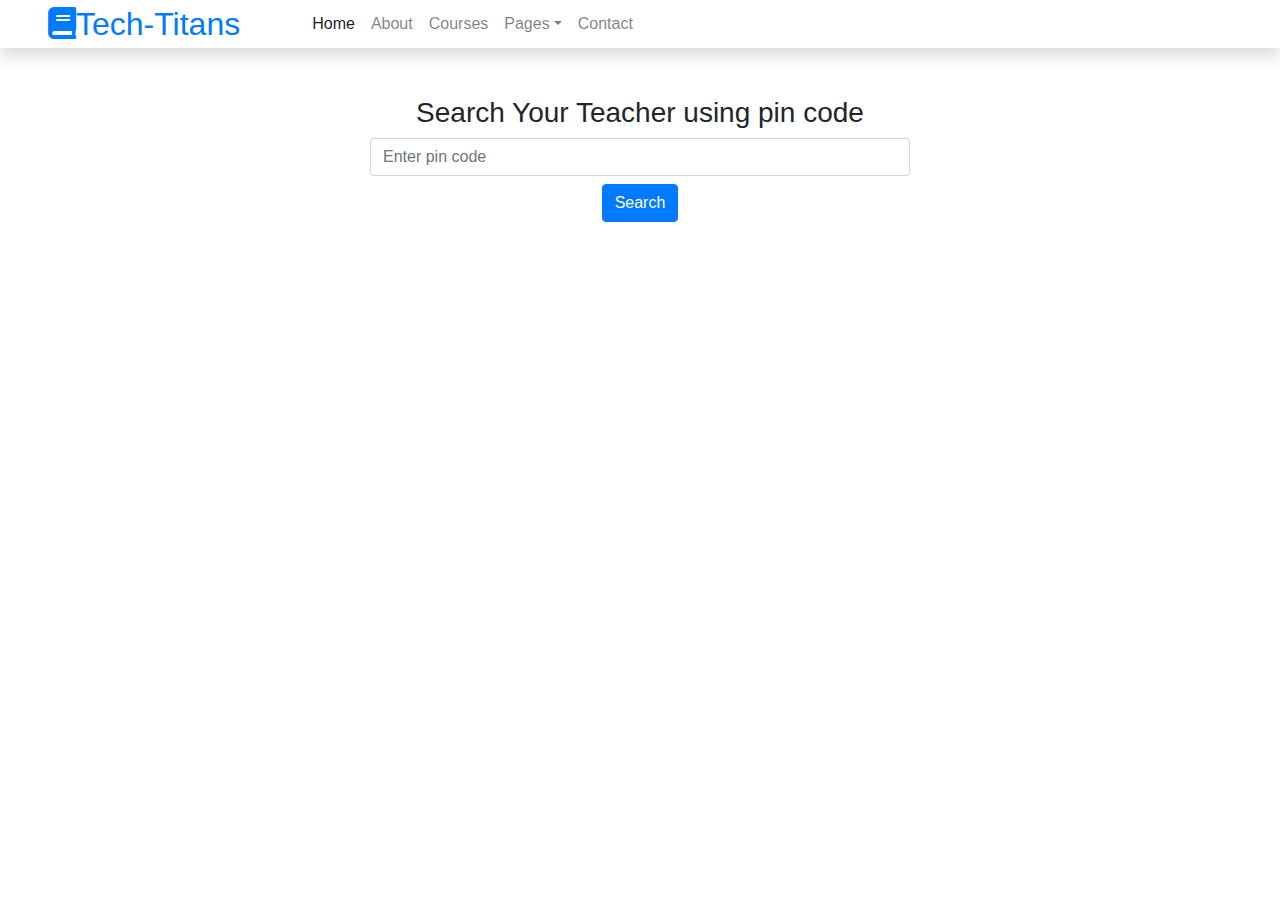
<file: search.html>
<!DOCTYPE html>
<html lang="en">
<head>
    <meta charset="UTF-8">
    <meta name="viewport" content="width=device-width, initial-scale=1.0">
    <title>Teachers Search</title>

    <!-- Include Bootstrap CSS and other dependencies -->
    <link href="https://maxcdn.bootstrapcdn.com/bootstrap/4.5.2/css/bootstrap.min.css" rel="stylesheet">
    <link href="https://cdnjs.cloudflare.com/ajax/libs/font-awesome/5.15.1/css/all.min.css" rel="stylesheet">

    <style>
        /* Add your CSS styles here for card design */
        /* Updated CSS styles for teacher card design */
/* Updated CSS styles for teacher card design */
.teacher-card {
    background-color: #ffffff;
    border: 1px solid #ccc;
    border-radius: 10px;
    padding: 15px;
    margin: 10px;
    width: 300px;
    box-shadow: 0px 2px 6px rgba(0, 0, 0, 0.1);
    transition: transform 0.3s ease-in-out;
}

.teacher-card:hover {
    transform: translateY(-5px);
    box-shadow: 0px 5px 10px rgba(0, 0, 0, 0.2);
}

.card-title {
    font-size: 1.25rem;
    font-weight: bold;
    margin-bottom: 10px;
}

.card-text {
    font-size: 0.9rem;
    color: #6c757d;
}

/* Button styles */
.btn-primary {
    background-color: #007bff;
    border-color: #007bff;
    transition: background-color 0.3s ease-in-out;
}

.btn-primary:hover {
    background-color: #0056b3;
}

/* Rating styles */
.star-rating {
    color: #ffc107;
    font-size: 1.25rem;
}

/* Reviews styles */
.reviews {
    font-size: 0.9rem;
    color: #6c757d;
}

    </style>
</head>
<body>

<!-- <nav class="navbar navbar-expand-lg bg-light navbar-light">
    <a class="navbar-brand" href="#">Tech-Titans</a>
</nav> -->
<nav class="navbar navbar-expand-lg bg-white navbar-light shadow sticky-top p-0">
    <a href="index.html" class="navbar-brand d-flex align-items-center px-4 px-lg-5">
        <h2 class="m-0 text-primary"><i class="fa fa-book me-3"></i>Tech-Titans</h2>
    </a>
    <button type="button" class="navbar-toggler me-4" data-bs-toggle="collapse" data-bs-target="#navbarCollapse">
        <span class="navbar-toggler-icon"></span>
    </button>
    <div class="collapse navbar-collapse" id="navbarCollapse">
        <div class="navbar-nav ms-auto p-4 p-lg-0">
            <a href="index.html" class="nav-item nav-link active">Home</a>
            <a href="about.html" class="nav-item nav-link">About</a>
            <a href="courses.html" class="nav-item nav-link">Courses</a>
            <div class="nav-item dropdown">
                <a href="#" class="nav-link dropdown-toggle" data-bs-toggle="dropdown">Pages</a>
                <div class="dropdown-menu fade-down m-0">
                    <a href="team.html" class="dropdown-item">Our Team</a>
                    <a href="testimonial.html" class="dropdown-item">Testimonial</a>
                    <a href="404.html" class="dropdown-item">404 Page</a>
                </div>
            </div>
            <a href="contact.html" class="nav-item nav-link">Contact</a>
        </div>
        <!-- <a href="stuteac.html" class="btn btn-primary py-4 px-lg-5 d-none d-lg-block">Join Now<i class="fa fa-arrow-right ms-3"></i></a> -->
    </div>
</nav>

<div class="container mt-5">
    <div class="row">
        <div class="col-md-6 offset-md-3 text-center">
            <h3>Search Your Teacher using pin code</h3>
            <input type="number" id="pincode-input" class="form-control mb-2" placeholder="Enter pin code">
            <button class="btn btn-primary" onclick="searchTeachers()">Search</button>
        </div>
    </div>
</div>

<div class="container mt-5">
    <div class="row" id="teacher-cards">
        <!-- Teacher cards will be displayed here dynamically -->
    </div>
</div>

<!-- Include Bootstrap JS and other dependencies -->
<script src="https://code.jquery.com/jquery-3.5.1.slim.min.js"></script>
<script src="https://cdn.jsdelivr.net/npm/@popperjs/core@2.5.4/dist/umd/popper.min.js"></script>
<script src="https://maxcdn.bootstrapcdn.com/bootstrap/4.5.2/js/bootstrap.min.js"></script>

<script>
    function updateTeacherCard(teacher, cardContainer) {
        // Create a new teacher card
        const teacherCard = document.createElement("div");
        teacherCard.className = "teacher-card";

        // Update card content with teacher information
        teacherCard.innerHTML = `
            <div class="card">
                <div class="card-body">
                    <h5 class="card-title">${teacher.name}</h5>
                    <p class="card-text">Subjects: ${teacher.subjects.join(", ")}</p>
                    <p class="star-rating">&#9733; ${teacher.rating}</p>
                <p class="reviews">${teacher.reviews} reviews</p>
                </div>
            </div>
        `;

        // Append the teacher card to the card container
        cardContainer.appendChild(teacherCard);
    }

    function searchTeachers() {
        // Replace this with the actual pin code input
        const pincodeToSearch = parseInt(document.getElementById("pincode-input").value);

        // Assuming you have a JSON file named data.json with an array of teachers
        fetch("data.json")
            .then((response) => response.json()) // Parse the response as JSON
            .then((data) => {
                if (Array.isArray(data)) {
                    const teacherCardsContainer = document.getElementById("teacher-cards");

                    // Clear previous search results
                    teacherCardsContainer.innerHTML = "";

                    // Filter the data by pincode
                    const teachersWithPincode = data.filter(
                        (teacher) => teacher.pincode === pincodeToSearch
                    );

                    if (teachersWithPincode.length > 0) {
                        // Create and display cards for each teacher
                        teachersWithPincode.forEach((teacher) => {
                            updateTeacherCard(teacher, teacherCardsContainer);
                        });
                    } else {
                        teacherCardsContainer.innerHTML = "No teachers found with the specified pincode";
                    }
                } else {
                    console.error("Data is not an array:", data);
                }
            })
            .catch((error) => console.error("Error fetching data:", error));
    }
</script>
</body>
</html>
</file>
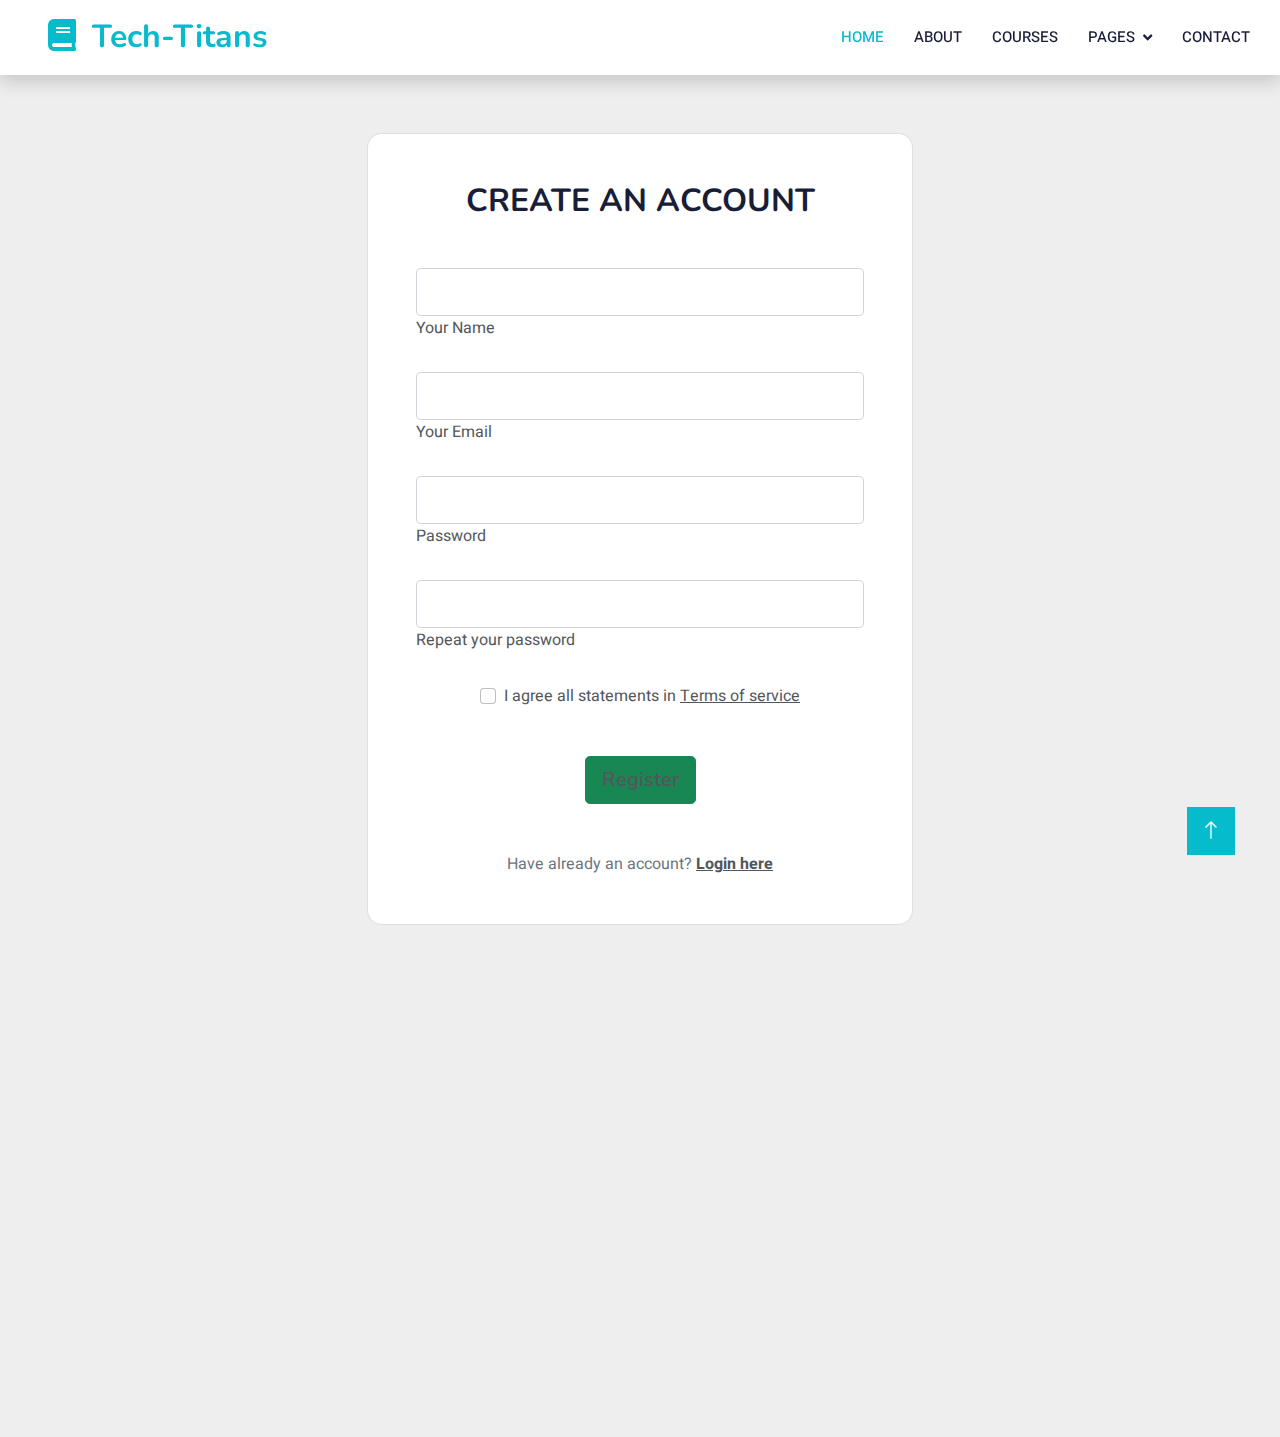
<file: signup.html>
<!DOCTYPE html>
<html lang="en">

<head>
    <meta charset="utf-8">
    <title>Tech-Titans</title>
    <meta content="width=device-width, initial-scale=1.0" name="viewport">
    <meta content="" name="keywords">
    <meta content="" name="description">

    <!-- Favicon -->
    <link href="img/favicon.ico" rel="icon">

    <!-- Google Web Fonts -->
    <link rel="preconnect" href="https://fonts.googleapis.com">
    <link rel="preconnect" href="https://fonts.gstatic.com" crossorigin>
    <link href="https://fonts.googleapis.com/css2?family=Heebo:wght@400;500;600&family=Nunito:wght@600;700;800&display=swap" rel="stylesheet">

    <!-- Icon Font Stylesheet -->
    <link href="https://cdnjs.cloudflare.com/ajax/libs/font-awesome/5.10.0/css/all.min.css" rel="stylesheet">
    <link href="https://cdn.jsdelivr.net/npm/bootstrap-icons@1.4.1/font/bootstrap-icons.css" rel="stylesheet">

    <!-- Libraries Stylesheet -->
    <link href="lib/animate/animate.min.css" rel="stylesheet">
    <link href="lib/owlcarousel/assets/owl.carousel.min.css" rel="stylesheet">

    <!-- Customized Bootstrap Stylesheet -->
    <link href="css/bootstrap.min.css" rel="stylesheet">

    <!-- Template Stylesheet -->
    <link href="css/style.css" rel="stylesheet">
</head>

<body>
    <!-- Spinner Start -->
    <div id="spinner" class="show bg-white position-fixed translate-middle w-100 vh-100 top-50 start-50 d-flex align-items-center justify-content-center">
        <div class="spinner-border text-primary" style="width: 3rem; height: 3rem;" role="status">
            <span class="sr-only">Loading...</span>
        </div>
    </div>
    <!-- Spinner End -->


    <!-- Navbar Start -->
    <nav class="navbar navbar-expand-lg bg-white navbar-light shadow sticky-top p-0">
        <a href="index.html" class="navbar-brand d-flex align-items-center px-4 px-lg-5">
            <h2 class="m-0 text-primary"><i class="fa fa-book me-3"></i>Tech-Titans</h2>
        </a>
        <button type="button" class="navbar-toggler me-4" data-bs-toggle="collapse" data-bs-target="#navbarCollapse">
            <span class="navbar-toggler-icon"></span>
        </button>
        <div class="collapse navbar-collapse" id="navbarCollapse">
            <div class="navbar-nav ms-auto p-4 p-lg-0">
                <a href="index.html" class="nav-item nav-link active">Home</a>
                <a href="about.html" class="nav-item nav-link">About</a>
                <a href="courses.html" class="nav-item nav-link">Courses</a>
                <div class="nav-item dropdown">
                    <a href="#" class="nav-link dropdown-toggle" data-bs-toggle="dropdown">Pages</a>
                    <div class="dropdown-menu fade-down m-0">
                        <a href="team.html" class="dropdown-item">Our Team</a>
                        <a href="testimonial.html" class="dropdown-item">Testimonial</a>
                        <a href="404.html" class="dropdown-item">404 Page</a>
                    </div>
                </div>
                <a href="contact.html" class="nav-item nav-link">Contact</a>
            </div>
            <!-- <a href="/elearning-html-template/signup.html" class="btn btn-primary py-4 px-lg-5 d-none d-lg-block">Join Now<i class="fa fa-arrow-right ms-3"></i></a> -->
        </div>
    </nav>

    <section class="vh-100 bg-image my-1 mb-2"
  style="background-image: url('https://mdbcdn.b-cdn.net/img/Photos/new-templates/search-box/img4.webp');">
  <div class="mask d-flex align-items-center h-100 gradient-custom-3">
    <div class="container h-100">
      <div class="row d-flex justify-content-center align-items-center h-100">
        <div class="col-12 col-md-9 col-lg-7 col-xl-6">
          <div class="card" style="border-radius: 15px;">
            <div class="card-body p-5">
              <h2 class="text-uppercase text-center mb-5">Create an account</h2>

              <form>

                <div class="form-outline mb-4">
                  <input type="text" id="form3Example1cg" class="form-control form-control-lg" />
                  <label class="form-label" for="form3Example1cg">Your Name</label>
                </div>

                <div class="form-outline mb-4">
                  <input type="email" id="form3Example3cg" class="form-control form-control-lg" />
                  <label class="form-label" for="form3Example3cg">Your Email</label>
                </div>

                <div class="form-outline mb-4">
                  <input type="password" id="form3Example4cg" class="form-control form-control-lg" />
                  <label class="form-label" for="form3Example4cg">Password</label>
                </div>

                <div class="form-outline mb-4">
                  <input type="password" id="form3Example4cdg" class="form-control form-control-lg" />
                  <label class="form-label" for="form3Example4cdg">Repeat your password</label>
                </div>

                <div class="form-check d-flex justify-content-center mb-5">
                  <input class="form-check-input me-2" type="checkbox" value="" id="form2Example3cg" />
                  <label class="form-check-label" for="form2Example3g">
                    I agree all statements in <a href="#!" class="text-body"><u>Terms of service</u></a>
                  </label>
                </div>

                <div class="d-flex justify-content-center">
                  <button type="button"
                    class="btn btn-success btn-block btn-lg gradient-custom-4 text-body">Register</button>
                </div>

                <p class="text-center text-muted mt-5 mb-0">Have already an account? <a href="login.html"
                    class="fw-bold text-body"><u>Login here</u></a></p>

              </form>

            </div>
          </div>
        </div>
      </div>
    </div>
  </div>
</section>




    <div class="container-fluid bg-dark text-light footer pt-5 mt-5 wow fadeIn" data-wow-delay="0.1s">
        <div class="container py-5">
            <div class="row g-5">
                <div class="col-lg-3 col-md-6">
                    <h4 class="text-white mb-3">Quick Link</h4>
                    <a class="btn btn-link" href="about.html">About Us</a>
                    <a class="btn btn-link" href="contact.html">Contact Us</a>
                    <a class="btn btn-link" href="">Privacy Policy</a>
                    <a class="btn btn-link" href="">Terms & Condition</a>
                    <a class="btn btn-link" href="contact.html">FAQs & Help</a>
                </div>
                <div class="col-lg-3 col-md-6">
                    <h4 class="text-white mb-3">Contact</h4>
                    <p class="mb-2"><i class="fa fa-map-marker-alt me-3"></i>123,Ramgarh,Jharkhand</p>
                    <p class="mb-2"><i class="fa fa-phone-alt me-3"></i>+91 7856937855</p>
                    <p class="mb-2"><i class="fa fa-envelope me-3"></i>Tech-Titans@gmail.com</p>
                    <div class="d-flex pt-2">
                        <a class="btn btn-outline-light btn-social" href=""><i class="fab fa-twitter"></i></a>
                        <a class="btn btn-outline-light btn-social" href=""><i class="fab fa-facebook-f"></i></a>
                        <a class="btn btn-outline-light btn-social" href=""><i class="fab fa-youtube"></i></a>
                        <a class="btn btn-outline-light btn-social" href=""><i class="fab fa-linkedin-in"></i></a>
                    </div>
                </div>
                <div class="col-lg-3 col-md-6">
                    <h4 class="text-white mb-3">Gallery</h4>
                    <div class="row g-2 pt-2">
                        <div class="col-4">
                            <img class="img-fluid bg-light p-1" src="img/course-1.jpg" alt="">
                        </div>
                        <div class="col-4">
                            <img class="img-fluid bg-light p-1" src="img/course-2.jpg" alt="">
                        </div>
                        <div class="col-4">
                            <img class="img-fluid bg-light p-1" src="img/course-3.jpg" alt="">
                        </div>
                        <div class="col-4">
                            <img class="img-fluid bg-light p-1" src="img/course-2.jpg" alt="">
                        </div>
                        <div class="col-4">
                            <img class="img-fluid bg-light p-1" src="img/course-3.jpg" alt="">
                        </div>
                        <div class="col-4">
                            <img class="img-fluid bg-light p-1" src="img/course-1.jpg" alt="">
                        </div>
                    </div>
                </div>
                <div class="col-lg-3 col-md-6">
                    <h4 class="text-white mb-3">Newsletter</h4>
                    <p>Dolor amet sit justo amet elitr clita ipsum elitr est.</p>
                    <div class="position-relative mx-auto" style="max-width: 400px;">
                        <input class="form-control border-0 w-100 py-3 ps-4 pe-5" type="text" placeholder="Your email">
                        <button type="button" class="btn btn-primary py-2 position-absolute top-0 end-0 mt-2 me-2">SignUp</button>
                    </div>
                </div>
            </div>
        </div>
        <div class="container">
            <div class="copyright">
                <div class="row">
                    <div class="col-md-6 text-center text-md-start mb-3 mb-md-0">
                        &copy; <a class="border-bottom" href="#">Tech-Titans</a>, All Right Reserved.

                        <!--/*** This template is free as long as you keep the footer author’s credit link/attribution link/backlink. If you'd like to use the template without the footer author’s credit link/attribution link/backlink, you can purchase the Credit Removal License from "https://htmlcodex.com/credit-removal". Thank you for your support. ***/-->
                        Designed By <a class="border-bottom" href="index.html">Tech-Titans & Co.</a>
                    </div>
                    <div class="col-md-6 text-center text-md-end">
                        <div class="footer-menu">
                            <a href="index.html">Home</a>
                            <a href="contact.html">Help</a>
                            
                        </div>
                    </div>
                </div>
            </div>
        </div>
    </div>

    <!-- Back to Top -->
    <a href="#" class="btn btn-lg btn-primary btn-lg-square back-to-top"><i class="bi bi-arrow-up"></i></a>


    <!-- JavaScript Libraries -->
    <script src="https://code.jquery.com/jquery-3.4.1.min.js"></script>
    <script src="https://cdn.jsdelivr.net/npm/bootstrap@5.0.0/dist/js/bootstrap.bundle.min.js"></script>
    <script src="lib/wow/wow.min.js"></script>
    <script src="lib/easing/easing.min.js"></script>
    <script src="lib/waypoints/waypoints.min.js"></script>
    <script src="lib/owlcarousel/owl.carousel.min.js"></script>

    <!-- Template Javascript -->
    <script src="js/main.js"></script>
</body>

</html>
</file>
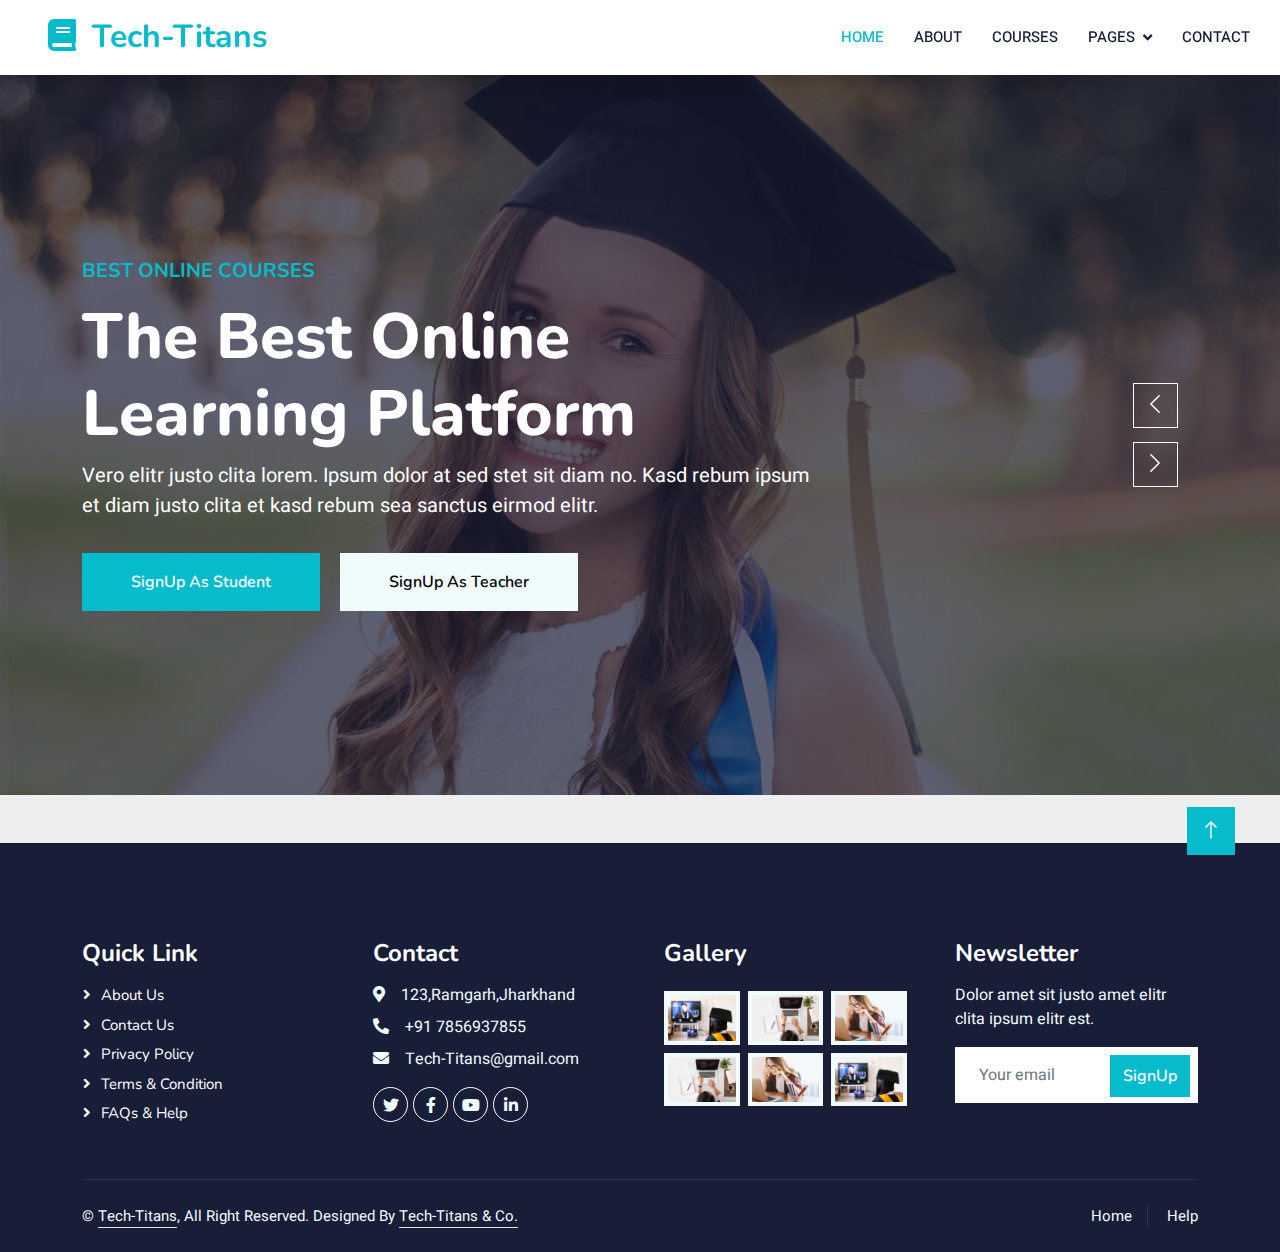
<file: stuteac.html>
<!DOCTYPE html>
<html lang="en">

<head>
    <meta charset="utf-8">
    <title>Tech-Titans</title>
    <meta content="width=device-width, initial-scale=1.0" name="viewport">
    <meta content="" name="keywords">
    <meta content="" name="description">

    <!-- Favicon -->
    <link href="img/favicon.ico" rel="icon">

    <!-- Google Web Fonts -->
    <link rel="preconnect" href="https://fonts.googleapis.com">
    <link rel="preconnect" href="https://fonts.gstatic.com" crossorigin>
    <link href="https://fonts.googleapis.com/css2?family=Heebo:wght@400;500;600&family=Nunito:wght@600;700;800&display=swap" rel="stylesheet">

    <!-- Icon Font Stylesheet -->
    <link href="https://cdnjs.cloudflare.com/ajax/libs/font-awesome/5.10.0/css/all.min.css" rel="stylesheet">
    <link href="https://cdn.jsdelivr.net/npm/bootstrap-icons@1.4.1/font/bootstrap-icons.css" rel="stylesheet">

    <!-- Libraries Stylesheet -->
    <link href="lib/animate/animate.min.css" rel="stylesheet">
    <link href="lib/owlcarousel/assets/owl.carousel.min.css" rel="stylesheet">

    <!-- Customized Bootstrap Stylesheet -->
    <link href="css/bootstrap.min.css" rel="stylesheet">

    <!-- Template Stylesheet -->
    <link href="css/style.css" rel="stylesheet">
</head>

<body>
    <!-- Spinner Start -->
    <div id="spinner" class="show bg-white position-fixed translate-middle w-100 vh-100 top-50 start-50 d-flex align-items-center justify-content-center">
        <div class="spinner-border text-primary" style="width: 3rem; height: 3rem;" role="status">
            <span class="sr-only">Loading...</span>
        </div>
    </div>
    <!-- Spinner End -->


    <!-- Navbar Start -->
    <nav class="navbar navbar-expand-lg bg-white navbar-light shadow sticky-top p-0">
        <a href="index.html" class="navbar-brand d-flex align-items-center px-4 px-lg-5">
            <h2 class="m-0 text-primary"><i class="fa fa-book me-3"></i>Tech-Titans</h2>
        </a>
        <button type="button" class="navbar-toggler me-4" data-bs-toggle="collapse" data-bs-target="#navbarCollapse">
            <span class="navbar-toggler-icon"></span>
        </button>
        <div class="collapse navbar-collapse" id="navbarCollapse">
            <div class="navbar-nav ms-auto p-4 p-lg-0">
                <a href="index.html" class="nav-item nav-link active">Home</a>
                <a href="about.html" class="nav-item nav-link">About</a>
                <a href="courses.html" class="nav-item nav-link">Courses</a>
                <div class="nav-item dropdown">
                    <a href="#" class="nav-link dropdown-toggle" data-bs-toggle="dropdown">Pages</a>
                    <div class="dropdown-menu fade-down m-0">
                        <a href="team.html" class="dropdown-item">Our Team</a>
                        <a href="testimonial.html" class="dropdown-item">Testimonial</a>
                        <a href="404.html" class="dropdown-item">404 Page</a>
                    </div>
                </div>
                <a href="contact.html" class="nav-item nav-link">Contact</a>
            </div>
            
        </div>
    </nav>
    <!-- Navbar End -->


    <!-- Carousel Start -->
    <div class="container-fluid p-0 mb-5">
        <div class="owl-carousel header-carousel position-relative">
            <div class="owl-carousel-item position-relative">
                <img class="img-fluid" src="img/carousel-1.jpg" alt="">
                <div class="position-absolute top-0 start-0 w-100 h-100 d-flex align-items-center" style="background: rgba(24, 29, 56, .7);">
                    <div class="container">
                        <div class="row justify-content-start">
                            <div class="col-sm-10 col-lg-8">
                                <h5 class="text-primary text-uppercase mb-3 animated slideInDown">Best Online Courses</h5>
                                <h1 class="display-3 text-white animated slideInDown">The Best Online Learning Platform</h1>
                                <p class="fs-5 text-white mb-4 pb-2">Vero elitr justo clita lorem. Ipsum dolor at sed stet sit diam no. Kasd rebum ipsum et diam justo clita et kasd rebum sea sanctus eirmod elitr.</p>
                                <a href="student.html" class="btn btn-primary py-md-3 px-md-5 me-3 animated slideInLeft">SignUp As Student</a>
                                <a href="teacher.html" class="btn btn-light py-md-3 px-md-5 animated slideInRight">SignUp As Teacher</a>
                            </div>
                        </div>
                    </div>
                </div>
            </div>
            <div class="owl-carousel-item position-relative">
                <img class="img-fluid" src="img/carousel-2.jpg" alt="">
                <div class="position-absolute top-0 start-0 w-100 h-100 d-flex align-items-center" style="background: rgba(24, 29, 56, .7);">
                    <div class="container">
                        <div class="row justify-content-start">
                            <div class="col-sm-10 col-lg-8">
                                <h5 class="text-primary text-uppercase mb-3 animated slideInDown">Best Online Courses</h5>
                                <h1 class="display-3 text-white animated slideInDown">Get Educated Online From Your Home</h1>
                                <p class="fs-5 text-white mb-4 pb-2">Vero elitr justo clita lorem. Ipsum dolor at sed stet sit diam no. Kasd rebum ipsum et diam justo clita et kasd rebum sea sanctus eirmod elitr.</p>
                                <a href="student.html" class="btn btn-primary py-md-3 px-md-5 me-3 animated slideInLeft">SignUp As Student</a>
                                <a href="teacher.html" class="btn btn-light py-md-3 px-md-5 animated slideInRight">SignUp As Teacher</a>
                            </div>
                        </div>
                    </div>
                </div>
            </div>
        </div>
    </div>
    <!-- Carousel End -->

    <!-------------------------------Footer Start---------------------------------------------------------->
    <div class="container-fluid bg-dark text-light footer pt-5 mt-5 wow fadeIn" data-wow-delay="0.1s">
        <div class="container py-5">
            <div class="row g-5">
                <div class="col-lg-3 col-md-6">
                    <h4 class="text-white mb-3">Quick Link</h4>
                    <a class="btn btn-link" href="about.html">About Us</a>
                    <a class="btn btn-link" href="contact.html">Contact Us</a>
                    <a class="btn btn-link" href="">Privacy Policy</a>
                    <a class="btn btn-link" href="">Terms & Condition</a>
                    <a class="btn btn-link" href="contact.html">FAQs & Help</a>
                </div>
                <div class="col-lg-3 col-md-6">
                    <h4 class="text-white mb-3">Contact</h4>
                    <p class="mb-2"><i class="fa fa-map-marker-alt me-3"></i>123,Ramgarh,Jharkhand</p>
                    <p class="mb-2"><i class="fa fa-phone-alt me-3"></i>+91 7856937855</p>
                    <p class="mb-2"><i class="fa fa-envelope me-3"></i>Tech-Titans@gmail.com</p>
                    <div class="d-flex pt-2">
                        <a class="btn btn-outline-light btn-social" href=""><i class="fab fa-twitter"></i></a>
                        <a class="btn btn-outline-light btn-social" href=""><i class="fab fa-facebook-f"></i></a>
                        <a class="btn btn-outline-light btn-social" href=""><i class="fab fa-youtube"></i></a>
                        <a class="btn btn-outline-light btn-social" href=""><i class="fab fa-linkedin-in"></i></a>
                    </div>
                </div>
                <div class="col-lg-3 col-md-6">
                    <h4 class="text-white mb-3">Gallery</h4>
                    <div class="row g-2 pt-2">
                        <div class="col-4">
                            <img class="img-fluid bg-light p-1" src="img/course-1.jpg" alt="">
                        </div>
                        <div class="col-4">
                            <img class="img-fluid bg-light p-1" src="img/course-2.jpg" alt="">
                        </div>
                        <div class="col-4">
                            <img class="img-fluid bg-light p-1" src="img/course-3.jpg" alt="">
                        </div>
                        <div class="col-4">
                            <img class="img-fluid bg-light p-1" src="img/course-2.jpg" alt="">
                        </div>
                        <div class="col-4">
                            <img class="img-fluid bg-light p-1" src="img/course-3.jpg" alt="">
                        </div>
                        <div class="col-4">
                            <img class="img-fluid bg-light p-1" src="img/course-1.jpg" alt="">
                        </div>
                    </div>
                </div>
                <div class="col-lg-3 col-md-6">
                    <h4 class="text-white mb-3">Newsletter</h4>
                    <p>Dolor amet sit justo amet elitr clita ipsum elitr est.</p>
                    <div class="position-relative mx-auto" style="max-width: 400px;">
                        <input class="form-control border-0 w-100 py-3 ps-4 pe-5" type="text" placeholder="Your email">
                        <a href="signup.html"><button type="button" class="btn btn-primary py-2 position-absolute top-0 end-0 mt-2 me-2">SignUp</button></a>
                    </div>
                </div>
            </div>
        </div>
        <div class="container">
            <div class="copyright">
                <div class="row">
                    <div class="col-md-6 text-center text-md-start mb-3 mb-md-0">
                        &copy; <a class="border-bottom" href="index.html">Tech-Titans</a>, All Right Reserved.

                        <!--/*** This template is free as long as you keep the footer author’s credit link/attribution link/backlink. If you'd like to use the template without the footer author’s credit link/attribution link/backlink, you can purchase the Credit Removal License from "https://htmlcodex.com/credit-removal". Thank you for your support. ***/-->
                        Designed By <a class="border-bottom" href="index.html">Tech-Titans & Co.</a>
                    </div>
                    <div class="col-md-6 text-center text-md-end">
                        <div class="footer-menu">
                            <a href="teacher.html">Home</a>
                            <a href="contact.html">Help</a>
                            
                        </div>
                    </div>
                </div>
            </div>
        </div>
    </div>
    <!-- Footer End -->


    <!-- Back to Top -->
    <a href="#" class="btn btn-lg btn-primary btn-lg-square back-to-top"><i class="bi bi-arrow-up"></i></a>


    <!-- JavaScript Libraries -->
    <script src="https://code.jquery.com/jquery-3.4.1.min.js"></script>
    <script src="https://cdn.jsdelivr.net/npm/bootstrap@5.0.0/dist/js/bootstrap.bundle.min.js"></script>
    <script src="lib/wow/wow.min.js"></script>
    <script src="lib/easing/easing.min.js"></script>
    <script src="lib/waypoints/waypoints.min.js"></script>
    <script src="lib/owlcarousel/owl.carousel.min.js"></script>

    <!-- Template Javascript -->
    <script src="js/main.js"></script>
</body>

</html>
</file>
<file: css/style.css>
/********** Template CSS **********/
:root {
    --primary: #06BBCC;
    --light: #F0FBFC;
    --dark: #181d38;
}

.fw-medium {
    font-weight: 600 !important;
}

.fw-semi-bold {
    font-weight: 700 !important;
}

.back-to-top {
    position: fixed;
    display: none;
    right: 45px;
    bottom: 45px;
    z-index: 99;
}


/*** Spinner ***/
#spinner {
    opacity: 0;
    visibility: hidden;
    transition: opacity .5s ease-out, visibility 0s linear .5s;
    z-index: 99999;
}

#spinner.show {
    transition: opacity .5s ease-out, visibility 0s linear 0s;
    visibility: visible;
    opacity: 1;
}


/*** Button ***/
.btn {
    font-family: 'Nunito', sans-serif;
    font-weight: 600;
    transition: .5s;
}

.btn.btn-primary,
.btn.btn-secondary {
    color: #FFFFFF;
}

.btn-square {
    width: 38px;
    height: 38px;
}

.btn-sm-square {
    width: 32px;
    height: 32px;
}

.btn-lg-square {
    width: 48px;
    height: 48px;
}

.btn-square,
.btn-sm-square,
.btn-lg-square {
    padding: 0;
    display: flex;
    align-items: center;
    justify-content: center;
    font-weight: normal;
    border-radius: 0px;
}


/*** Navbar ***/
.navbar .dropdown-toggle::after {
    border: none;
    content: "\f107";
    font-family: "Font Awesome 5 Free";
    font-weight: 900;
    vertical-align: middle;
    margin-left: 8px;
}

.navbar-light .navbar-nav .nav-link {
    margin-right: 30px;
    padding: 25px 0;
    color: #FFFFFF;
    font-size: 15px;
    text-transform: uppercase;
    outline: none;
}

.navbar-light .navbar-nav .nav-link:hover,
.navbar-light .navbar-nav .nav-link.active {
    color: var(--primary);
}

@media (max-width: 991.98px) {
    .navbar-light .navbar-nav .nav-link  {
        margin-right: 0;
        padding: 10px 0;
    }

    .navbar-light .navbar-nav {
        border-top: 1px solid #EEEEEE;
    }
}

.navbar-light .navbar-brand,
.navbar-light a.btn {
    height: 75px;
}

.navbar-light .navbar-nav .nav-link {
    color: var(--dark);
    font-weight: 500;
}

.navbar-light.sticky-top {
    top: -100px;
    transition: .5s;
}

@media (min-width: 992px) {
    .navbar .nav-item .dropdown-menu {
        display: block;
        margin-top: 0;
        opacity: 0;
        visibility: hidden;
        transition: .5s;
    }

    .navbar .dropdown-menu.fade-down {
        top: 100%;
        transform: rotateX(-75deg);
        transform-origin: 0% 0%;
    }

    .navbar .nav-item:hover .dropdown-menu {
        top: 100%;
        transform: rotateX(0deg);
        visibility: visible;
        transition: .5s;
        opacity: 1;
    }
}


/*** Header carousel ***/
@media (max-width: 768px) {
    .header-carousel .owl-carousel-item {
        position: relative;
        min-height: 500px;
    }
    
    .header-carousel .owl-carousel-item img {
        position: absolute;
        width: 100%;
        height: 100%;
        object-fit: cover;
    }
}

.header-carousel .owl-nav {
    position: absolute;
    top: 50%;
    right: 8%;
    transform: translateY(-50%);
    display: flex;
    flex-direction: column;
}

.header-carousel .owl-nav .owl-prev,
.header-carousel .owl-nav .owl-next {
    margin: 7px 0;
    width: 45px;
    height: 45px;
    display: flex;
    align-items: center;
    justify-content: center;
    color: #FFFFFF;
    background: transparent;
    border: 1px solid #FFFFFF;
    font-size: 22px;
    transition: .5s;
}

.header-carousel .owl-nav .owl-prev:hover,
.header-carousel .owl-nav .owl-next:hover {
    background: var(--primary);
    border-color: var(--primary);
}

.page-header {
    background: linear-gradient(rgba(24, 29, 56, .7), rgba(24, 29, 56, .7)), url(../img/carousel-1.jpg);
    background-position: center center;
    background-repeat: no-repeat;
    background-size: cover;
}

.page-header-inner {
    background: rgba(15, 23, 43, .7);
}

.breadcrumb-item + .breadcrumb-item::before {
    color: var(--light);
}


/*** Section Title ***/
.section-title {
    position: relative;
    display: inline-block;
    text-transform: uppercase;
}

.section-title::before {
    position: absolute;
    content: "";
    width: calc(100% + 80px);
    height: 2px;
    top: 4px;
    left: -40px;
    background: var(--primary);
    z-index: -1;
}

.section-title::after {
    position: absolute;
    content: "";
    width: calc(100% + 120px);
    height: 2px;
    bottom: 5px;
    left: -60px;
    background: var(--primary);
    z-index: -1;
}

.section-title.text-start::before {
    width: calc(100% + 40px);
    left: 0;
}

.section-title.text-start::after {
    width: calc(100% + 60px);
    left: 0;
}


/*** Service ***/
.service-item {
    background: var(--light);
    transition: .5s;
}

.service-item:hover {
    margin-top: -10px;
    background: var(--primary);
}

.service-item * {
    transition: .5s;
}

.service-item:hover * {
    color: var(--light) !important;
}


/*** Categories & Courses ***/
.category img,
.course-item img {
    transition: .5s;
}

.category a:hover img,
.course-item:hover img {
    transform: scale(1.1);
}


/*** Team ***/
.team-item img {
    transition: .5s;
}

.team-item:hover img {
    transform: scale(1.1);
}


/*** Testimonial ***/
.testimonial-carousel::before {
    position: absolute;
    content: "";
    top: 0;
    left: 0;
    height: 100%;
    width: 0;
    background: linear-gradient(to right, rgba(255, 255, 255, 1) 0%, rgba(255, 255, 255, 0) 100%);
    z-index: 1;
}

.testimonial-carousel::after {
    position: absolute;
    content: "";
    top: 0;
    right: 0;
    height: 100%;
    width: 0;
    background: linear-gradient(to left, rgba(255, 255, 255, 1) 0%, rgba(255, 255, 255, 0) 100%);
    z-index: 1;
}

@media (min-width: 768px) {
    .testimonial-carousel::before,
    .testimonial-carousel::after {
        width: 200px;
    }
}

@media (min-width: 992px) {
    .testimonial-carousel::before,
    .testimonial-carousel::after {
        width: 300px;
    }
}

.testimonial-carousel .owl-item .testimonial-text,
.testimonial-carousel .owl-item.center .testimonial-text * {
    transition: .5s;
}

.testimonial-carousel .owl-item.center .testimonial-text {
    background: var(--primary) !important;
}

.testimonial-carousel .owl-item.center .testimonial-text * {
    color: #FFFFFF !important;
}

.testimonial-carousel .owl-dots {
    margin-top: 24px;
    display: flex;
    align-items: flex-end;
    justify-content: center;
}

.testimonial-carousel .owl-dot {
    position: relative;
    display: inline-block;
    margin: 0 5px;
    width: 15px;
    height: 15px;
    border: 1px solid #CCCCCC;
    transition: .5s;
}

.testimonial-carousel .owl-dot.active {
    background: var(--primary);
    border-color: var(--primary);
}


/*** Footer ***/
.footer .btn.btn-social {
    margin-right: 5px;
    width: 35px;
    height: 35px;
    display: flex;
    align-items: center;
    justify-content: center;
    color: var(--light);
    font-weight: normal;
    border: 1px solid #FFFFFF;
    border-radius: 35px;
    transition: .3s;
}

.footer .btn.btn-social:hover {
    color: var(--primary);
}

.footer .btn.btn-link {
    display: block;
    margin-bottom: 5px;
    padding: 0;
    text-align: left;
    color: #FFFFFF;
    font-size: 15px;
    font-weight: normal;
    text-transform: capitalize;
    transition: .3s;
}

.footer .btn.btn-link::before {
    position: relative;
    content: "\f105";
    font-family: "Font Awesome 5 Free";
    font-weight: 900;
    margin-right: 10px;
}

.footer .btn.btn-link:hover {
    letter-spacing: 1px;
    box-shadow: none;
}

.footer .copyright {
    padding: 25px 0;
    font-size: 15px;
    border-top: 1px solid rgba(256, 256, 256, .1);
}

.footer .copyright a {
    color: var(--light);
}

.footer .footer-menu a {
    margin-right: 15px;
    padding-right: 15px;
    border-right: 1px solid rgba(255, 255, 255, .1);
}

.footer .footer-menu a:last-child {
    margin-right: 0;
    padding-right: 0;
    border-right: none;
}


/* login ka css */
/* 
.divider:after,
.divider:before {
content: "";
flex: 1;
height: 1px;
background: #eee;
}
.h-custom {
height: calc(100% - 73px);
}
@media (max-width: 450px) {
.h-custom {
height: 100%;
}
} */


/* body{background: #f5f5f5}.rounded{border-radius: 1rem}.nav-pills .nav-link{color: #555}.nav-pills .nav-link.active{color: white}input[type="radio"]{margin-right: 5px}.bold{font-weight:bold} */



/* student ka css */

.card-registration .select-input.form-control[readonly]:not([disabled]) {
    font-size: 1rem;
    line-height: 2.15;
    padding-left: .75em;
    padding-right: .75em;
    }
    .card-registration .select-arrow {
    top: 13px;
    }


    /* pricing */
    body{
        background-color:#eee;    
    }
    .content{
        margin-top:40px;    
    }
    .plan-one {
        margin: 0 0 20px 0;
        width: 100%;
        position: relative;
    }
    
    .plan-card {
        background: #fff;
        margin-bottom: 30px;
        transition: .5s;
        border: 0;
        border-radius: .55rem;
        position: relative;
        width: 100%;
        box-shadow: 0 1px 2px 0 rgba(0,0,0,0.5);
    }
    
    .plan-one .pricing-header {
        padding: 0;
        margin-bottom: 0;
        text-align: center;
    }
    
    .plan-one .pricing-header .plan-title {
        -webkit-border-radius: 10px 10px 0px 0px;
        -moz-border-radius: 10px 10px 0px 0px;
        border-radius: 10px 10px 0px 0px;
        font-size: 1.2rem;
        color: #ffffff;
        padding: 10px 0;
        font-weight: 600;
        background: #5a99ee;
        margin: 0;
    }
    
    .plan-one .pricing-header .plan-cost {
        color: #ffffff;
        background: #71a7f0;
        padding: 15px 0;
        font-size: 2.5rem;
        font-weight: 700;
    }
    
    .plan-one .pricing-header .plan-save {
        color: #ffffff;
        background: #84b3f2;
        padding: 10px 0;
        font-size: 1rem;
        font-weight: 700;
    }
    
    .plan-one .pricing-header.green .plan-title {
        background: #47BCC7;
    }
    
    .plan-one .pricing-header.green .plan-cost {
        background: #5bc3cd;
    }
    
    .plan-one .pricing-header.green .plan-save {
        background: #6ac9d2;
    }
    
    .plan-one .pricing-header.orange .plan-title {
        background: #fc8165;
    }
    
    .plan-one .pricing-header.orange .plan-cost {
        background: #fd967e;
    }
    
    .plan-one .pricing-header.orange .plan-save {
        background: #fdaa97;
    }
    
    .plan-one .plan-features {
        border: 1px solid #e6ecf3;
        border-top: 0;
        border-bottom: 0;
        padding: 0;
        margin: 0;
        text-align: left;
    }
    
    .plan-one .plan-features li {
        padding: 10px 15px 10px 40px;
        margin: 5px 0;
        overflow: hidden;
        white-space: nowrap;
        text-overflow: ellipsis;
        position: relative;
        border-bottom: 1px solid #e6ecf3;
        line-height: 100%;
    }
    
    .plan-one .plan-footer {
        border: 1px solid #e6ecf3;
        border-top: 0;
        background: #ffffff;
        -webkit-border-radius: 0 0 10px 10px;
        -moz-border-radius: 0 0 10px 10px;
        border-radius: 0 0 10px 10px;
        text-align: center;
        padding: 10px 0 30px 0;
    }
    
    @media (max-width: 767px) {
        .plan-one .pricing-header {
            text-align: center;
        }
        .plan-one .pricing-header i {
            display: block;
            float: none;
            margin-bottom: 20px;
        }
    }
</file>
